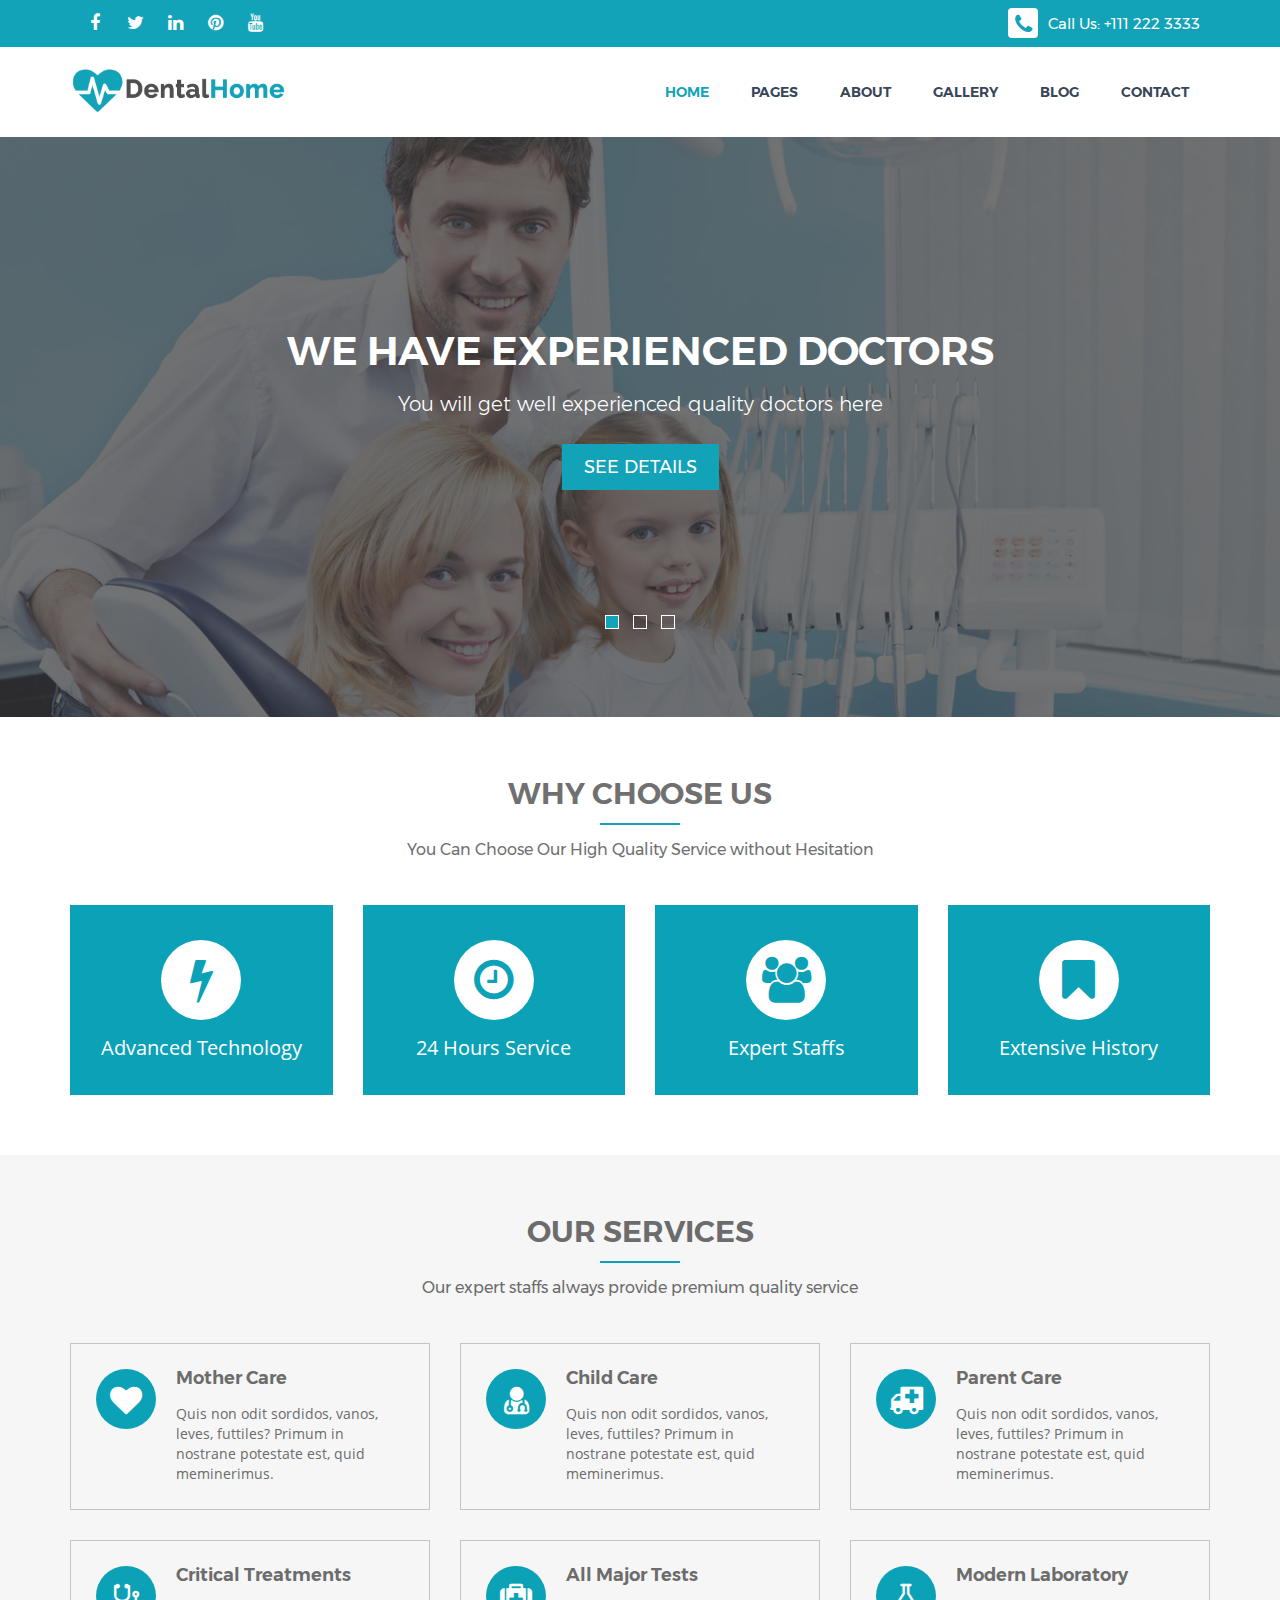
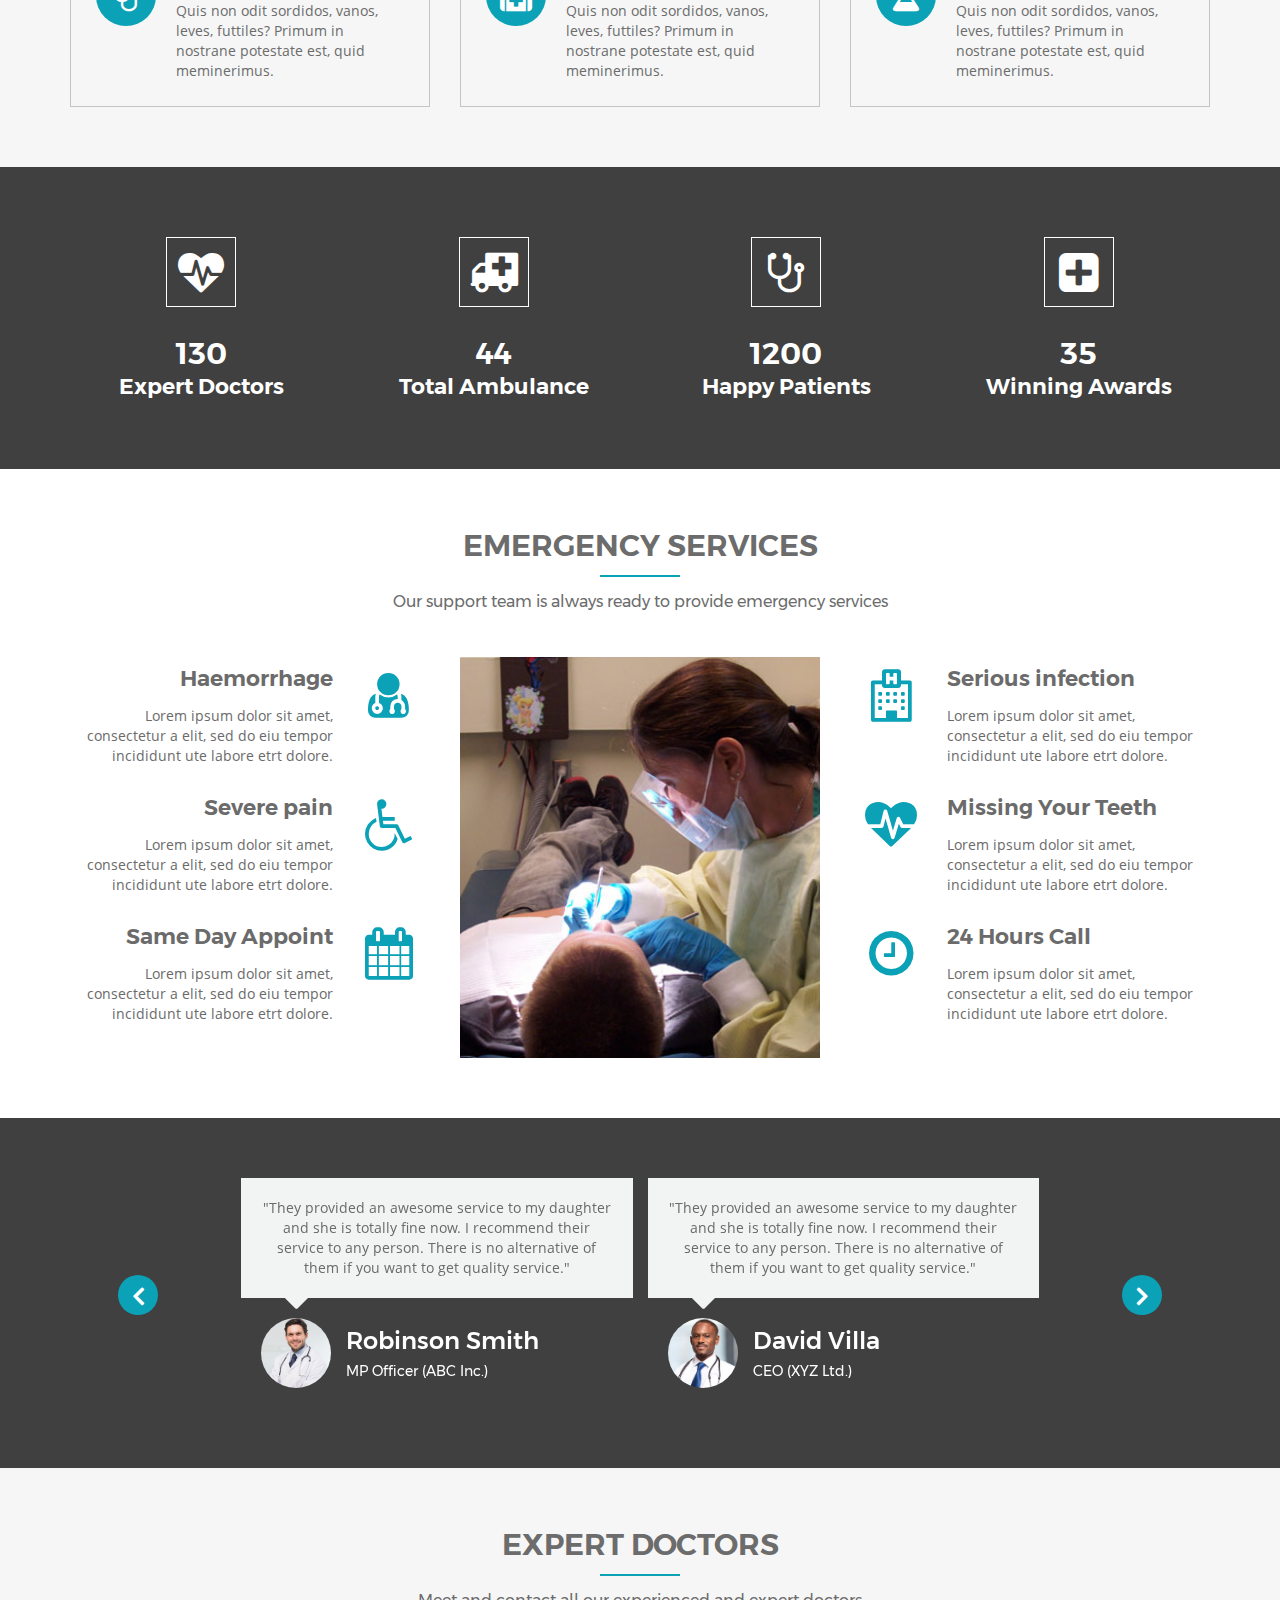
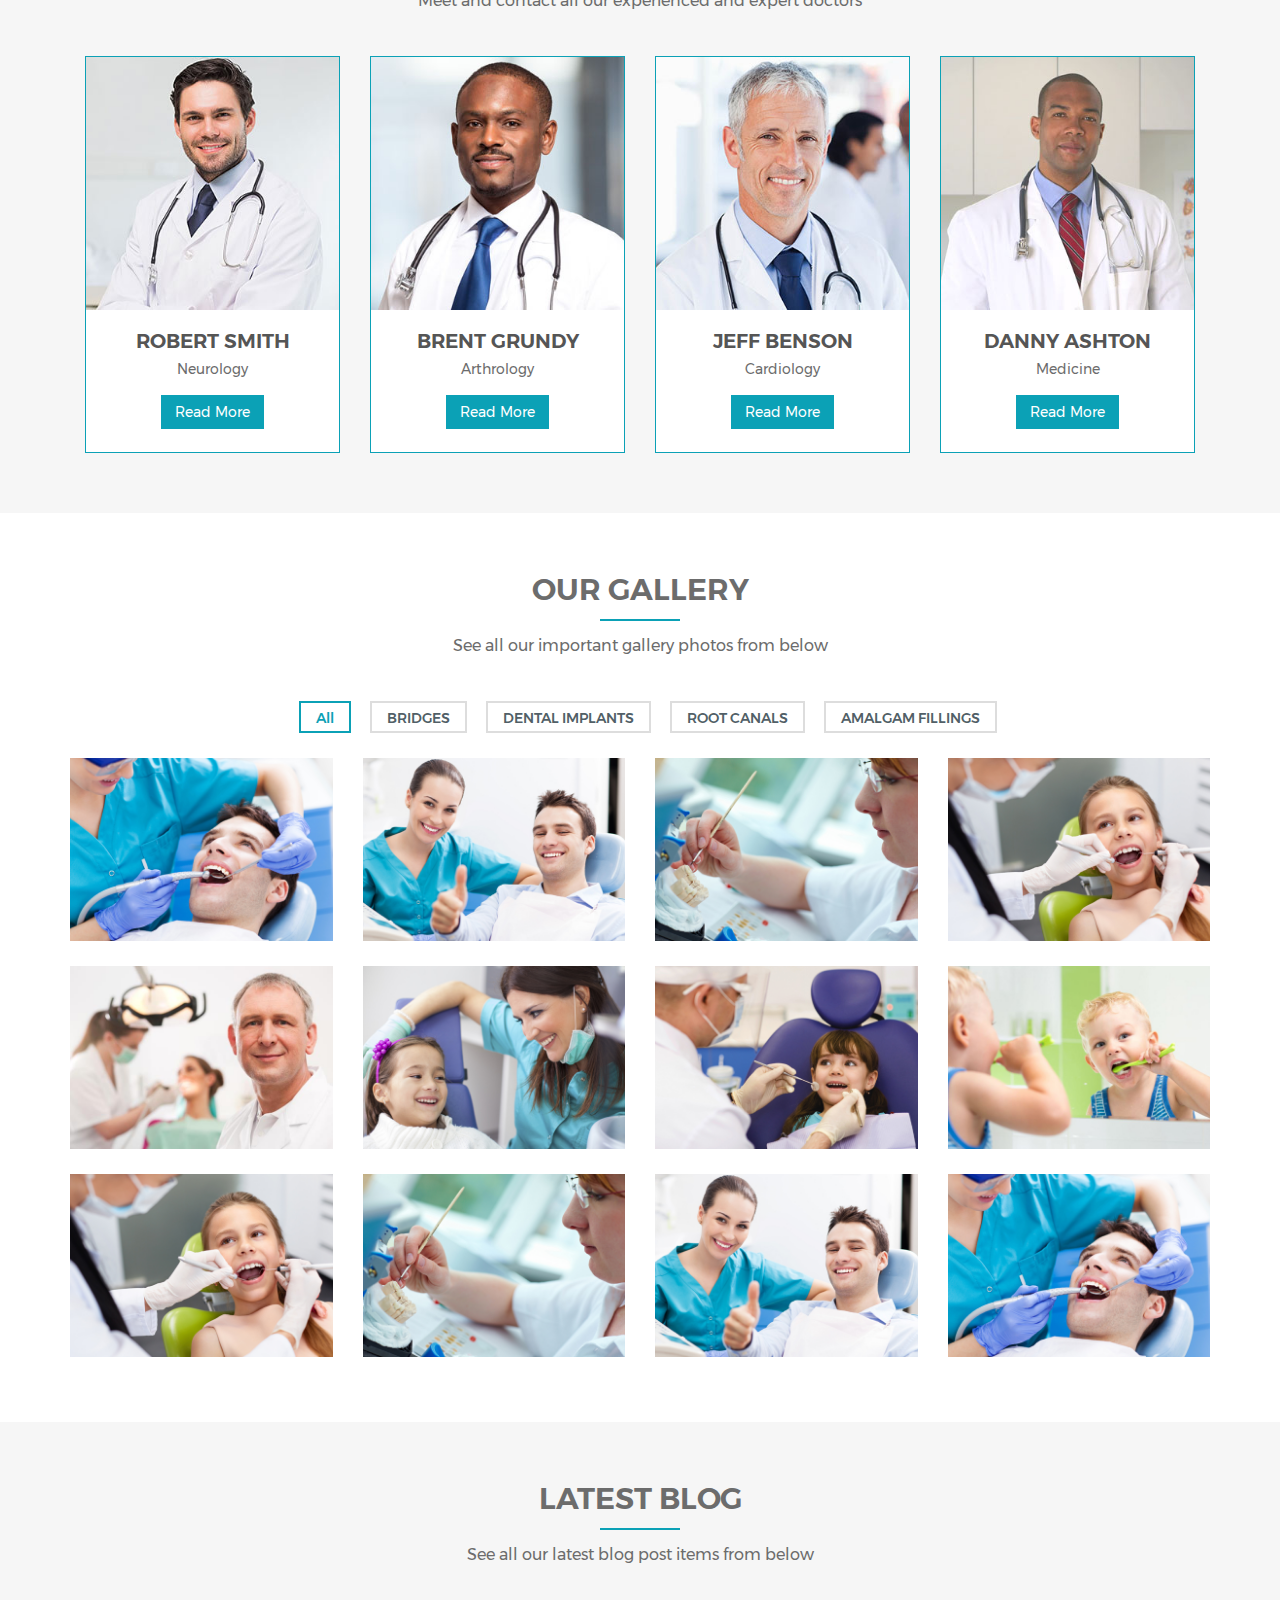
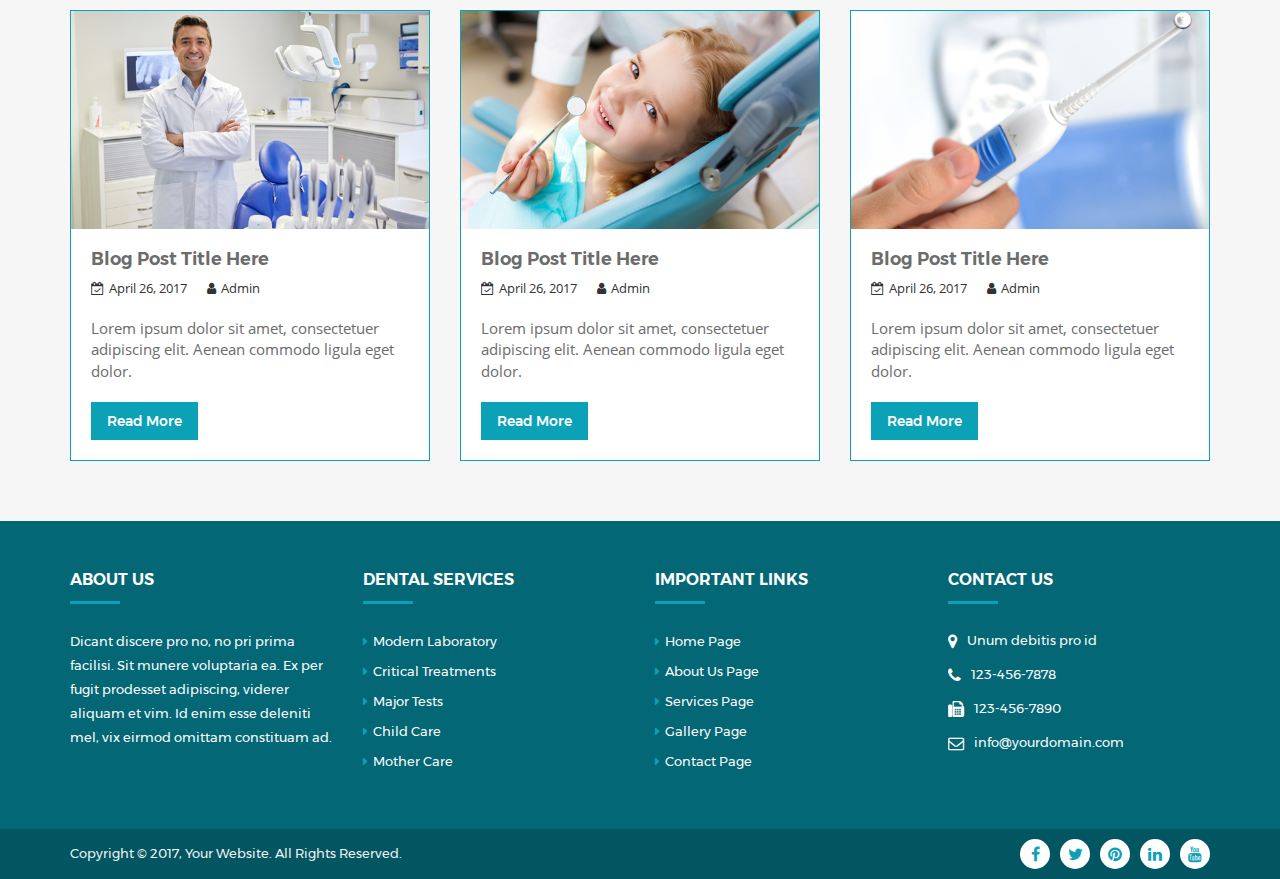
<file: index.html>
<!DOCTYPE html>
<html dir="ltr" lang="en">
<head>

	<!-- Meta Tags -->
	<meta name="viewport" content="width=device-width,initial-scale=1.0"/>
	<meta http-equiv="content-type" content="text/html; charset=UTF-8"/>
	<meta name="description" content="DentalHome - Health, Medical And Dentist HTML5 Responsive Template">
	<meta name="keywords" content="clinic, tooth, dentistry, dental help, dental practice, dental service, dentist, doctor, dental health, medical, medicine, hospital">
	<meta name="author" content="a3themes">


	<title>DentalHome - Health, Medical And Dentist HTML5 Responsive Template</title>
	
	<!--Favicon Icon-->
	<link rel="icon" type="image/png" href="img/favicon.png">

	<!--Style Sheet-->
	<link rel="stylesheet" href="css/slicknav.css">
	<link rel="stylesheet" href="css/animate.css">
	<link rel="stylesheet" href="css/font-awesome.min.css">
	<link rel="stylesheet" href="css/owl.carousel.min.css">
	<link rel="stylesheet" href="css/owl.theme.default.min.css">
	<link rel="stylesheet" href="css/magnific-popup.css">
	<link rel="stylesheet" href="css/superfish.css">
	<link rel="stylesheet" href="css/bootstrap.min.css">
	<link rel="stylesheet" href="css/bootstrap-theme.min.css">

	<!-- Main Stylesheet -->
	<link rel="stylesheet" href="style.css">
	
</head>
<body>
	<!-- Preloader Start -->
	<div id="preloader">
		<div id="status"></div>
	</div>

	<div class="header-top">
		<div class="container">
			<div class="row">
				<div class="col-md-6 ">
					<div class="social">
						<ul>
							<li><a href=""><i class="fa fa-facebook"></i></a></li>
							<li><a href=""><i  class="fa fa-twitter"></i></a></li>
							<li><a href=""><i  class="fa fa-linkedin"></i></a></li>
							<li><a href=""><i  class="fa fa-pinterest"></i></a></li>
							<li><a href=""><i  class="fa fa-youtube"></i></a></li>
						</ul>
					</div>
				</div>
				<!--Social Bar Start-->	
				<div class="col-md-6">
					<div class="phone-part">
						<div class="phone">
							<div class="icon">
								<i class="fa fa-phone"></i>
							</div>
							<div class="text">
								<h3>Call Us: +111 222 3333</h3>
							</div>
						</div>						
					</div>					
				</div>
				<!--Social Bar End-->
			</div>
		</div>		
	</div>
	<!-- Header Top Section END-->


	<!--- Main Menu Section Start-->
	<header>
			<div class="container">
				<div class="row">
					<div class="col-md-3 logo">
						<a href="index.html"><img src="img/logo.png" alt=""></a>
					</div>
					<div class="col-md-9 nav-wrapper">

						<!-- Nav Start -->
						<div class="nav">
							<ul class="sf-menu" id="menu">
								<li class="current-menu-item"><a href="index.html">Home</a></li>
								<li><a href="#">Pages</a>
									<ul>
										<li><a href="service.html">Our Services</a></li>
										<li><a href="doctors.html">Our Doctors</a>
											<ul>
												<li><a href="doctors.html">Our Doctors</a></li>
												<li><a href="doctors-detail.html">Doctor Details</a></li>
											</ul>
										</li>
										<li><a href="faq.html">FAQ</a></li>
										<li><a href="404.html">404 Page</a></li>
										<li><a href="under-construction.html">Under Construction</a></li>
									</ul>									
								</li>
								<li><a href="about.html">About</a>
								</li>
								<li><a href="#">Gallery</a>
									<ul>
										<li><a href="gallery-col-2.html">Gallery 2 Columns</a></li>
										<li><a href="gallery-col-3.html">Gallery 3 Columns</a></li>
										<li><a href="gallery-col-4.html">Gallery 4 Columns</a></li>
									</ul>									
								</li>
								<li><a href="blog.html">Blog</a>
									<ul>
										<li><a href="blog.html">Blog Main</a></li>
										<li><a href="blog-rightside.html">Blog Right Side</a></li>
										<li><a href="blog-details.html">Blog Details</a></li>
									</ul>
								</li>
								<li><a href="contact.html">Contact</a></li>
							</ul>
						</div>
						<!-- Nav End -->

					</div>
				</div>
			</div>
		</header>



<!-- Slider Start -->
		<section class="main-slider">

			<div class="slide-carousel owl-item">					
				<div class="item" style="background-image:url(img/slide1.jpg);">
					<div class="overlay"></div>
					<div class="text">
						<div class="this-item">
							<h2>We Have Experienced Doctors</h2>
						</div>
						<div class="this-item">
							<h3>You will get well experienced quality doctors here</h3>
						</div>
						<div class="this-item">
							<p><a href="#">See Details</a></p>
						</div>
					</div>
				</div>					
				<div class="item" style="background-image:url(img/slide2.jpg);">
					<div class="overlay"></div>
					<div class="text">
						<div class="this-item">
							<h2>We Provide Best & Quality Service</h2>
						</div>
						<div class="this-item">
							<h3>We do not compromise anything to keep quality service</h3>
						</div>
						<div class="this-item">
							<p><a href="#">See Details</a></p>
						</div>
					</div>
				</div>
				<div class="item" style="background-image:url(img/slide3.jpg);">
					<div class="overlay"></div>
					<div class="text">
						<div class="this-item">
							<h2>We Are 24 Hours Available</h2>
						</div>
						<div class="this-item">
							<h3>When you will get into a problem, we are always here</h3>
						</div>
						<div class="this-item">
							<p><a href="#">See Details</a></p>
						</div>
					</div>
				</div>
			</div>

</section>
		<!-- Slider End -->

		<!-- Our Choice Section Ends-->

		<div class="choose">
			<div class="container">
				<div class="row">
					<div class="col-md-12">
						<div class="heading-col">
							<h2>Why Choose Us</h2>
							<div class="border"></div>
							<p class="down">You Can Choose Our High Quality Service without Hesitation</p>

						</div>
					</div>
				</div>
				<div class="row">
					<div class="col-md-3 col-sm-6">
						<div class="box-col">
							<div class="overlay"></div>
							<div class="icon">
								<p><i class="fa fa-bolt"></i></p>
							</div>
							<div class="text">
								<p>Advanced Technology</p>
							</div>
						</div>
					</div>
					<div class="col-md-3 col-sm-6">
						<div class="box-col">
							<div class="overlay"></div>
							<div class="icon">
								<p><i class="fa fa-clock-o"></i></p>
							</div>
							<div class="text">
								<p>24 Hours Service</p>
							</div>
						</div>
					</div>
					<div class="col-md-3 col-sm-6">
						<div class="box-col">
							<div class="overlay"></div>
							<div class="icon">
								<p><i class="fa fa-users"></i></p>
							</div>
							<div class="text">
								<p>Expert Staffs</p>
							</div>
						</div>
					</div>
					<div class="col-md-3 col-sm-6">
						<div class="box-col">
							<div class="overlay"></div>
							<div class="icon">
								<p><i class="fa fa-bookmark"></i></p>
							</div>
							<div class="text">
								<p>Extensive History</p>
							</div>
						</div>
					</div>
				</div>
			</div>
		</div>	


	<!---Service Section Start-->
	<div class="service bg-gray">
		<div class="container">
			<div class="row">
				<div class="col-md-12">
					<div class="heading-col">
						<h2>OUR SERVICES</h2>
						<div class="border"></div>
						<p class="down">Our expert staffs always provide premium quality service</p>
						<div class="gap-30"></div>
					</div>
				</div>
			</div>

			<div class="row">
				<div class="col-md-4 col-sm-6">
					<div class="media">
						<div class="media-left media-middle">
						  <p><i class="fa fa-heart"></i></p>
						</div>
						<div class="media-body">
							<h4 class="media-heading">Mother Care</h4>
							<p>Quis non odit sordidos, vanos, leves, futtiles? Primum in nostrane potestate est, quid meminerimus.</p>
						</div>
					</div>
				</div>
				<div class="col-md-4 col-sm-6">
					<div class="media">
						<div class="media-left media-middle">
						  <p><i class="fa fa-user-md"></i></p>
						</div>
						<div class="media-body">
							<h4 class="media-heading">Child Care</h4>
							<p>Quis non odit sordidos, vanos, leves, futtiles? Primum in nostrane potestate est, quid meminerimus.</p>
						</div>
					</div>
				</div>
				<div class="col-md-4 col-sm-6">
					<div class="media">
						<div class="media-left media-middle">
						  <p><i class="fa fa-ambulance"></i></p>
						</div>
						<div class="media-body">
							<h4 class="media-heading">Parent Care</h4>
							<p>Quis non odit sordidos, vanos, leves, futtiles? Primum in nostrane potestate est, quid meminerimus.</p>
						</div>
					</div>
				</div>
				<div class="col-md-4 col-sm-6">
					<div class="media">
					  	<div class="media-left media-middle">
					      	<p><i class="fa fa-stethoscope"></i></p>
					  	</div>
					  	<div class="media-body">
					    	<h4 class="media-heading">Critical Treatments</h4>
							<p>Quis non odit sordidos, vanos, leves, futtiles? Primum in nostrane potestate est, quid meminerimus.</p>
					  	</div>
					</div>
				</div>
				<div class="col-md-4 col-sm-6">				
					<div class="media">
						<div class="media-left media-middle">
						  <p><i class="fa fa-medkit"></i></p>
						</div>
						<div class="media-body">
							<h4 class="media-heading">All Major Tests</h4>
							<p>Quis non odit sordidos, vanos, leves, futtiles? Primum in nostrane potestate est, quid meminerimus.</p>
						</div>
					</div>
				</div>
				<div class="col-md-4 col-sm-6">
					<div class="media">
						<div class="media-left media-middle">
						  <p><i class="fa fa-flask"></i></p>
						</div>
						<div class="media-body">
							<h4 class="media-heading">Modern Laboratory</h4>
							<p>Quis non odit sordidos, vanos, leves, futtiles? Primum in nostrane potestate est, quid meminerimus.</p>
						</div>
					</div>
				</div>		
			</div>
		</div>
	</div>
	<!---Service Section Ends-->

	
	<!---Auto Script Section Starts-->
	<div class="container-fluid auto-script">
		<div class="row">
		<div class="overley"></div>
			<div class="col-md-12">
				<div class="container">
					<div class="row">
						<div class="col-md-3 col-sm-6 col-xs-12">
							<div class="media">
		  						<div class="media-left">
								   <i class="fa fa-heartbeat"></i>
								 </div>
								 <div class="media-body">
								   <h4 class="media-heading"><span class="counter">130</span></h4>
								   <h5>Expert Doctors</h5>
								 </div>
							</div>
						</div>
						<div class="col-md-3 col-sm-6 col-xs-12">
							<div class="media">
		  						<div class="media-left">
								   <i class="fa fa-ambulance"></i>
								 </div>
								 <div class="media-body">
								   <h4 class="media-heading"><span class="counter">44</span></h4>
								   <h5>Total Ambulance</h5>
								 </div>
							</div>
						</div>
						<div class="col-md-3 col-sm-6 col-xs-12">
							<div class="media">
		  						<div class="media-left">
								   <i class="fa fa-stethoscope"></i>
								 </div>
								 <div class="media-body">
								   <h4 class="media-heading"><span class="counter">1200</span></h4>
								   <h5>Happy Patients</h5>
								 </div>
							</div>
						</div>
						<div class="col-md-3 col-sm-6 col-xs-12">
							<div class="media">
		  						<div class="media-left">
								   <i class="fa fa-plus-square"></i>
								 </div>
								 <div class="media-body">
								   <h4 class="media-heading"><span class="counter">35</span></h4>
								   <h5>Winning Awards</h5>
								 </div>
							</div>
						</div>
					</div>
				</div>
			</div>
		</div>
	</div>
	<!---Auto Script Section Ends-->

	<!---Emergency Section Start-->
	<div class="emergency">	
		<div class="container ">
			<div class="row">
					<div class="col-md-12">
						<div class="heading-col">
							<h2>EMERGENCY SERVICES</h2>
							<div class="border"></div>
							<p class="down">Our support team is always ready to provide emergency services</p>

						</div>
					</div>
				</div>
			<div class="row inner">
				<div class="col-md-4">
					<div class="left-part">
						<div class="part">							
							<div class="icon">
								<p><i class="fa fa-user-md"></i></p>
							</div>
							<div class="text">
								<h2>Haemorrhage</h2>
								<p>Lorem ipsum dolor sit amet, consectetur a elit, sed do eiu tempor incididunt ute labore etrt dolore.</p>
							</div>
						</div>
						<div class="part">							
							<div class="icon">
								<p><i class="fa fa-wheelchair"></i></p>
							</div>
							<div class="text">
								<h2>Severe pain</h2>
								<p>Lorem ipsum dolor sit amet, consectetur a elit, sed do eiu tempor incididunt ute labore etrt dolore.</p>
							</div>
						</div>
						<div class="part">
							<div class="icon">
								<p><i class="fa fa-calendar"></i></p>
							</div>
							<div class="text">
								<h2>Same Day Appoint</h2>
								<p>Lorem ipsum dolor sit amet, consectetur a elit, sed do eiu tempor incididunt ute labore etrt dolore.</p>
							</div>
						</div>
					</div>
				</div>
				<div class="col-md-4">
					<div class="img">
						<img src="img/emergency.jpg" alt="">
					</div>
				</div>
				<div class="col-md-4">
					<div class="right-part">
						<div class="part">
							<div class="icon">
								<p><i class="fa fa-hospital-o"></i></p>
							</div>
							<div class="text">
								<h2>Serious infection</h2>
								<p>Lorem ipsum dolor sit amet, consectetur a elit, sed do eiu tempor incididunt ute labore etrt dolore.</p>
							</div>							
						</div>
						<div class="part">	
							<div class="icon">
								<p><i class="fa fa-heartbeat"></i></p>
							</div>							
							<div class="text">
								<h2>Missing Your Teeth</h2>
								<p>Lorem ipsum dolor sit amet, consectetur a elit, sed do eiu tempor incididunt ute labore etrt dolore.</p>
							</div>							
						</div>
						<div class="part">								
							<div class="icon">
								<p><i class="fa fa-clock-o"></i></p>
							</div>
							<div class="text">
								<h2>24 Hours Call</h2>
								<p>Lorem ipsum dolor sit amet, consectetur a elit, sed do eiu tempor incididunt ute labore etrt dolore.</p>
							</div>
						</div>
					</div>
				</div>
			</div>
		</div>
	</div>	
	<!---Emergency Section Ends-->
	

		
	<!-- Testimonial Start -->
		<section class="testimonial-v1">
			<div class="overlay"></div>
			<div class="container">
				<div class="row">
					<div class="col-md-12">
						
						<!-- Testimonial Carousel Start -->
						<div class="testimonial-carousel">
							<div class="item">
								<div class="testimonial-wrapper">								
									<div class="content">
										<div class="comment">
											<p>
												"They provided an awesome service to my daughter and she is totally fine now. I recommend their service to any person. There is no alternative of them if you want to get quality service."
											</p>
											<div class="icon"></div>
										</div>
										<div class="author">
											<div class="photo">
												<img src="img/dc1.jpg" alt="">
											</div>
											<div class="text">
												<h3>Robinson Smith</h3>
												<h4>MP Officer <span>(ABC Inc.)</span></h4>
											</div>
										</div>										
									</div>
								</div>
							</div>
							<div class="item">
								<div class="testimonial-wrapper">								
									<div class="content">
										<div class="comment">
											<p>
												"They provided an awesome service to my daughter and she is totally fine now. I recommend their service to any person. There is no alternative of them if you want to get quality service."
											</p>
											<div class="icon"></div>
										</div>
										<div class="author">
											<div class="photo">
												<img src="img/dc2.jpg" alt="">
											</div>
											<div class="text">
												<h3>David Villa</h3>
												<h4>CEO <span>(XYZ Ltd.)</span></h4>
											</div>
										</div>										
									</div>
								</div>
							</div>
						</div>
						<!-- Testimonial Carousel End -->

					</div>
				</div>
			</div>
		</section>
		<!-- Testimonial End -->
		
	
	<!---Meet Our Doctor Section start-->
	<section class="doctor bg-gray">
			<div class="container ">
				<div class="row">
					<div class="col-md-12">
						<div class="heading-col">
							<h2>EXPERT DOCTORS</h2>
							<div class="border"></div>
							<p class="down">Meet and contact all our experienced and expert doctors</p>

						</div>
					</div>
				</div>
				<div class="row">
					<div class="col-md-12">
						
						<!-- doctors Container Start -->
						<div class="doctor-inner">

							<div class="col-sm-6 col-md-3 item">
								<div class="inner">
									<div class="thumb">
										<img src="img/dc1.jpg" alt="">
										<div class="overlay"></div>
										<div class="social-icons">
											<ul>
												<li><a href="#"><i class="fa fa-facebook"></i></a></li>
												<li><a href="#"><i class="fa fa-twitter"></i></a></li>
												<li><a href="#"><i class="fa fa-linkedin"></i></a></li>
												<li><a href="#"><i class="fa fa-youtube"></i></a></li>
											</ul>
										</div>
									</div>
									<div class="text">
										<h3><a href="doctors-detail.html">Robert Smith</a></h3>
										<h4>Neurology</h4>
										<p class="button">
											<a href="doctors-detail.html">Read More</a>
										</p>
									</div>
								</div>
							</div>


							<div class="col-sm-6 col-md-3 item">
								<div class="inner">
									<div class="thumb">
										<img src="img/dc2.jpg" alt="">
										<div class="overlay"></div>
										<div class="social-icons">
											<ul>
												<li><a href="#"><i class="fa fa-facebook"></i></a></li>
												<li><a href="#"><i class="fa fa-twitter"></i></a></li>
												<li><a href="#"><i class="fa fa-linkedin"></i></a></li>
												<li><a href="#"><i class="fa fa-youtube"></i></a></li>
											</ul>
										</div>
									</div>
									<div class="text">
										<h3><a href="doctors-detail.html">Brent Grundy</a></h3>
										<h4>Arthrology</h4>
										<p class="button">
											<a href="doctors-detail.html">Read More</a>
										</p>
									</div>
								</div>
							</div>

							<div class="col-sm-6 col-md-3 item">
								<div class="inner">
									<div class="thumb">
										<img src="img/dc3.jpg" alt="">
										<div class="overlay"></div>
										<div class="social-icons">
											<ul>
												<li><a href="#"><i class="fa fa-facebook"></i></a></li>
												<li><a href="#"><i class="fa fa-twitter"></i></a></li>
												<li><a href="#"><i class="fa fa-linkedin"></i></a></li>
												<li><a href="#"><i class="fa fa-youtube"></i></a></li>
											</ul>
										</div>
									</div>
									<div class="text">
										<h3><a href="doctors-detail.html">Jeff Benson</a></h3>
										<h4>Cardiology</h4>
										<p class="button">
											<a href="doctors-detail.html">Read More</a>
										</p>
									</div>
								</div>
							</div>


							<div class="col-sm-6 col-md-3 item">
								<div class="inner">
									<div class="thumb">
										<img src="img/dc4.jpg" alt="">
										<div class="overlay"></div>
										<div class="social-icons">
											<ul>
												<li><a href="#"><i class="fa fa-facebook"></i></a></li>
												<li><a href="#"><i class="fa fa-twitter"></i></a></li>
												<li><a href="#"><i class="fa fa-linkedin"></i></a></li>
												<li><a href="#"><i class="fa fa-youtube"></i></a></li>
											</ul>
										</div>
									</div>
									<div class="text">
										<h3><a href="doctors-detail.html">Danny Ashton</a></h3>
										<h4>Medicine</h4>
										<p class="button">
											<a href="doctors-detail.html">Read More</a>
										</p>
									</div>
								</div>
							</div>

							
						</div>

					</div>
				</div>
			</div>
		</section>
		<!---Meet Our Doctor Section Ends-->


	<!---Gallery Section Start-->
	<div class="gallery-col">
		<div class="container no-padding">
				<div class="row">
					<div class="col-md-12">
						<div class="heading-col">
							<h2>OUR GALLERY</h2>
							<div class="border"></div>
							<p class="down">See all our important gallery photos from below</p>
						</div>
					</div>
				</div>
				
			<div class="col-md-12 bottom">
				<ul>
					<li class="filter" data-filter="all">All</li>
					<li class="filter" data-filter=".w1">BRIDGES</li>
					<li class="filter" data-filter=".w2">DENTAL IMPLANTS</li>
					<li class="filter" data-filter=".w3">ROOT CANALS</li>
					<li class="filter" data-filter=".w4">AMALGAM FILLINGS</li>
				</ul>

				<div id="miu_container">
						<div class="row">
							<div class="mix w2 col-md-3 col-sm-6 col-xs-12">
								<div class="inner">
									<a class="test-popup-link" href="img/gal1.jpg">
										<img src="img/gal1.jpg" alt="">
										<div class="overlay"></div>
										<div class="plus"><i class="fa fa-search-plus"></i></div>
									</a>									
								</div>
							</div>
							<div class="mix w2 col-md-3 col-sm-6 col-xs-12">
								<div class="inner">
									<a class="test-popup-link" href="img/gal2.jpg">
										<img src="img/gal2.jpg" alt="">
										<div class="overlay"></div>
										<div class="plus"><i class="fa fa-search-plus"></i></div>
									</a>
								</div>
							</div>
							<div class="mix w1 col-md-3 col-sm-6 col-xs-12">
								<div class="inner">
									<a class="test-popup-link" href="img/gal3.jpg">
										<img src="img/gal3.jpg" alt="">
										<div class="overlay"></div>
										<div class="plus"><i class="fa fa-search-plus"></i></div>
									</a>
								</div>
							</div>
							<div class="mix w3 col-md-3 col-sm-6 col-xs-12">
								<div class="inner">
									<a class="test-popup-link" href="img/gal4.jpg">
										<img src="img/gal4.jpg" alt="">
										<div class="overlay"></div>
										<div class="plus"><i class="fa fa-search-plus"></i></div>
									</a>
								</div>
							</div>
							<div class="mix w3 col-md-3 col-sm-6 col-xs-12">
								<div class="inner">
									<a class="test-popup-link" href="img/gal5.jpg">
										<img src="img/gal5.jpg" alt="">
										<div class="overlay"></div>
										<div class="plus"><i class="fa fa-search-plus"></i></div>
									</a>
								</div>
							</div>
							<div class="mix w2 col-md-3 col-sm-6 col-xs-12">
								<div class="inner">
									<a class="test-popup-link" href="img/gal6.jpg">
										<img src="img/gal6.jpg" alt="">
										<div class="overlay"></div>
										<div class="plus"><i class="fa fa-search-plus"></i></div>
									</a>
								</div>
							</div>
							<div class="mix w4 col-md-3 col-sm-6 col-xs-12">
								<div class="inner">
									<a class="test-popup-link" href="img/gal7.jpg">
										<img src="img/gal7.jpg" alt="">
										<div class="overlay"></div>
										<div class="plus"><i class="fa fa-search-plus"></i></div>
									</a>
								</div>
							</div>
							<div class="mix w1 col-md-3 col-sm-6 col-xs-12">
								<div class="inner">
									<a class="test-popup-link" href="img/gal8.jpg">
										<img src="img/gal8.jpg" alt="">
										<div class="overlay"></div>
										<div class="plus"><i class="fa fa-search-plus"></i></div>
									</a>
								</div>
							</div>
							
							<div class="mix w4 col-md-3 col-sm-6 col-xs-12">
								<div class="inner">
									<a class="test-popup-link" href="img/gal4.jpg">
										<img src="img/gal4.jpg" alt="">
										<div class="overlay"></div>
										<div class="plus"><i class="fa fa-search-plus"></i></div>
									</a>
								</div>
							</div>
							<div class="mix w2 col-md-3 col-sm-6 col-xs-12">
								<div class="inner">
									<a class="test-popup-link" href="img/gal3.jpg">
										<img src="img/gal3.jpg" alt="">
										<div class="overlay"></div>
										<div class="plus"><i class="fa fa-search-plus"></i></div>
									</a>
								</div>
							</div>
							<div class="mix w1 w4 col-md-3 col-sm-6 col-xs-12">
								<div class="inner">
									<a class="test-popup-link" href="img/gal2.jpg">
										<img src="img/gal2.jpg" alt="">
										<div class="overlay"></div>
										<div class="plus"><i class="fa fa-search-plus"></i></div>
									</a>
								</div>
							</div>
							<div class="mix w3 col-md-3 col-sm-6 col-xs-12">
								<div class="inner">
									<a class="test-popup-link" href="img/gal1.jpg">
										<img src="img/gal1.jpg" alt="">
										<div class="overlay"></div>
										<div class="plus"><i class="fa fa-search-plus"></i></div>
									</a>
								</div>
							</div>
						</div>
					</div>
			</div>
		</div>
	</div>


	<!---Gallery Section End-->



	<!---Blog Section Start-->
	<div class="blog bg-gray">
		<div class="container">
			<div class="row">
				<div class="col-md-12">
					<div class="heading-col">
						<h2>LATEST BLOG</h2>
						<div class="border"></div>
						<p class="down">See all our latest blog post items from below</p>
					</div>
				</div>
			</div>
			<div class="row">
				<div class="col-sm-6 col-md-4">
				    <div class="thumbnail">
				      	<img src="img/blog1.jpg" alt="">
				      	<div class="caption">
					        <a href="blog-details.html"><h4>Blog Post Title Here</h4></a>
					        <div class="comment">
					        	<ul>
					        		<li>
					        			<i class="fa fa-calendar-check-o"></i ><span>April 26, 2017</span>
					        		</li>
					        		<li>
					        			<i class="fa fa-user"></i ><span>Admin</span>
					        		</li>
					        	</ul>
					        </div>
						     <p class="all">Lorem ipsum dolor sit amet, consectetuer adipiscing elit. Aenean commodo ligula eget dolor.</p>
						     <p class="submit"><a href="blog-details.html" class="btn btn-primary">Read More</a></p>
				      	</div>
				    </div>
				</div>
				<div class="col-sm-6 col-md-4">
				    <div class="thumbnail">
				      	<img src="img/blog2.jpg" alt="">
				      	<div class="caption">
					        <a href="blog-details.html"><h4>Blog Post Title Here</h4></a>
					        <div class="comment">
					        	<ul>
					        		<li>
					        			<i class="fa fa-calendar-check-o"></i ><span>April 26, 2017</span>
					        		</li>
					        		<li>
					        			<i class="fa fa-user"></i ><span>Admin</span>
					        		</li>
					        	</ul>
					        </div>
						     <p class="all">Lorem ipsum dolor sit amet, consectetuer adipiscing elit. Aenean commodo ligula eget dolor.</p>
						     <p class="submit"><a href="blog-details.html" class="btn btn-primary">Read More</a></p>
				      	</div>
				    </div>				    
				</div>
				<div class="col-sm-6 col-md-4">
				    <div class="thumbnail">
				      	<img src="img/blog3.jpg" alt="">
				      	<div class="caption">
					        <a href="blog-details.html"><h4>Blog Post Title Here</h4></a>
					        <div class="comment">
					        	<ul>
					        		<li>
					        			<i class="fa fa-calendar-check-o"></i ><span>April 26, 2017</span>
					        		</li>
					        		<li>
					        			<i class="fa fa-user"></i ><span>Admin</span>
					        		</li>
					        	</ul>
					        </div>
						     <p>Lorem ipsum dolor sit amet, consectetuer adipiscing elit. Aenean commodo ligula eget dolor.</p>
						     <p class="submit"><a href="blog-details.html" class="btn btn-primary">Read More</a></p>
				      	</div>
				    </div>
				    
				</div>
			</div>
		</div>
	</div>
	<!---Blog Section End-->


	<!--Footer Section Start -->
	<section class="footer-main">
		<div class="container">
			<div class="row">
				<div class="col-sm-6 col-md-3 col-lg-3 footer-col">
					<h3>About Us</h3>
					<p>
						Dicant discere pro no, no pri prima facilisi. Sit munere voluptaria ea. Ex per fugit prodesset adipiscing, viderer aliquam et vim. Id enim esse deleniti mel, vix eirmod omittam constituam ad. 
					</p>
				</div>
				<div class="col-sm-6 col-md-3 col-lg-3 footer-col">
					<h3>Dental Services</h3>
					<div class="row">
						<div class="col-md-12">
							<ul>
								<li><a href="#">Modern Laboratory</a></li>
								<li><a href="#">Critical Treatments</a></li>
								<li><a href="#">Major Tests</a></li>
								<li><a href="#">Child Care</a></li>
								<li><a href="#">Mother Care</a></li>
							</ul>
						</div>
					</div>
				</div>
				<div class="col-sm-6 col-md-3 col-lg-3 footer-col">
					<h3>Important Links</h3>
					<div class="row">
						<div class="col-md-12">
							<ul>
								<li><a href="#">Home Page</a></li>
								<li><a href="#">About Us Page</a></li>
								<li><a href="#">Services Page</a></li>
								<li><a href="#">Gallery Page</a></li>
								<li><a href="#">Contact Page</a></li>
							</ul>
						</div>
					</div>
				</div>
				<div class="col-sm-6 col-md-3 col-lg-3 footer-col">
					<h3>Contact Us</h3>
					<div class="contact-item">
						<div class="icon"><i class="fa fa-map-marker"></i></div>
						<div class="text">Unum debitis pro id</div>
					</div>
					<div class="contact-item">
						<div class="icon"><i class="fa fa-phone"></i></div>
						<div class="text">123-456-7878</div>
					</div>
					<div class="contact-item">
						<div class="icon"><i class="fa fa-fax"></i></div>
						<div class="text">123-456-7890</div>
					</div>
					<div class="contact-item">
						<div class="icon"><i class="fa fa-envelope-o"></i></div>
						<div class="text">info@yourdomain.com</div>
					</div>
				</div>
			</div>
		</div>
	</section>
	<!-- Footer Main End -->

	<!-- Footer Bottom Start -->
	<div class="footer-bottom">
		<div class="container">
			<div class="row">
				<div class="col-md-6 copyright">
					Copyright &copy; 2017, Your Website. All Rights Reserved.
				</div>
				<div class="col-md-6 footer-menu">
					<ul>
						<li><a href=""><i class="fa fa-facebook"></i></a></li>
						<li><a href=""><i class="fa fa-twitter"></i></a></li>
						<li><a href=""><i class="fa fa-pinterest"></i></a></li>
						<li><a href=""><i class="fa fa-linkedin"></i></a></li>
						<li><a href=""><i class="fa fa-youtube"></i></a></li>
					</ul>
				</div>
			</div>
		</div>
	</div>
	<!-- Footer Bottom End -->
	<a href="#" class="scrollup">
		<i class="fa fa-angle-up"></i>
	</a>

	<script src="js/jquery-2.2.4.min.js"></script>
	<script src="js/bootstrap.min.js"></script>
	<script src="js/superfish.js"></script>
	<script src="js/jquery.mixitup.min.js"></script>
	<script src="js/jquery.magnific-popup.min.js"></script>
	<script src="js/owl.carousel.min.js"></script>
	<script src="js/owl.animate.js"></script>
	<script src="js/jquery.slicknav.js"></script>
	<script src="js/jquery.counterup.js"></script>
	<script src="js/waypoints.min.js"></script>
	<script src="js/custom.js"></script>
</body>
</html>
</file>
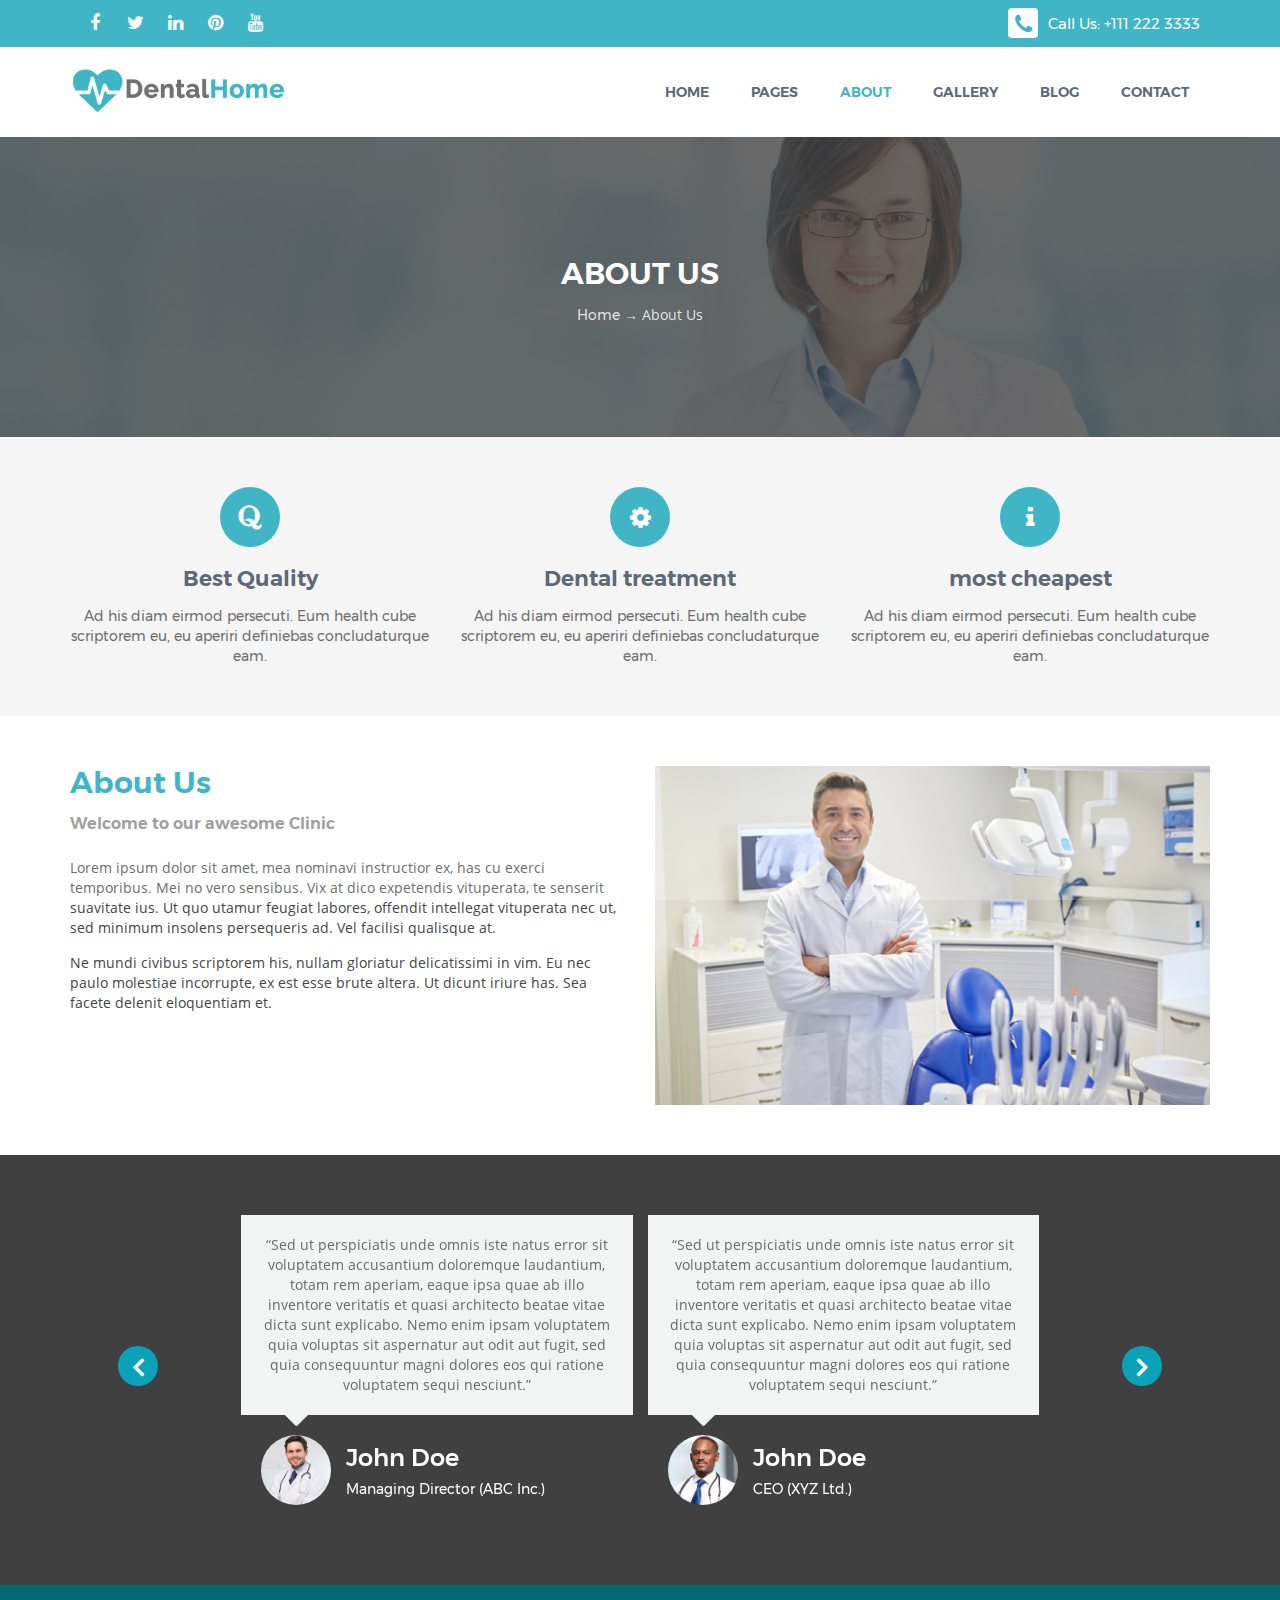
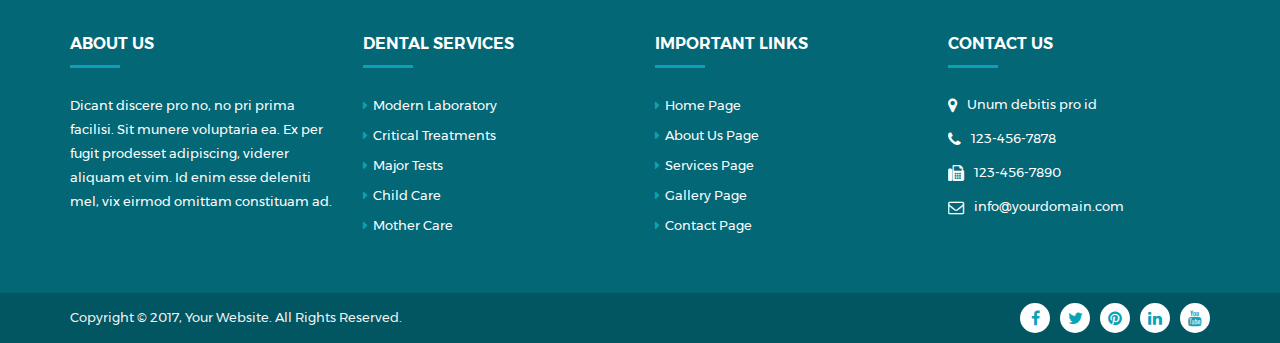
<file: about.html>
<!DOCTYPE html>
<html dir="ltr" lang="en">
<head>

	<!-- Meta Tags -->
	<meta name="viewport" content="width=device-width,initial-scale=1.0"/>
	<meta http-equiv="content-type" content="text/html; charset=UTF-8"/>
	<meta name="description" content="DentalHome - Health, Medical And Dentist HTML5 Responsive Template">
	<meta name="keywords" content="clinic, tooth, dentistry, dental help, dental practice, dental service, dentist, doctor, dental health, medical, medicine, hospital">
	<meta name="author" content="a3themes">


	<title>DentalHome - Health, Medical And Dentist HTML5 Responsive Template</title>
	
	<!--Favicon Icon-->
	<link rel="icon" type="image/png" href="img/favicon.png">

	<!--Style Sheet-->
	<link rel="stylesheet" href="css/slicknav.css">
	<link rel="stylesheet" href="css/animate.css">
	<link rel="stylesheet" href="css/font-awesome.min.css">
	<link rel="stylesheet" href="css/owl.carousel.min.css">
	<link rel="stylesheet" href="css/owl.theme.default.min.css">
	<link rel="stylesheet" href="css/magnific-popup.css">
	<link rel="stylesheet" href="css/superfish.css">
	<link rel="stylesheet" href="css/bootstrap.min.css">
	<link rel="stylesheet" href="css/bootstrap-theme.min.css">

	<!-- Main Stylesheet -->
	<link rel="stylesheet" href="style.css">
	
</head>
<body>
		<!--Preloader Start-->
	<div id="preloader">
		<div id="status"></div>
	</div>
	<!--Preloader Start End-->
	
		<!-- Header Top Section Start-->
	<div class="header-top">
		<div class="container">
			<div class="row">
				<div class="col-md-8">
					<div class="social">
						<ul>
							<li><a href=""><i class="fa fa-facebook"></i></a></li>
							<li><a href=""><i  class="fa fa-twitter"></i></a></li>
							<li><a href=""><i  class="fa fa-linkedin"></i></a></li>
							<li><a href=""><i  class="fa fa-pinterest"></i></a></li>
							<li><a href=""><i  class="fa fa-youtube"></i></a></li>
						</ul>
					</div>
				</div>
				<!--Social Bar Start-->		
				<div class="col-md-4">
					<div class="phone-part">
						<div class="phone">
							<div class="icon">
								<i class="fa fa-phone"></i>
							</div>
							<div class="text">
								<h3>Call Us: +111 222 3333</h3>
							</div>
						</div>						
					</div>					
				</div>
				<!--Social Bar End-->	
			</div>
		</div>		
	</div>
	<!-- Header Top Section END-->


	<!--- Main Menu Section Start-->
	<header>
			<div class="container">
				<div class="row">
					<div class="col-md-3 logo">
						<a href="index.html"><img src="img/logo.png" alt=""></a>
					</div>
					<div class="col-md-9 nav-wrapper">

						<!-- Nav Start -->
						<div class="nav">
							<ul class="sf-menu" id="menu">
								<li><a href="index.html">Home</a></li>
								<li><a href="#">Pages</a>
									<ul>
										<li><a href="service.html">Our Services</a></li>
										<li><a href="doctors.html">Our Doctors</a>
											<ul>
												<li><a href="doctors.html">Our Doctors</a></li>
												<li><a href="doctors-detail.html">Doctor Details</a></li>
											</ul>
										</li>
										<li><a href="faq.html">FAQ</a></li>
										<li><a href="404.html">404 Page</a></li>
										<li><a href="under-construction.html">Under Construction</a></li>
									</ul>									
								</li>
								<li class="current-menu-item"><a href="about.html">About</a>
								</li>
								<li><a href="#">Gallery</a>
									<ul>
										<li><a href="gallery-col-2.html">Gallery 2 Columns</a></li>
										<li><a href="gallery-col-3.html">Gallery 3 Columns</a></li>
										<li><a href="gallery-col-4.html">Gallery 4 Columns</a></li>
									</ul>									
								</li>
								<li><a href="blog.html">Blog</a>
									<ul>
										<li><a href="blog.html">Blog Main</a></li>
										<li><a href="blog-rightside.html">Blog Right Side</a></li>
										<li><a href="blog-details.html">Blog Details</a></li>
									</ul>
								</li>
								<li><a href="contact.html">Contact</a></li>
							</ul>
						</div>
						<!-- Nav End -->

					</div>
				</div>
			</div>
		</header>

		<!--- Main Menu Section End-->

		<!--- Banner Section start-->
			<div class="container-fulied service-bg" id="uni">
			<div class="row">
				<div id="universal"></div>
					<div class="col-md-12 pt">
						<h2>About Us</h2>
						<p><a href="index.html">home</a> &rarr; About Us</p>
					</div>
					
			</div>
		</div>
		<!--- Banner Section End-->

		<!-- Featured Box Start -->
		<div class="featured-box">
			<div class="container">
				<div class="row">
					<div class="col-md-4">
						<div class="icon">
							<i class="fa fa-quora" aria-hidden="true"></i>
						</div>
						<div class="text">
							<h2>Best Quality</h2>
							<p>Ad his diam eirmod persecuti. Eum health cube scriptorem eu, eu aperiri definiebas concludaturque eam.</p>
						</div>
					</div>
					<div class="col-md-4">
						<div class="icon">
							<i class="fa fa-cog" aria-hidden="true"></i>
						</div>
						<div class="text">
							<h2>Dental treatment</h2>
							<p>Ad his diam eirmod persecuti. Eum health cube scriptorem eu, eu aperiri definiebas concludaturque eam.</p>
						</div>
					</div>
					<div class="col-md-4">
						<div class="icon">
							<i class="fa fa-info" aria-hidden="true"></i>
						</div>
						<div class="text">
							<h2>most cheapest</h2>
							<p>Ad his diam eirmod persecuti. Eum health cube scriptorem eu, eu aperiri definiebas concludaturque eam.</p>
						</div>
					</div>
				</div>
			</div>
		</div>
		<!-- Featured Box End -->
		<!-- About Start -->
		<section class="about">
			<div class="container">
				<div class="row">
					<div class="col-sm-6 col-md-6 col-lg-6">
						<div class="item">
							<h2>About Us</h2>
							<h3>Welcome to our awesome Clinic</h3>
							<p>
								Lorem ipsum dolor sit amet, mea nominavi instructior ex, has cu exerci temporibus. Mei no vero sensibus. Vix at dico expetendis vituperata, te senserit suavitate ius. Ut quo utamur feugiat labores, offendit intellegat vituperata nec ut, sed minimum insolens persequeris ad. Vel facilisi qualisque at.
							</p>
							<p>
								Ne mundi civibus scriptorem his, nullam gloriatur delicatissimi in vim. Eu nec paulo molestiae incorrupte, ex est esse brute altera. Ut dicunt iriure has. Sea facete delenit eloquentiam et. 
							</p>	
						</div>
					</div>
					<div class="col-sm-6 col-md-6 col-lg-6">
						<div class="item">
							<img src="img/blog1.jpg" alt="about image">
						</div>
					</div>
				</div>
			</div>
		</section>
		<!-- About End -->
		<!-- Testimonial Start -->
		<section class="testimonial-v1">
			<div class="overlay"></div>
			<div class="container">
				<div class="row">
					<div class="col-md-12">
						
						<!-- Testimonial Carousel Start -->
						<div class="testimonial-carousel">
							<div class="item">
								<div class="testimonial-wrapper">								
									<div class="content">
										<div class="comment">
											<p>
												“Sed ut perspiciatis unde omnis iste natus error sit voluptatem accusantium doloremque laudantium, totam rem aperiam, eaque ipsa quae ab illo inventore veritatis et quasi architecto beatae vitae dicta sunt explicabo. Nemo enim ipsam voluptatem quia voluptas sit aspernatur aut odit aut fugit, sed quia consequuntur magni dolores eos qui ratione voluptatem sequi nesciunt.”
											</p>
											<div class="icon"></div>
										</div>
										<div class="author">
											<div class="photo">
												<img src="img/dc1.jpg" alt="">
											</div>
											<div class="text">
												<h3>John Doe</h3>
												<h4>Managing Director <span>(ABC Inc.)</span></h4>
											</div>
										</div>										
									</div>
								</div>
							</div>
							<div class="item">
								<div class="testimonial-wrapper">								
									<div class="content">
										<div class="comment">
											<p>
												“Sed ut perspiciatis unde omnis iste natus error sit voluptatem accusantium doloremque laudantium, totam rem aperiam, eaque ipsa quae ab illo inventore veritatis et quasi architecto beatae vitae dicta sunt explicabo. Nemo enim ipsam voluptatem quia voluptas sit aspernatur aut odit aut fugit, sed quia consequuntur magni dolores eos qui ratione voluptatem sequi nesciunt.”
											</p>
											<div class="icon"></div>
										</div>
										<div class="author">
											<div class="photo">
												<img src="img/dc2.jpg" alt="">
											</div>
											<div class="text">
												<h3>John Doe</h3>
												<h4>CEO <span>(XYZ Ltd.)</span></h4>
											</div>
										</div>										
									</div>
								</div>
							</div>
						</div>
						<!-- Testimonial Carousel End -->

					</div>
				</div>
			</div>
		</section>
		<!-- Testimonial End -->


	

	<!--Footer Section Start -->
	<section class="footer-main">
		<div class="container">
			<div class="row">
				<div class="col-sm-6 col-md-3 col-lg-3 footer-col">
					<h3>About Us</h3>
					<p>
						Dicant discere pro no, no pri prima facilisi. Sit munere voluptaria ea. Ex per fugit prodesset adipiscing, viderer aliquam et vim. Id enim esse deleniti mel, vix eirmod omittam constituam ad. 
					</p>
				</div>
				<div class="col-sm-6 col-md-3 col-lg-3 footer-col">
					<h3>Dental Services</h3>
					<div class="row">
						<div class="col-md-12">
							<ul>
								<li><a href="#">Modern Laboratory</a></li>
								<li><a href="#">Critical Treatments</a></li>
								<li><a href="#">Major Tests</a></li>
								<li><a href="#">Child Care</a></li>
								<li><a href="#">Mother Care</a></li>
							</ul>
						</div>
					</div>
				</div>
				<div class="col-sm-6 col-md-3 col-lg-3 footer-col">
					<h3>Important Links</h3>
					<div class="row">
						<div class="col-md-12">
							<ul>
								<li><a href="#">Home Page</a></li>
								<li><a href="#">About Us Page</a></li>
								<li><a href="#">Services Page</a></li>
								<li><a href="#">Gallery Page</a></li>
								<li><a href="#">Contact Page</a></li>
							</ul>
						</div>
					</div>
				</div>
				<div class="col-sm-6 col-md-3 col-lg-3 footer-col">
					<h3>Contact Us</h3>
					<div class="contact-item">
						<div class="icon"><i class="fa fa-map-marker"></i></div>
						<div class="text">Unum debitis pro id</div>
					</div>
					<div class="contact-item">
						<div class="icon"><i class="fa fa-phone"></i></div>
						<div class="text">123-456-7878</div>
					</div>
					<div class="contact-item">
						<div class="icon"><i class="fa fa-fax"></i></div>
						<div class="text">123-456-7890</div>
					</div>
					<div class="contact-item">
						<div class="icon"><i class="fa fa-envelope-o"></i></div>
						<div class="text">info@yourdomain.com</div>
					</div>
				</div>
			</div>
		</div>
	</section>
	<!-- Footer Main End -->

	<!-- Footer Bottom Start -->
	<div class="footer-bottom">
		<div class="container">
			<div class="row">
				<div class="col-md-6 copyright">
					Copyright &copy; 2017, Your Website. All Rights Reserved.
				</div>
				<div class="col-md-6 footer-menu">
					<ul>
						<li><a href=""><i class="fa fa-facebook"></i></a></li>
						<li><a href=""><i class="fa fa-twitter"></i></a></li>
						<li><a href=""><i class="fa fa-pinterest"></i></a></li>
						<li><a href=""><i class="fa fa-linkedin"></i></a></li>
						<li><a href=""><i class="fa fa-youtube"></i></a></li>
					</ul>
				</div>
			</div>
		</div>
	</div>
	<!-- Footer Bottom End -->
	<a href="#" class="scrollup">
		<i class="fa fa-angle-up"></i>
	</a>

	<script src="js/jquery-2.2.4.min.js"></script>
	<script src="js/bootstrap.min.js"></script>
	<script src="js/superfish.js"></script>
	<script src="js/jquery.mixitup.min.js"></script>
	<script src="js/jquery.magnific-popup.min.js"></script>
	<script src="js/owl.carousel.min.js"></script>
	<script src="js/owl.animate.js"></script>
	<script src="js/jquery.slicknav.js"></script>
	<script src="js/jquery.counterup.js"></script>
	<script src="js/waypoints.min.js"></script>
	<script src="js/custom.js"></script>
</body>
</html>
</file>
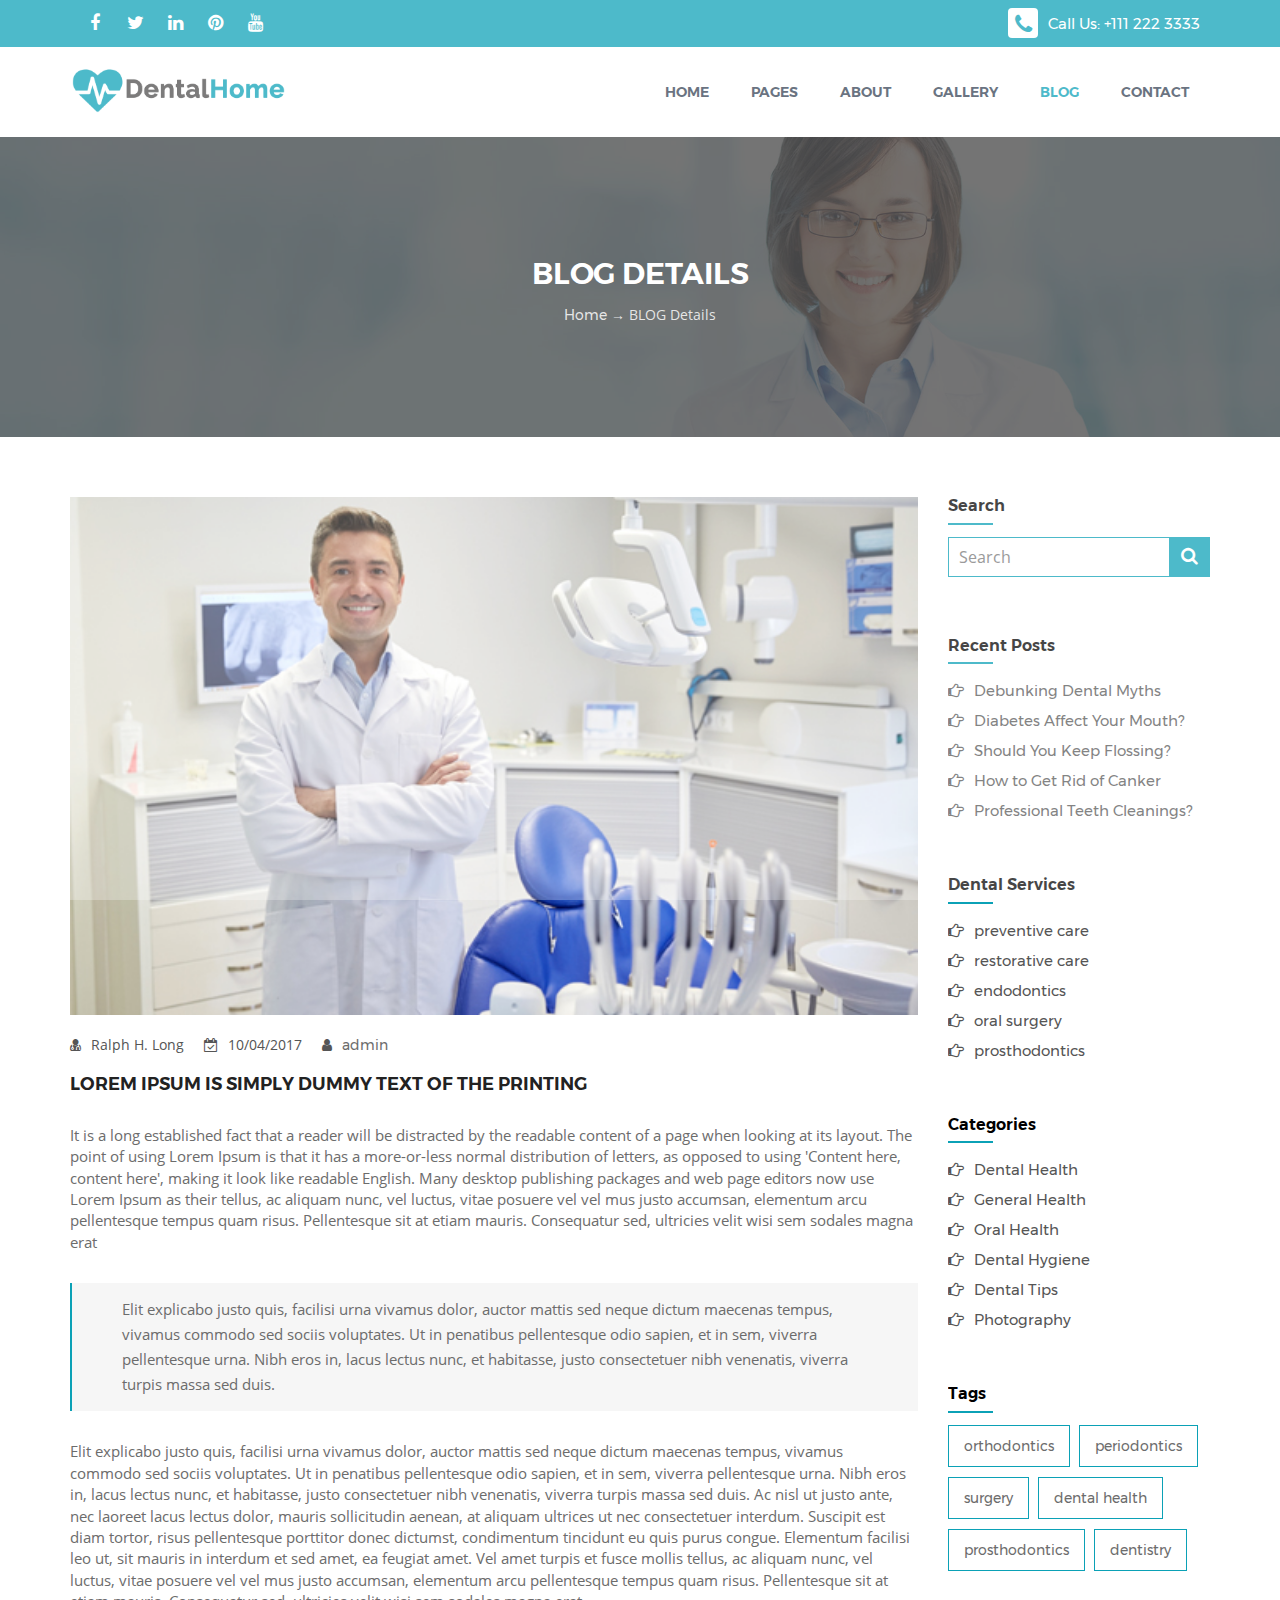
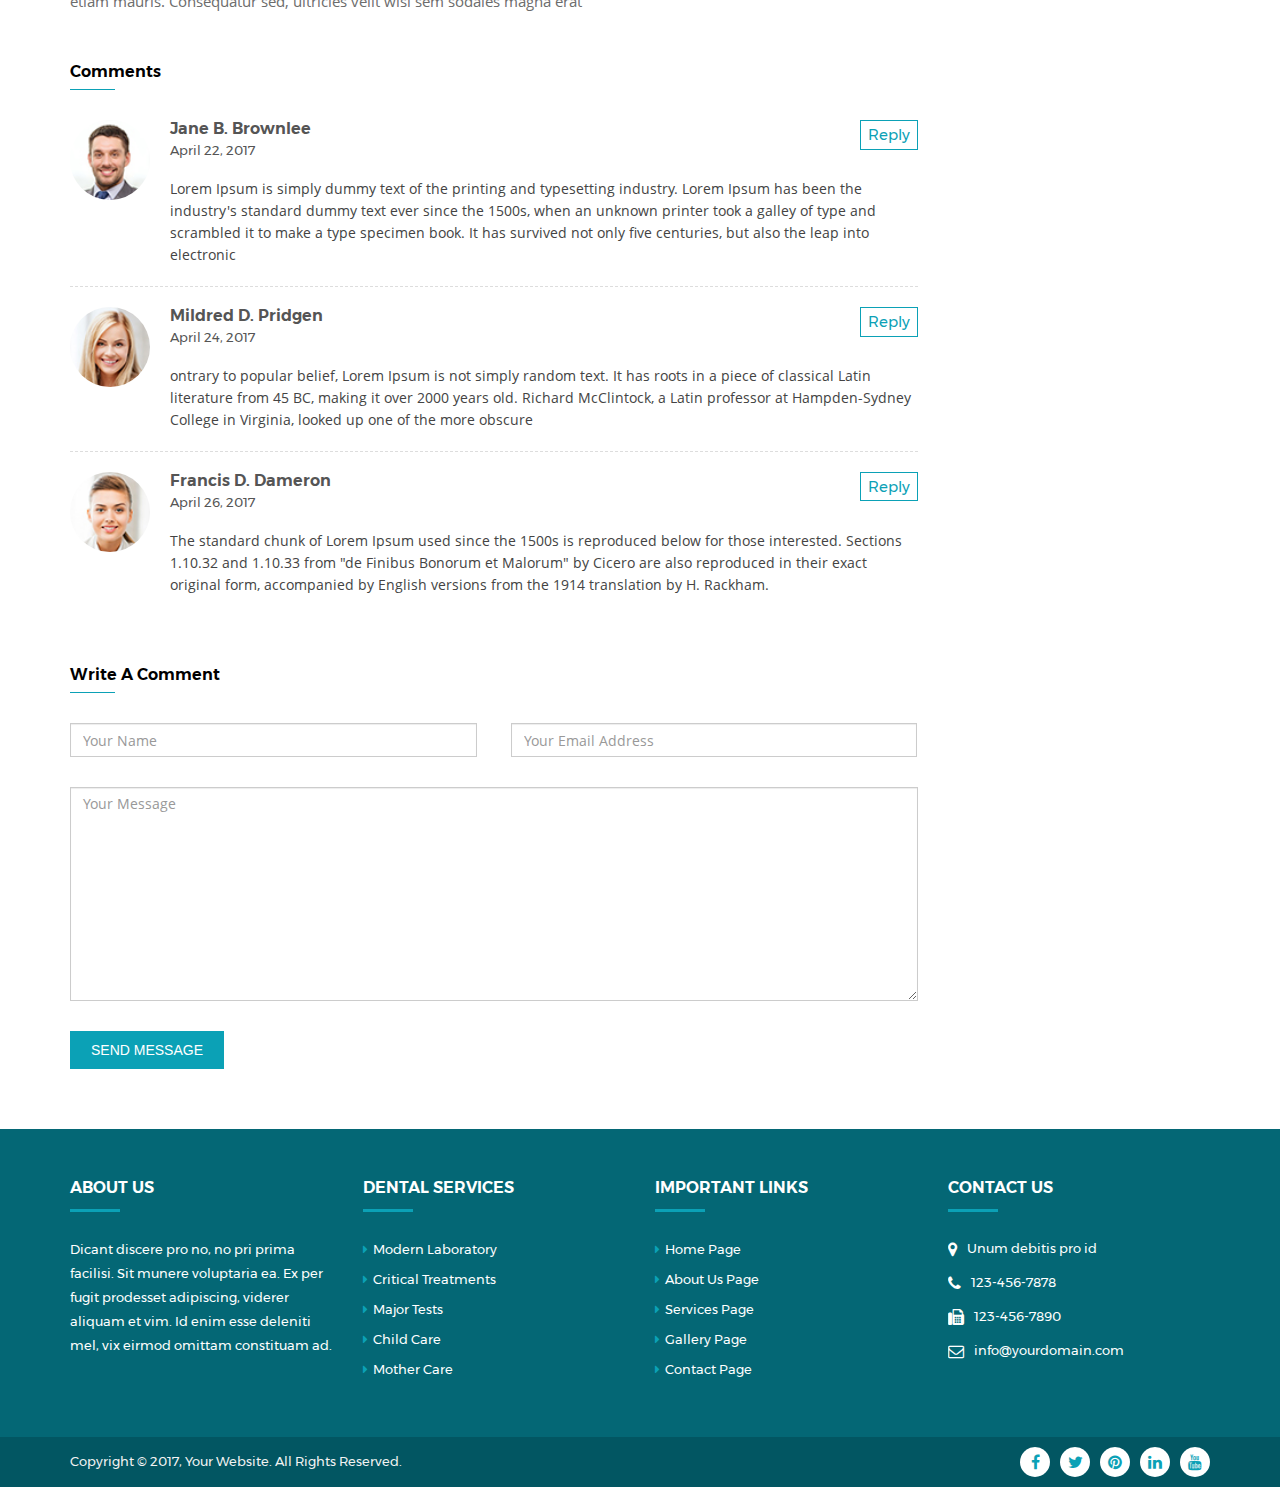
<file: blog-details.html>
<!DOCTYPE html>
<html dir="ltr" lang="en">
<head>

	<!-- Meta Tags -->
	<meta name="viewport" content="width=device-width,initial-scale=1.0"/>
	<meta http-equiv="content-type" content="text/html; charset=UTF-8"/>
	<meta name="description" content="DentalHome - Health, Medical And Dentist HTML5 Responsive Template">
	<meta name="keywords" content="clinic, tooth, dentistry, dental help, dental practice, dental service, dentist, doctor, dental health, medical, medicine, hospital">
	<meta name="author" content="a3themes">


	<title>DentalHome - Health, Medical And Dentist HTML5 Responsive Template</title>
	
	<!--Favicon Icon-->
	<link rel="icon" type="image/png" href="img/favicon.png">

	<!--Style Sheet-->
	<link rel="stylesheet" href="css/slicknav.css">
	<link rel="stylesheet" href="css/animate.css">
	<link rel="stylesheet" href="css/font-awesome.min.css">
	<link rel="stylesheet" href="css/owl.carousel.min.css">
	<link rel="stylesheet" href="css/owl.theme.default.min.css">
	<link rel="stylesheet" href="css/magnific-popup.css">
	<link rel="stylesheet" href="css/superfish.css">
	<link rel="stylesheet" href="css/bootstrap.min.css">
	<link rel="stylesheet" href="css/bootstrap-theme.min.css">

	<!-- Main Stylesheet -->
	<link rel="stylesheet" href="style.css">
	
</head>
<body>
	<!--Preloader Start-->
	<div id="preloader">
		<div id="status"></div>
	</div>
	<!--Preloader Start End-->
	
		<!-- Header Top Section Start-->
	<div class="header-top">
		<div class="container">
			<div class="row">
				<div class="col-md-8">
					<div class="social">
						<ul>
							<li><a href=""><i class="fa fa-facebook"></i></a></li>
							<li><a href=""><i  class="fa fa-twitter"></i></a></li>
							<li><a href=""><i  class="fa fa-linkedin"></i></a></li>
							<li><a href=""><i  class="fa fa-pinterest"></i></a></li>
							<li><a href=""><i  class="fa fa-youtube"></i></a></li>
						</ul>
					</div>
				</div>
				<!--Social Bar Start-->		
				<div class="col-md-4">
					<div class="phone-part">
						<div class="phone">
							<div class="icon">
								<i class="fa fa-phone"></i>
							</div>
							<div class="text">
								<h3>Call Us: +111 222 3333</h3>
							</div>
						</div>						
					</div>					
				</div>
				<!--Social Bar End-->	
			</div>
		</div>		
	</div>
			<!-- Header Top Section END-->


			<!--- Main Menu Section Start-->

	<header>
			<div class="container">
				<div class="row">
					<div class="col-md-3 logo">
						<a href="index.html"><img src="img/logo.png" alt=""></a>
					</div>
					<div class="col-md-9 nav-wrapper">

						<!-- Nav Start -->
						<div class="nav">
							<ul class="sf-menu" id="menu">
								<li><a href="index.html">Home</a></li>
								<li><a href="#">Pages</a>
									<ul>
										<li><a href="service.html">Our Services</a></li>
										<li><a href="doctors.html">Our Doctors</a>
											<ul>
												<li><a href="doctors.html">Our Doctors</a></li>
												<li><a href="doctors-detail.html">Doctor Details</a></li>
											</ul>
										</li>
										<li><a href="faq.html">FAQ</a></li>
										<li><a href="404.html">404 Page</a></li>
										<li><a href="under-construction.html">Under Construction</a></li>
									</ul>									
								</li>
								<li><a href="about.html">About</a>
								</li>
								<li><a href="#">Gallery</a>
									<ul>
										<li><a href="gallery-col-2.html">Gallery 2 Columns</a></li>
										<li><a href="gallery-col-3.html">Gallery 3 Columns</a></li>
										<li><a href="gallery-col-4.html">Gallery 4 Columns</a></li>
									</ul>									
								</li>
								<li class="current-menu-item"><a href="blog.html">Blog</a>
									<ul>
										<li><a href="blog.html">Blog Main</a></li>
										<li><a href="blog-rightside.html">Blog Right Side</a></li>
										<li><a href="blog-details.html">Blog Details</a></li>
									</ul>
								</li>
								<li><a href="contact.html">Contact</a></li>
							</ul>
						</div>
						<!-- Nav End -->

					</div>
				</div>
			</div>
		</header>
	
		<div class="container-fulied service-bg" id="uni">
			<div class="row">
				<div id="universal"></div>
					<div class="col-md-12 pt">
						<h2>BLOG Details</h2>
						<p><a href="index.html">home</a> &rarr; BLOG Details</p>
					</div>
					
			</div>
		</div>
	
	
	<div class="container blog-side">
		<div class="row inner">
			<div class="col-md-9 top">
					<div class="bg">			
						<div class="img">
							<img src="img/blog1.jpg" alt="">
						</div>				
						<div class="icon">
							<ul>
								<li><i class="fa fa-user-md"></i>Ralph H. Long</li>
								<li><i class="fa fa-calendar-check-o"></i >10/04/2017</li>
								<li><a href="#"><i class="fa fa-user"></i>admin</a></li>

							</ul>
						</div>
					</div>
				<div class="text">
					<h2>LOREM IPSUM IS SIMPLY DUMMY TEXT OF THE PRINTING</h2>
					<p>It is a long established fact that a reader will be distracted by the readable content of a page when looking at its layout. The point of using Lorem Ipsum is that it has a more-or-less normal distribution of letters, as opposed to using 'Content here, content here', making it look like readable English. Many desktop publishing packages and web page editors now use Lorem Ipsum as their tellus, ac aliquam nunc, vel luctus, vitae posuere vel vel mus justo accumsan, elementum arcu pellentesque tempus quam risus. Pellentesque sit at etiam mauris. Consequatur sed, ultricies velit wisi sem sodales magna erat</p>

					<div class="border-left">
						<p>Elit explicabo justo quis, facilisi urna vivamus dolor, auctor mattis sed neque dictum maecenas tempus, vivamus commodo sed sociis voluptates. Ut in penatibus pellentesque odio sapien, et in sem, viverra pellentesque urna. Nibh eros in, lacus lectus nunc, et habitasse, justo consectetuer nibh venenatis, viverra turpis massa sed duis. </p>
					</div>
					
					<p>Elit explicabo justo quis, facilisi urna vivamus dolor, auctor mattis sed neque dictum maecenas tempus, vivamus commodo sed sociis voluptates. Ut in penatibus pellentesque odio sapien, et in sem, viverra pellentesque urna. Nibh eros in, lacus lectus nunc, et habitasse, justo consectetuer nibh venenatis, viverra turpis massa sed duis. Ac nisl ut justo ante, nec laoreet lacus lectus dolor, mauris sollicitudin aenean, at aliquam ultrices ut nec consectetuer interdum. Suscipit est diam tortor, risus pellentesque porttitor donec dictumst, condimentum tincidunt eu quis purus congue. Elementum facilisi leo ut, sit mauris in interdum et sed amet, ea feugiat amet. Vel amet turpis et fusce mollis tellus, ac aliquam nunc, vel luctus, vitae posuere vel vel mus justo accumsan, elementum arcu pellentesque tempus quam risus. Pellentesque sit at etiam mauris. Consequatur sed, ultricies velit wisi sem sodales magna erat</p>
				</div>	
				
				<div class="reply-comment">
					<h3 class="after">Comments</h3>
					<div class="post-comment">
						<div class="left">
							<div class="img">
								<a href="">
									<img src="img/commenter1.jpg" alt="">
								</a>
							</div>
							<div class="text">
								<p><a href="">Reply</a></p>
							</div>
						</div>
						<div class="right">
							<h3>Jane B. Brownlee  <span>April 22, 2017</span></h3>
							<p>Lorem Ipsum is simply dummy text of the printing and typesetting industry. Lorem Ipsum has been the industry's standard dummy text ever since the 1500s, when an unknown printer took a galley of type and scrambled it to make a type specimen book. It has survived not only five centuries, but also the leap into electronic </p>
						</div>
					</div>
					<div class="post-comment">
						<div class="left">
							<div class="img">
								<a href="">
									<img src="img/commenter2.jpg" alt="">
								</a>
							</div>
							<div class="text">
								<p><a href="">Reply</a></p>
							</div>
						</div>
						<div class="right">

							<h3>Mildred D. Pridgen <span>April 24, 2017</span></h3>
							<p>ontrary to popular belief, Lorem Ipsum is not simply random text. It has roots in a piece of classical Latin literature from 45 BC, making it over 2000 years old. Richard McClintock, a Latin professor at Hampden-Sydney College in Virginia, looked up one of the more obscure </p>
						</div>
					</div>
					<div class="post-comment">
						<div class="left">
							<div class="img">
								<a href="">
									<img src="img/commenter3.jpg" alt="">
								</a>
							</div>
							<div class="text">
								<p><a href="">Reply</a></p>
							</div>
						</div>
						<div class="right">
							<h3>Francis D. Dameron  <span>April 26, 2017</span></h3>
							<p>The standard chunk of Lorem Ipsum used since the 1500s is reproduced below for those interested. Sections 1.10.32 and 1.10.33 from "de Finibus Bonorum et Malorum" by Cicero are also reproduced in their exact original form, accompanied by English versions from the 1914 translation by H. Rackham.</p>
						</div>
					</div>
				</div>


				<div class="write-comment">
					<div class="row">
						<div class="col-md-12">
							<h3>Write A Comment</h3>
							<div class="form">
								<form action="search.html" method="post">
									<div class="top">
										<input type="text" class="form-control" placeholder="Your Name"  required="required">
										 <input type="email" class="form-control" id="exampleInputEmail1" placeholder="Your Email Address" required="required">
									</div>
									<div class="textarea">
										<textarea class="form-control" name="name1" id="id1" cols="30" rows="10" placeholder="Your Message" required="required"></textarea>
									</div>
									<input type="submit" value="SEND MESSAGE" class="btn btn-success">

								</form>
							</div>
						</div>
					</div>
				</div>


			</div>
			<div class="col-md-3">
				<div class="right-col">
					<div class="widget">
						<h3>Search</h3>
						<form action="search.html" method="POST">
							<input type="text" placeholder="Search">
							<button class="submit btn btn-success" type="submit">
								<i class="fa fa-search"></i>
							</button>
						</form>
					</div>
					<div class="widget">
						<h3>Recent Posts</h3>
						<ul>
							<li><a href=""><i class="fa fa-hand-o-right"></i>Debunking Dental Myths</a></li>
							<li><a href=""><i class="fa fa-hand-o-right"></i>Diabetes Affect Your Mouth?</a></li>
							<li><a href=""><i class="fa fa-hand-o-right"></i>Should You Keep Flossing?</a></li>
							<li><a href=""><i class="fa fa-hand-o-right"></i>How to Get Rid of Canker</a></li>
							<li><a href=""><i class="fa fa-hand-o-right"></i>Professional Teeth Cleanings?</a></li>
						</ul>
					</div>
					<div class="widget">
						<h3>Dental Services</h3>
						<ul>
							<li><a href=""><i class="fa fa-hand-o-right"></i>preventive care</a></li>
							<li><a href=""><i class="fa fa-hand-o-right"></i>restorative care</a></li>
							<li><a href=""><i class="fa fa-hand-o-right"></i>endodontics</a></li>
							<li><a href=""><i class="fa fa-hand-o-right"></i>oral surgery</a></li>		
							<li><a href=""><i class="fa fa-hand-o-right"></i>prosthodontics</a></li>
						</ul>
					</div>
					<div class="widget">
						<h3>Categories</h3>
						<ul>
							<li><a href=""><i class="fa fa-hand-o-right"></i>Dental Health</a></li>
							<li><a href=""><i class="fa fa-hand-o-right"></i>General Health</a></li>
							<li><a href=""><i class="fa fa-hand-o-right"></i>Oral Health</a></li>
							<li><a href=""><i class="fa fa-hand-o-right"></i>Dental Hygiene</a></li>	<li><a href=""><i class="fa fa-hand-o-right"></i>Dental Tips</a></li>
							<li><a href=""><i class="fa fa-hand-o-right"></i>Photography</a></li>
						</ul>
					</div>
					<div class="widget">
						<h3>Tags</h3>
						<span><a href="">orthodontics</a></span>
						<span><a href="">periodontics</a></span>
						<span><a href="">surgery</a></span>
						<span><a href="">dental health</a></span>
						<span><a href="">prosthodontics</a></span>
						<span><a href="">dentistry</a></span>
					</div>
				</div>
			</div>
		</div>
	</div>

	



	<!--Footer Section Start -->
	<section class="footer-main">
		<div class="container">
			<div class="row">
				<div class="col-sm-6 col-md-3 col-lg-3 footer-col">
					<h3>About Us</h3>
					<p>
						Dicant discere pro no, no pri prima facilisi. Sit munere voluptaria ea. Ex per fugit prodesset adipiscing, viderer aliquam et vim. Id enim esse deleniti mel, vix eirmod omittam constituam ad. 
					</p>
				</div>
				<div class="col-sm-6 col-md-3 col-lg-3 footer-col">
					<h3>Dental Services</h3>
					<div class="row">
						<div class="col-md-12">
							<ul>
								<li><a href="#">Modern Laboratory</a></li>
								<li><a href="#">Critical Treatments</a></li>
								<li><a href="#">Major Tests</a></li>
								<li><a href="#">Child Care</a></li>
								<li><a href="#">Mother Care</a></li>
							</ul>
						</div>
					</div>
				</div>
				<div class="col-sm-6 col-md-3 col-lg-3 footer-col">
					<h3>Important Links</h3>
					<div class="row">
						<div class="col-md-12">
							<ul>
								<li><a href="#">Home Page</a></li>
								<li><a href="#">About Us Page</a></li>
								<li><a href="#">Services Page</a></li>
								<li><a href="#">Gallery Page</a></li>
								<li><a href="#">Contact Page</a></li>
							</ul>
						</div>
					</div>
				</div>
				<div class="col-sm-6 col-md-3 col-lg-3 footer-col">
					<h3>Contact Us</h3>
					<div class="contact-item">
						<div class="icon"><i class="fa fa-map-marker"></i></div>
						<div class="text">Unum debitis pro id</div>
					</div>
					<div class="contact-item">
						<div class="icon"><i class="fa fa-phone"></i></div>
						<div class="text">123-456-7878</div>
					</div>
					<div class="contact-item">
						<div class="icon"><i class="fa fa-fax"></i></div>
						<div class="text">123-456-7890</div>
					</div>
					<div class="contact-item">
						<div class="icon"><i class="fa fa-envelope-o"></i></div>
						<div class="text">info@yourdomain.com</div>
					</div>
				</div>
			</div>
		</div>
	</section>
	<!-- Footer Main End -->

	<!-- Footer Bottom Start -->
	<div class="footer-bottom">
		<div class="container">
			<div class="row">
				<div class="col-md-6 copyright">
					Copyright &copy; 2017, Your Website. All Rights Reserved.
				</div>
				<div class="col-md-6 footer-menu">
					<ul>
						<li><a href=""><i class="fa fa-facebook"></i></a></li>
						<li><a href=""><i class="fa fa-twitter"></i></a></li>
						<li><a href=""><i class="fa fa-pinterest"></i></a></li>
						<li><a href=""><i class="fa fa-linkedin"></i></a></li>
						<li><a href=""><i class="fa fa-youtube"></i></a></li>
					</ul>
				</div>
			</div>
		</div>
	</div>
	<!-- Footer Bottom End -->
	<a href="#" class="scrollup">
		<i class="fa fa-angle-up"></i>
	</a>

	<script src="js/jquery-2.2.4.min.js"></script>
	<script src="js/bootstrap.min.js"></script>
	<script src="js/superfish.js"></script>
	<script src="js/jquery.mixitup.min.js"></script>
	<script src="js/jquery.magnific-popup.min.js"></script>
	<script src="js/owl.carousel.min.js"></script>
	<script src="js/owl.animate.js"></script>
	<script src="js/jquery.slicknav.js"></script>
	<script src="js/jquery.counterup.js"></script>
	<script src="js/waypoints.min.js"></script>
	<script src="js/custom.js"></script>
</body>
</html>
</file>
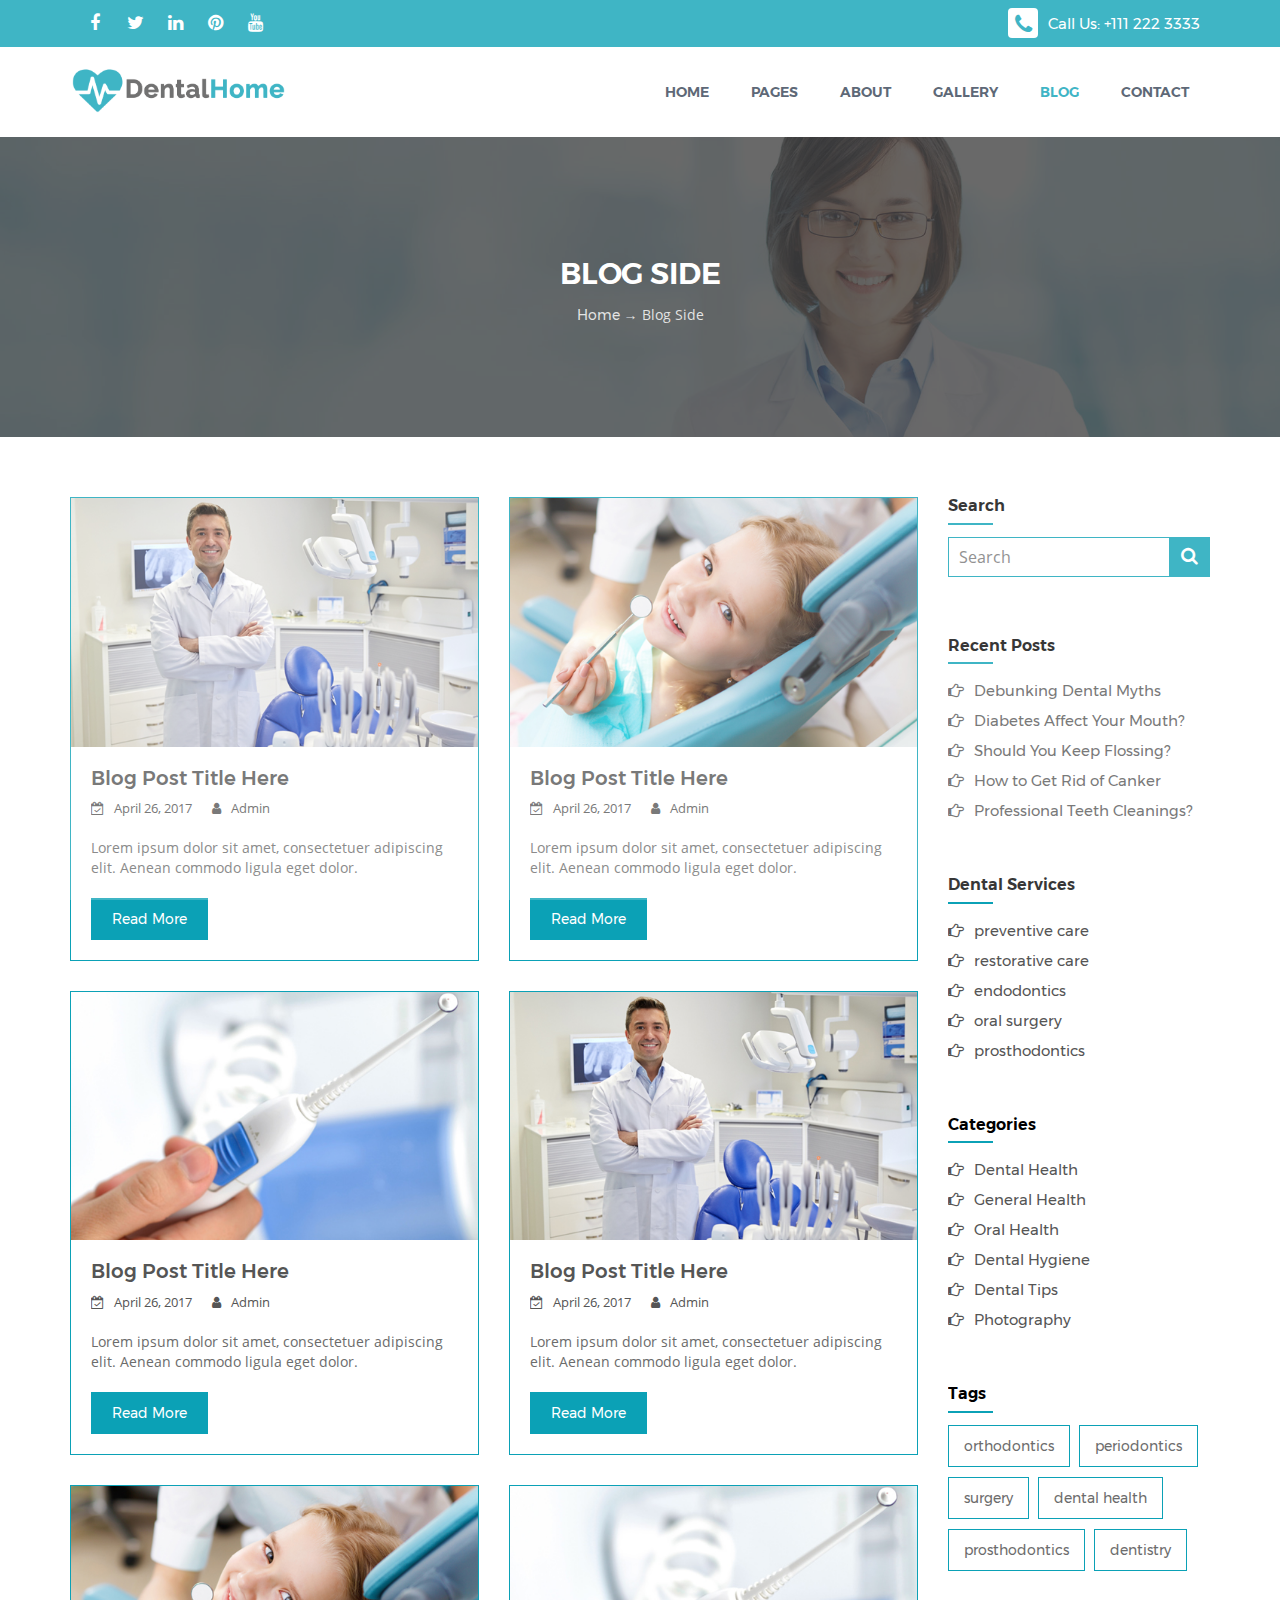
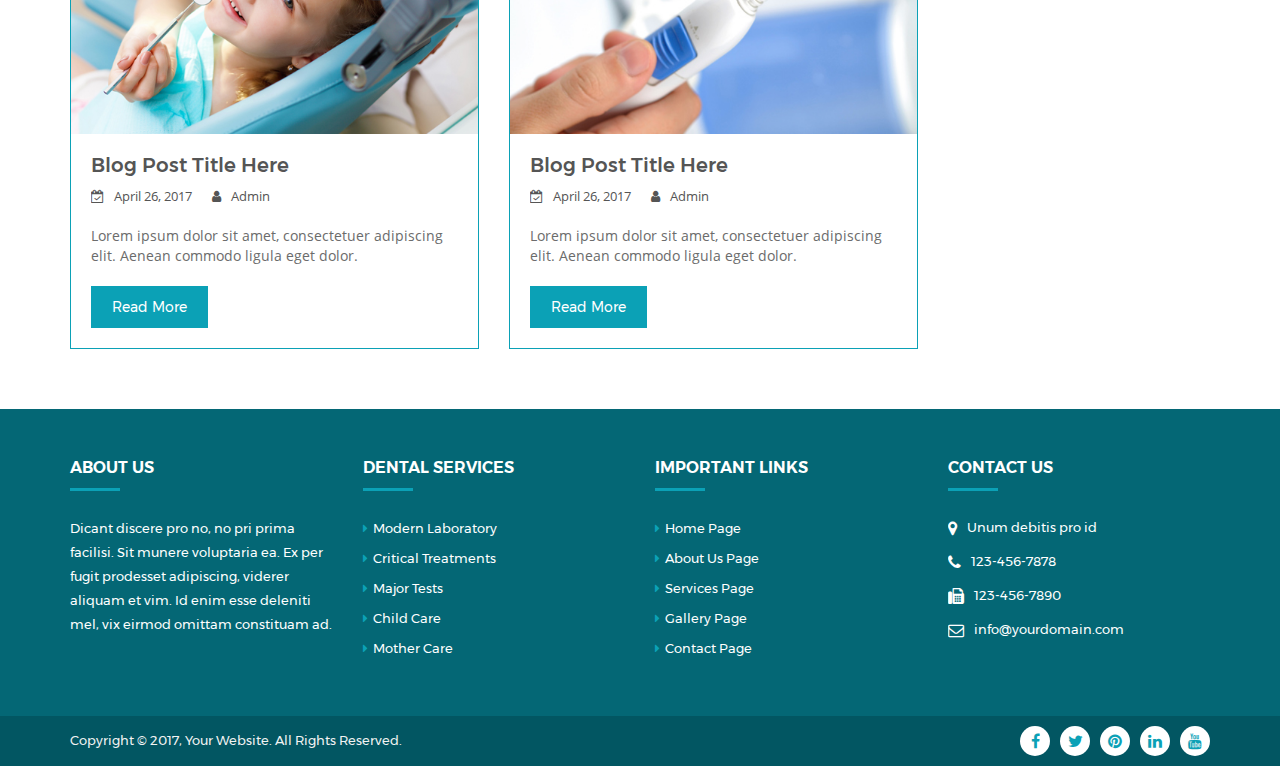
<file: blog-rightside.html>
<!DOCTYPE html>
<html dir="ltr" lang="en">
<head>

	<!-- Meta Tags -->
	<meta name="viewport" content="width=device-width,initial-scale=1.0"/>
	<meta http-equiv="content-type" content="text/html; charset=UTF-8"/>
	<meta name="description" content="DentalHome - Health, Medical And Dentist HTML5 Responsive Template">
	<meta name="keywords" content="clinic, tooth, dentistry, dental help, dental practice, dental service, dentist, doctor, dental health, medical, medicine, hospital">
	<meta name="author" content="a3themes">


	<title>DentalHome - Health, Medical And Dentist HTML5 Responsive Template</title>
	
	<!--Favicon Icon-->
	<link rel="icon" type="image/png" href="img/favicon.png">

	<!--Style Sheet-->
	<link rel="stylesheet" href="css/slicknav.css">
	<link rel="stylesheet" href="css/animate.css">
	<link rel="stylesheet" href="css/font-awesome.min.css">
	<link rel="stylesheet" href="css/owl.carousel.min.css">
	<link rel="stylesheet" href="css/owl.theme.default.min.css">
	<link rel="stylesheet" href="css/magnific-popup.css">
	<link rel="stylesheet" href="css/superfish.css">
	<link rel="stylesheet" href="css/bootstrap.min.css">
	<link rel="stylesheet" href="css/bootstrap-theme.min.css">

	<!-- Main Stylesheet -->
	<link rel="stylesheet" href="style.css">
	
</head>
<body>
	<!--Preloader Start-->
	<div id="preloader">
		<div id="status"></div>
	</div>
	<!--Preloader Start End-->
	
		<!-- Header Top Section Start-->
	<div class="header-top">
		<div class="container">
			<div class="row">
				<div class="col-md-8">
					<div class="social">
						<ul>
							<li><a href=""><i class="fa fa-facebook"></i></a></li>
							<li><a href=""><i  class="fa fa-twitter"></i></a></li>
							<li><a href=""><i  class="fa fa-linkedin"></i></a></li>
							<li><a href=""><i  class="fa fa-pinterest"></i></a></li>
							<li><a href=""><i  class="fa fa-youtube"></i></a></li>
						</ul>
					</div>
				</div>
				<!--Social Bar Start-->		
				<div class="col-md-4">
					<div class="phone-part">
						<div class="phone">
							<div class="icon">
								<i class="fa fa-phone"></i>
							</div>
							<div class="text">
								<h3>Call Us: +111 222 3333</h3>
							</div>
						</div>						
					</div>					
				</div>
				<!--Social Bar End-->	
			</div>
		</div>		
	</div>
			<!-- Header Top Section END-->


			<!--- Main Menu Section Start-->

	<header>
			<div class="container">
				<div class="row">
					<div class="col-md-3 logo">
						<a href="index.html"><img src="img/logo.png" alt=""></a>
					</div>
					<div class="col-md-9 nav-wrapper">

						<!-- Nav Start -->
						<div class="nav">
							<ul class="sf-menu" id="menu">
								<li><a href="index.html">Home</a></li>
								<li><a href="#">Pages</a>
									<ul>
										<li><a href="service.html">Our Services</a></li>
										<li><a href="doctors.html">Our Doctors</a>
											<ul>
												<li><a href="doctors.html">Our Doctors</a></li>
												<li><a href="doctors-detail.html">Doctor Details</a></li>
											</ul>
										</li>
										<li><a href="faq.html">FAQ</a></li>
										<li><a href="404.html">404 Page</a></li>
										<li><a href="under-construction.html">Under Construction</a></li>
									</ul>									
								</li>
								<li><a href="about.html">About</a>
								</li>
								<li><a href="#">Gallery</a>
									<ul>
										<li><a href="gallery-col-2.html">Gallery 2 Columns</a></li>
										<li><a href="gallery-col-3.html">Gallery 3 Columns</a></li>
										<li><a href="gallery-col-4.html">Gallery 4 Columns</a></li>
									</ul>									
								</li>
								<li class="current-menu-item"><a href="blog.html">Blog</a>
									<ul>
										<li><a href="blog.html">Blog Main</a></li>
										<li><a href="blog-rightside.html">Blog Right Side</a></li>
										<li><a href="blog-details.html">Blog Details</a></li>
									</ul>
								</li>
								<li><a href="contact.html">Contact</a></li>
							</ul>
						</div>
						<!-- Nav End -->

					</div>
				</div>
			</div>
		</header>
	

	<div class="container-fulied service-bg" id="uni">
		<div class="row">
			<div id="universal"></div>
				<div class="col-md-12">
					<h2>Blog Side</h2>
					<p><a href="index.html">home</a> &rarr; Blog Side</p>
			</div>	
		</div>
	</div>
	
	<div class="container blog-side">
		<div class="row inner">
			<div class="col-md-9 first">
				<div class="row">
					<div class="col-md-6 item">
						<div class="blog-item">
							<div class="img">
								<img src="img/blog1.jpg" alt="">
							</div>
							<div class="text">
								<h4><a href="blog-details.html">Blog Post Title Here</a></h4>
								<div class="icon">
									<ul>
										<li><i class="fa fa-calendar-check-o"></i >April 26, 2017</li>
										<li><i class="fa fa-user"></i>Admin</li>
									</ul>
								</div>
								<p>Lorem ipsum dolor sit amet, consectetuer adipiscing elit. Aenean commodo ligula eget dolor.</p>
								<p class="submit"><a href="blog-details.html">Read More</a></p>
							</div>
						</div>
					</div>
					<div class="col-md-6 item">
						<div class="blog-item">
							<div class="img">
								<img src="img/blog2.jpg" alt="">
							</div>
							<div class="text">
								<h4><a href="blog-details.html">Blog Post Title Here</a></h4>
								<div class="icon">
									<ul>
										<li><i class="fa fa-calendar-check-o"></i >April 26, 2017</li>
										<li><i class="fa fa-user"></i>Admin</li>
									</ul>
								</div>
								<p>Lorem ipsum dolor sit amet, consectetuer adipiscing elit. Aenean commodo ligula eget dolor.</p>
								<p class="submit"><a href="blog-details.html">Read More</a></p>
							</div>
						</div>
					</div>
					<div class="col-md-6 item">
						<div class="blog-item">
							<div class="img">
								<img src="img/blog3.jpg" alt="">
							</div>
							<div class="text">
								<h4><a href="blog-details.html">Blog Post Title Here</a></h4>
								<div class="icon">
									<ul>
										<li><i class="fa fa-calendar-check-o"></i >April 26, 2017</li>
										<li><i class="fa fa-user"></i>Admin</li>
									</ul>
								</div>
								<p>Lorem ipsum dolor sit amet, consectetuer adipiscing elit. Aenean commodo ligula eget dolor.</p>
								<p class="submit"><a href="blog-details.html">Read More</a></p>
							</div>
						</div>
					</div>
					<div class="col-md-6 item">
						<div class="blog-item">
							<div class="img">
								<img src="img/blog1.jpg" alt="">
							</div>
							<div class="text">
								<h4><a href="blog-details.html">Blog Post Title Here</a></h4>
								<div class="icon">
									<ul>
										<li><i class="fa fa-calendar-check-o"></i >April 26, 2017</li>
										<li><i class="fa fa-user"></i>Admin</li>
									</ul>
								</div>
								<p>Lorem ipsum dolor sit amet, consectetuer adipiscing elit. Aenean commodo ligula eget dolor.</p>
								<p class="submit"><a href="blog-details.html">Read More</a></p>
							</div>
						</div>
					</div>
					<div class="col-md-6 item">
						<div class="blog-item">
							<div class="img">
								<img src="img/blog2.jpg" alt="">
							</div>
							<div class="text">
								<h4><a href="blog-details.html">Blog Post Title Here</a></h4>
								<div class="icon">
									<ul>
										<li><i class="fa fa-calendar-check-o"></i >April 26, 2017</li>
										<li><i class="fa fa-user"></i>Admin</li>
									</ul>
								</div>
								<p>Lorem ipsum dolor sit amet, consectetuer adipiscing elit. Aenean commodo ligula eget dolor.</p>
								<p class="submit"><a href="blog-details.html">Read More</a></p>
							</div>
						</div>
					</div>
					<div class="col-md-6 item">
						<div class="blog-item">
							<div class="img">
								<img src="img/blog3.jpg" alt="">
							</div>
							<div class="text">
								<h4><a href="blog-details.html">Blog Post Title Here</a></h4>
								<div class="icon">
									<ul>
										<li><i class="fa fa-calendar-check-o"></i >April 26, 2017</li>
										<li><i class="fa fa-user"></i>Admin</li>
									</ul>
								</div>
								<p>Lorem ipsum dolor sit amet, consectetuer adipiscing elit. Aenean commodo ligula eget dolor.</p>
								<p class="submit"><a href="blog-details.html">Read More</a></p>
							</div>
						</div>
					</div>
				</div>
			</div>
			<div class="col-md-3">
				<div class="right-col">
					<div class="widget">
						<h3>Search</h3>
						<form action="search.html" method="POST">
							<input type="text" placeholder="Search">
							<button class="submit btn btn-success" type="submit">
								<i class="fa fa-search"></i>
							</button>
						</form>
					</div>
					<div class="widget">
						<h3>Recent Posts</h3>
						<ul>
							<li><a href=""><i class="fa fa-hand-o-right"></i>Debunking Dental Myths</a></li>
							<li><a href=""><i class="fa fa-hand-o-right"></i>Diabetes Affect Your Mouth?</a></li>
							<li><a href=""><i class="fa fa-hand-o-right"></i>Should You Keep Flossing?</a></li>
							<li><a href=""><i class="fa fa-hand-o-right"></i>How to Get Rid of Canker</a></li>
							<li><a href=""><i class="fa fa-hand-o-right"></i>Professional Teeth Cleanings?</a></li>
						</ul>
					</div>
					<div class="widget">
						<h3>Dental Services</h3>
						<ul>
							<li><a href=""><i class="fa fa-hand-o-right"></i>preventive care</a></li>
							<li><a href=""><i class="fa fa-hand-o-right"></i>restorative care</a></li>
							<li><a href=""><i class="fa fa-hand-o-right"></i>endodontics</a></li>
							<li><a href=""><i class="fa fa-hand-o-right"></i>oral surgery</a></li>		
							<li><a href=""><i class="fa fa-hand-o-right"></i>prosthodontics</a></li>
						</ul>
					</div>
					<div class="widget">
						<h3>Categories</h3>
						<ul>
							<li><a href=""><i class="fa fa-hand-o-right"></i>Dental Health</a></li>
							<li><a href=""><i class="fa fa-hand-o-right"></i>General Health</a></li>
							<li><a href=""><i class="fa fa-hand-o-right"></i>Oral Health</a></li>
							<li><a href=""><i class="fa fa-hand-o-right"></i>Dental Hygiene</a></li>	<li><a href=""><i class="fa fa-hand-o-right"></i>Dental Tips</a></li>
							<li><a href=""><i class="fa fa-hand-o-right"></i>Photography</a></li>
						</ul>
					</div>
					<div class="widget">
						<h3>Tags</h3>
						<span><a href="">orthodontics</a></span>
						<span><a href="">periodontics</a></span>
						<span><a href="">surgery</a></span>
						<span><a href="">dental health</a></span>
						<span><a href="">prosthodontics</a></span>
						<span><a href="">dentistry</a></span>
					</div>
				</div>
			</div>
		</div>
	</div>


	<!--Footer Section Start -->
	<section class="footer-main">
		<div class="container">
			<div class="row">
				<div class="col-sm-6 col-md-3 col-lg-3 footer-col">
					<h3>About Us</h3>
					<p>
						Dicant discere pro no, no pri prima facilisi. Sit munere voluptaria ea. Ex per fugit prodesset adipiscing, viderer aliquam et vim. Id enim esse deleniti mel, vix eirmod omittam constituam ad. 
					</p>
				</div>
				<div class="col-sm-6 col-md-3 col-lg-3 footer-col">
					<h3>Dental Services</h3>
					<div class="row">
						<div class="col-md-12">
							<ul>
								<li><a href="#">Modern Laboratory</a></li>
								<li><a href="#">Critical Treatments</a></li>
								<li><a href="#">Major Tests</a></li>
								<li><a href="#">Child Care</a></li>
								<li><a href="#">Mother Care</a></li>
							</ul>
						</div>
					</div>
				</div>
				<div class="col-sm-6 col-md-3 col-lg-3 footer-col">
					<h3>Important Links</h3>
					<div class="row">
						<div class="col-md-12">
							<ul>
								<li><a href="#">Home Page</a></li>
								<li><a href="#">About Us Page</a></li>
								<li><a href="#">Services Page</a></li>
								<li><a href="#">Gallery Page</a></li>
								<li><a href="#">Contact Page</a></li>
							</ul>
						</div>
					</div>
				</div>
				<div class="col-sm-6 col-md-3 col-lg-3 footer-col">
					<h3>Contact Us</h3>
					<div class="contact-item">
						<div class="icon"><i class="fa fa-map-marker"></i></div>
						<div class="text">Unum debitis pro id</div>
					</div>
					<div class="contact-item">
						<div class="icon"><i class="fa fa-phone"></i></div>
						<div class="text">123-456-7878</div>
					</div>
					<div class="contact-item">
						<div class="icon"><i class="fa fa-fax"></i></div>
						<div class="text">123-456-7890</div>
					</div>
					<div class="contact-item">
						<div class="icon"><i class="fa fa-envelope-o"></i></div>
						<div class="text">info@yourdomain.com</div>
					</div>
				</div>
			</div>
		</div>
	</section>
	<!-- Footer Main End -->

	<!-- Footer Bottom Start -->
	<div class="footer-bottom">
		<div class="container">
			<div class="row">
				<div class="col-md-6 copyright">
					Copyright &copy; 2017, Your Website. All Rights Reserved.
				</div>
				<div class="col-md-6 footer-menu">
					<ul>
						<li><a href=""><i class="fa fa-facebook"></i></a></li>
						<li><a href=""><i class="fa fa-twitter"></i></a></li>
						<li><a href=""><i class="fa fa-pinterest"></i></a></li>
						<li><a href=""><i class="fa fa-linkedin"></i></a></li>
						<li><a href=""><i class="fa fa-youtube"></i></a></li>
					</ul>
				</div>
			</div>
		</div>
	</div>
	<!-- Footer Bottom End -->
	<a href="#" class="scrollup">
		<i class="fa fa-angle-up"></i>
	</a>

	<script src="js/jquery-2.2.4.min.js"></script>
	<script src="js/bootstrap.min.js"></script>
	<script src="js/superfish.js"></script>
	<script src="js/jquery.mixitup.min.js"></script>
	<script src="js/jquery.magnific-popup.min.js"></script>
	<script src="js/owl.carousel.min.js"></script>
	<script src="js/owl.animate.js"></script>
	<script src="js/jquery.slicknav.js"></script>
	<script src="js/jquery.counterup.js"></script>
	<script src="js/waypoints.min.js"></script>
	<script src="js/custom.js"></script>
</body>
</html>
</file>
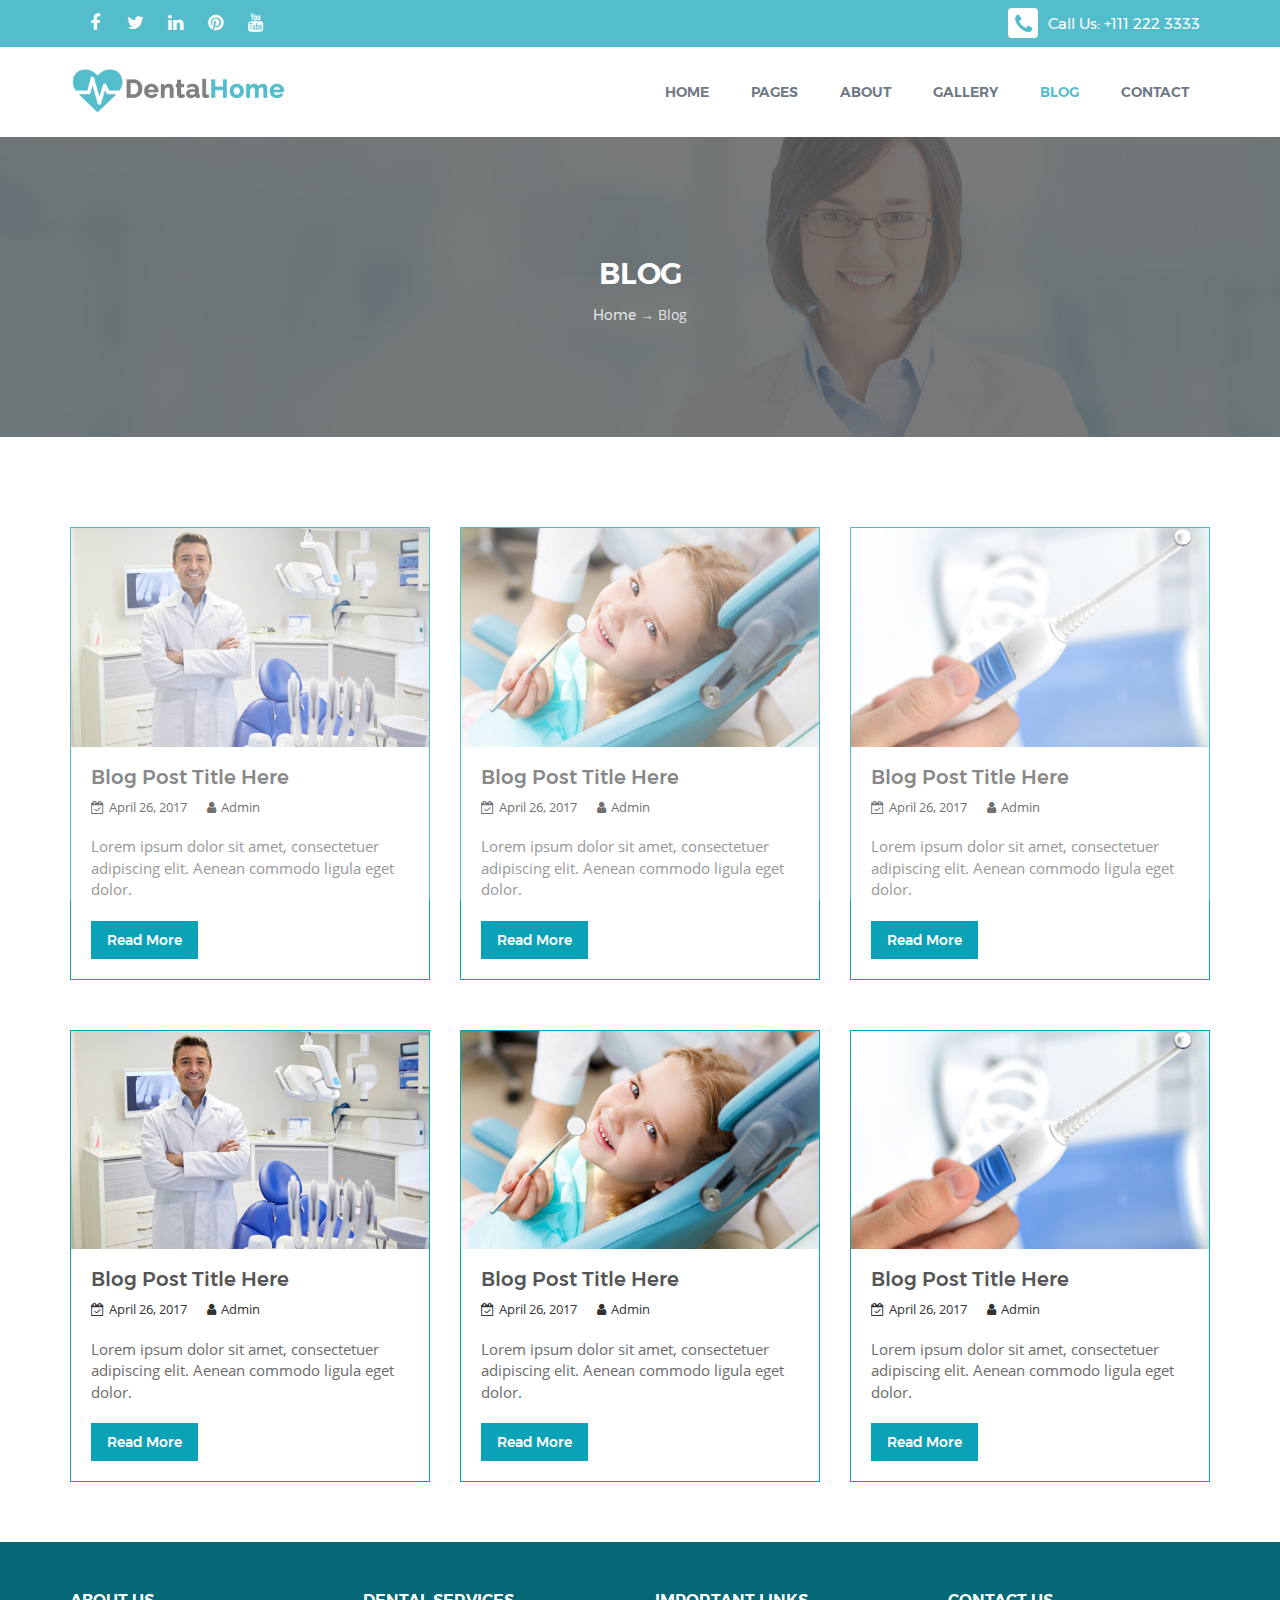
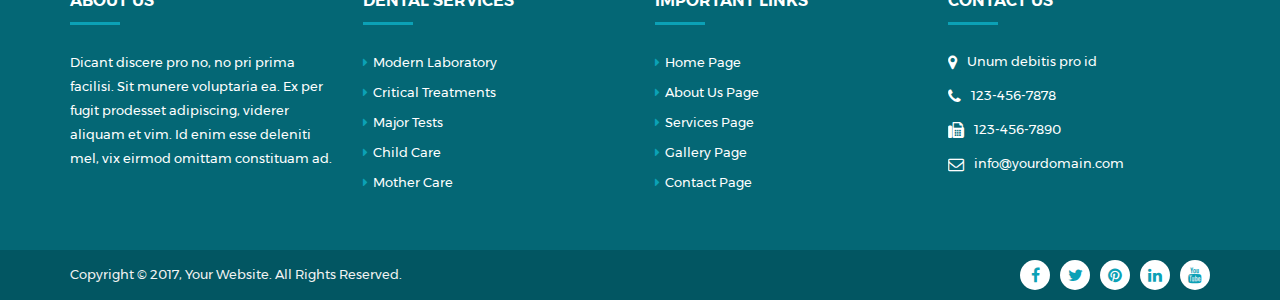
<file: blog.html>
<!DOCTYPE html>
<html dir="ltr" lang="en">
<head>

	<!-- Meta Tags -->
	<meta name="viewport" content="width=device-width,initial-scale=1.0"/>
	<meta http-equiv="content-type" content="text/html; charset=UTF-8"/>
	<meta name="description" content="DentalHome - Health, Medical And Dentist HTML5 Responsive Template">
	<meta name="keywords" content="clinic, tooth, dentistry, dental help, dental practice, dental service, dentist, doctor, dental health, medical, medicine, hospital">
	<meta name="author" content="a3themes">


	<title>DentalHome - Health, Medical And Dentist HTML5 Responsive Template</title>
	
	<!--Favicon Icon-->
	<link rel="icon" type="image/png" href="img/favicon.png">

	<!--Style Sheet-->
	<link rel="stylesheet" href="css/slicknav.css">
	<link rel="stylesheet" href="css/animate.css">
	<link rel="stylesheet" href="css/font-awesome.min.css">
	<link rel="stylesheet" href="css/owl.carousel.min.css">
	<link rel="stylesheet" href="css/owl.theme.default.min.css">
	<link rel="stylesheet" href="css/magnific-popup.css">
	<link rel="stylesheet" href="css/superfish.css">
	<link rel="stylesheet" href="css/bootstrap.min.css">
	<link rel="stylesheet" href="css/bootstrap-theme.min.css">

	<!-- Main Stylesheet -->
	<link rel="stylesheet" href="style.css">
	
</head>
<body>
	<!--Preloader Start-->
	<div id="preloader">
		<div id="status"></div>
	</div>
	<!--Preloader Start End-->
	
	<!-- Header Top Section Start-->
	<div class="header-top">
		<div class="container">
			<div class="row">
				<div class="col-md-8">
					<div class="social">
						<ul>
							<li><a href=""><i class="fa fa-facebook"></i></a></li>
							<li><a href=""><i  class="fa fa-twitter"></i></a></li>
							<li><a href=""><i  class="fa fa-linkedin"></i></a></li>
							<li><a href=""><i  class="fa fa-pinterest"></i></a></li>
							<li><a href=""><i  class="fa fa-youtube"></i></a></li>
						</ul>
					</div>
				</div>
				<!--Social Bar Start-->		
				<div class="col-md-4">
					<div class="phone-part">
						<div class="phone">
							<div class="icon">
								<i class="fa fa-phone"></i>
							</div>
							<div class="text">
								<h3>Call Us: +111 222 3333</h3>
							</div>
						</div>						
					</div>					
				</div>
				<!--Social Bar End-->	
			</div>
		</div>		
	</div>
			<!-- Header Top Section END-->


			<!--- Main Menu Section Start-->

	<header>
			<div class="container">
				<div class="row">
					<div class="col-md-3 logo">
						<a href="index.html"><img src="img/logo.png" alt=""></a>
					</div>
					<div class="col-md-9 nav-wrapper">

						<!-- Nav Start -->
						<div class="nav">
							<ul class="sf-menu" id="menu">
								<li><a href="index.html">Home</a></li>
								<li><a href="#">Pages</a>
									<ul>
										<li><a href="service.html">Our Services</a></li>
										<li><a href="doctors.html">Our Doctors</a>
											<ul>
												<li><a href="doctors.html">Our Doctors</a></li>
												<li><a href="doctors-detail.html">Doctor Details</a></li>
											</ul>
										</li>
										<li><a href="faq.html">FAQ</a></li>
										<li><a href="404.html">404 Page</a></li>
										<li><a href="under-construction.html">Under Construction</a></li>
									</ul>									
								</li>
								<li><a href="about.html">About</a>
								</li>
								<li><a href="#">Gallery</a>
									<ul>
										<li><a href="gallery-col-2.html">Gallery 2 Columns</a></li>
										<li><a href="gallery-col-3.html">Gallery 3 Columns</a></li>
										<li><a href="gallery-col-4.html">Gallery 4 Columns</a></li>
									</ul>									
								</li>
								<li class="current-menu-item"><a href="blog.html">Blog</a>
									<ul>
										<li><a href="blog.html">Blog Main</a></li>
										<li><a href="blog-rightside.html">Blog Right Side</a></li>
										<li><a href="blog-details.html">Blog Details</a></li>
									</ul>
								</li>
								<li><a href="contact.html">Contact</a></li>
							</ul>
						</div>
						<!-- Nav End -->

					</div>
				</div>
			</div>
		</header>
		
		<div class="container-fulied service-bg" id="uni">
			<div class="row">
				<div id="universal"></div>
					<div class="col-md-12">
						<h2>Blog</h2>
						<p><a href="index.html">home</a> &rarr; Blog</p>
					</div>	
			</div>
	</div>
		

		<!-- Blog Section Start-->
		<div class="blog">
		<div class="container">
			<div class="row">
				<div class="col-sm-6 col-md-4">
				    <div class="thumbnail">
				      	<img src="img/blog1.jpg" alt="">
				      	<div class="caption">
					        <h4><a href="blog-details.html">Blog Post Title Here</a></h4>
					        <div class="comment">
					        	<ul>
					        		<li>
					        			<i class="fa fa-calendar-check-o"></i ><span>April 26, 2017</span>
					        		</li>
					        		<li>
					        			<i class="fa fa-user"></i ><span>Admin</span>
					        		</li>
					        	</ul>
					        </div>
						    <p class="all">Lorem ipsum dolor sit amet, consectetuer adipiscing elit. Aenean commodo ligula eget dolor.</p>
						    <p class="submit"><a href="blog-details.html" class="btn btn-primary">Read More</a></p>
				      	</div>
				   	</div>
				</div>
				<div class="col-sm-6 col-md-4">
				    <div class="thumbnail">
				      	<img src="img/blog2.jpg" alt="">
				      	<div class="caption">
					        <h4><a href="blog-details.html">Blog Post Title Here</a></h4>
					        <div class="comment">
					        	<ul>
					        		<li>
					        			<i class="fa fa-calendar-check-o"></i ><span>April 26, 2017</span>
					        		</li>
					        		<li>
					        			<i class="fa fa-user"></i ><span>Admin</span>
					        		</li>
					        	</ul>
					        </div>
						    <p class="all">Lorem ipsum dolor sit amet, consectetuer adipiscing elit. Aenean commodo ligula eget dolor.</p>
						    <p class="submit"><a href="blog-details.html" class="btn btn-primary">Read More</a></p>
				      	</div>
				    </div>				    
				</div>
				<div class="col-sm-6 col-md-4">
				    <div class="thumbnail">
				      	<img src="img/blog3.jpg" alt="">
				      	<div class="caption">
					        <h4><a href="blog-details.html">Blog Post Title Here</a></h4>
					        <div class="comment">
					        	<ul>
					        		<li>
					        			<i class="fa fa-calendar-check-o"></i ><span>April 26, 2017</span>
					        		</li>
					        		<li>
					        			<i class="fa fa-user"></i ><span>Admin</span>
					        		</li>
					        	</ul>
					        </div>
						    <p class="all">Lorem ipsum dolor sit amet, consectetuer adipiscing elit. Aenean commodo ligula eget dolor.</p>
						    <p class="submit"><a href="blog-details.html" class="btn btn-primary">Read More</a></p>
				      </div>
				    </div>				    
				</div>
				<div class="col-sm-6 col-md-4">
				    <div class="thumbnail">
				      	<img src="img/blog1.jpg" alt="">
				      	<div class="caption">
					        <h4><a href="blog-details.html">Blog Post Title Here</a></h4>
					        <div class="comment">
					        	<ul>
					        		<li>
					        			<i class="fa fa-calendar-check-o"></i ><span>April 26, 2017</span>
					        		</li>
					        		<li>
					        			<i class="fa fa-user"></i ><span>Admin</span>
					        		</li>
					        	</ul>
					        </div>
						    <p class="all">Lorem ipsum dolor sit amet, consectetuer adipiscing elit. Aenean commodo ligula eget dolor.</p>
						    <p class="submit"><a href="blog-details.html" class="btn btn-primary">Read More</a></p>
				      	</div>
				    </div>
				    
				</div>
				<div class="col-sm-6 col-md-4">
				    <div class="thumbnail">
				      	<img src="img/blog2.jpg" alt="">
				      	<div class="caption">
					        <h4><a href="blog-details.html">Blog Post Title Here</a></h4>
					        <div class="comment">
					        	<ul>
					        		<li>
					        			<i class="fa fa-calendar-check-o"></i ><span>April 26, 2017</span>
					        		</li>
					        		<li>
					        			<i class="fa fa-user"></i ><span>Admin</span>
					        		</li>
					        	</ul>
					        </div>
						    <p class="all">Lorem ipsum dolor sit amet, consectetuer adipiscing elit. Aenean commodo ligula eget dolor.</p>
						    <p class="submit"><a href="blog-details.html" class="btn btn-primary">Read More</a></p>
				      	</div>
				    </div>				    
				</div>
				<div class="col-sm-6 col-md-4">
				    <div class="thumbnail">
				      	<img src="img/blog3.jpg" alt="">
				      	<div class="caption">
					        <h4><a href="blog-details.html">Blog Post Title Here</a></h4>
					        <div class="comment">
					        	<ul>
					        		<li>
					        			<i class="fa fa-calendar-check-o"></i ><span>April 26, 2017</span>
					        		</li>
					        		<li>
					        			<i class="fa fa-user"></i ><span>Admin</span>
					        		</li>
					        	</ul>
					        </div>
						    <p class="all">Lorem ipsum dolor sit amet, consectetuer adipiscing elit. Aenean commodo ligula eget dolor.</p>
						    <p class="submit"><a href="blog-details.html" class="btn btn-primary">Read More</a></p>
				      	</div>
				    </div>
				</div>
				   
				  
				  
			</div>
		</div>
	</div>
	<!-- Blog Section End-->
		


	<!--Footer Section Start -->
	<section class="footer-main">
		<div class="container">
			<div class="row">
				<div class="col-sm-6 col-md-3 col-lg-3 footer-col">
					<h3>About Us</h3>
					<p>
						Dicant discere pro no, no pri prima facilisi. Sit munere voluptaria ea. Ex per fugit prodesset adipiscing, viderer aliquam et vim. Id enim esse deleniti mel, vix eirmod omittam constituam ad. 
					</p>
				</div>
				<div class="col-sm-6 col-md-3 col-lg-3 footer-col">
					<h3>Dental Services</h3>
					<div class="row">
						<div class="col-md-12">
							<ul>
								<li><a href="#">Modern Laboratory</a></li>
								<li><a href="#">Critical Treatments</a></li>
								<li><a href="#">Major Tests</a></li>
								<li><a href="#">Child Care</a></li>
								<li><a href="#">Mother Care</a></li>
							</ul>
						</div>
					</div>
				</div>
				<div class="col-sm-6 col-md-3 col-lg-3 footer-col">
					<h3>Important Links</h3>
					<div class="row">
						<div class="col-md-12">
							<ul>
								<li><a href="#">Home Page</a></li>
								<li><a href="#">About Us Page</a></li>
								<li><a href="#">Services Page</a></li>
								<li><a href="#">Gallery Page</a></li>
								<li><a href="#">Contact Page</a></li>
							</ul>
						</div>
					</div>
				</div>
				<div class="col-sm-6 col-md-3 col-lg-3 footer-col">
					<h3>Contact Us</h3>
					<div class="contact-item">
						<div class="icon"><i class="fa fa-map-marker"></i></div>
						<div class="text">Unum debitis pro id</div>
					</div>
					<div class="contact-item">
						<div class="icon"><i class="fa fa-phone"></i></div>
						<div class="text">123-456-7878</div>
					</div>
					<div class="contact-item">
						<div class="icon"><i class="fa fa-fax"></i></div>
						<div class="text">123-456-7890</div>
					</div>
					<div class="contact-item">
						<div class="icon"><i class="fa fa-envelope-o"></i></div>
						<div class="text">info@yourdomain.com</div>
					</div>
				</div>
			</div>
		</div>
	</section>
	<!-- Footer Main End -->

	<!-- Footer Bottom Start -->
	<div class="footer-bottom">
		<div class="container">
			<div class="row">
				<div class="col-md-6 copyright">
					Copyright &copy; 2017, Your Website. All Rights Reserved.
				</div>
				<div class="col-md-6 footer-menu">
					<ul>
						<li><a href=""><i class="fa fa-facebook"></i></a></li>
						<li><a href=""><i class="fa fa-twitter"></i></a></li>
						<li><a href=""><i class="fa fa-pinterest"></i></a></li>
						<li><a href=""><i class="fa fa-linkedin"></i></a></li>
						<li><a href=""><i class="fa fa-youtube"></i></a></li>
					</ul>
				</div>
			</div>
		</div>
	</div>
	<!-- Footer Bottom End -->
	<a href="#" class="scrollup">
		<i class="fa fa-angle-up"></i>
	</a>

	<script src="js/jquery-2.2.4.min.js"></script>
	<script src="js/bootstrap.min.js"></script>
	<script src="js/superfish.js"></script>
	<script src="js/jquery.mixitup.min.js"></script>
	<script src="js/jquery.magnific-popup.min.js"></script>
	<script src="js/owl.carousel.min.js"></script>
	<script src="js/owl.animate.js"></script>
	<script src="js/jquery.slicknav.js"></script>
	<script src="js/jquery.counterup.js"></script>
	<script src="js/waypoints.min.js"></script>
	<script src="js/custom.js"></script>
</body>
</html>
</file>
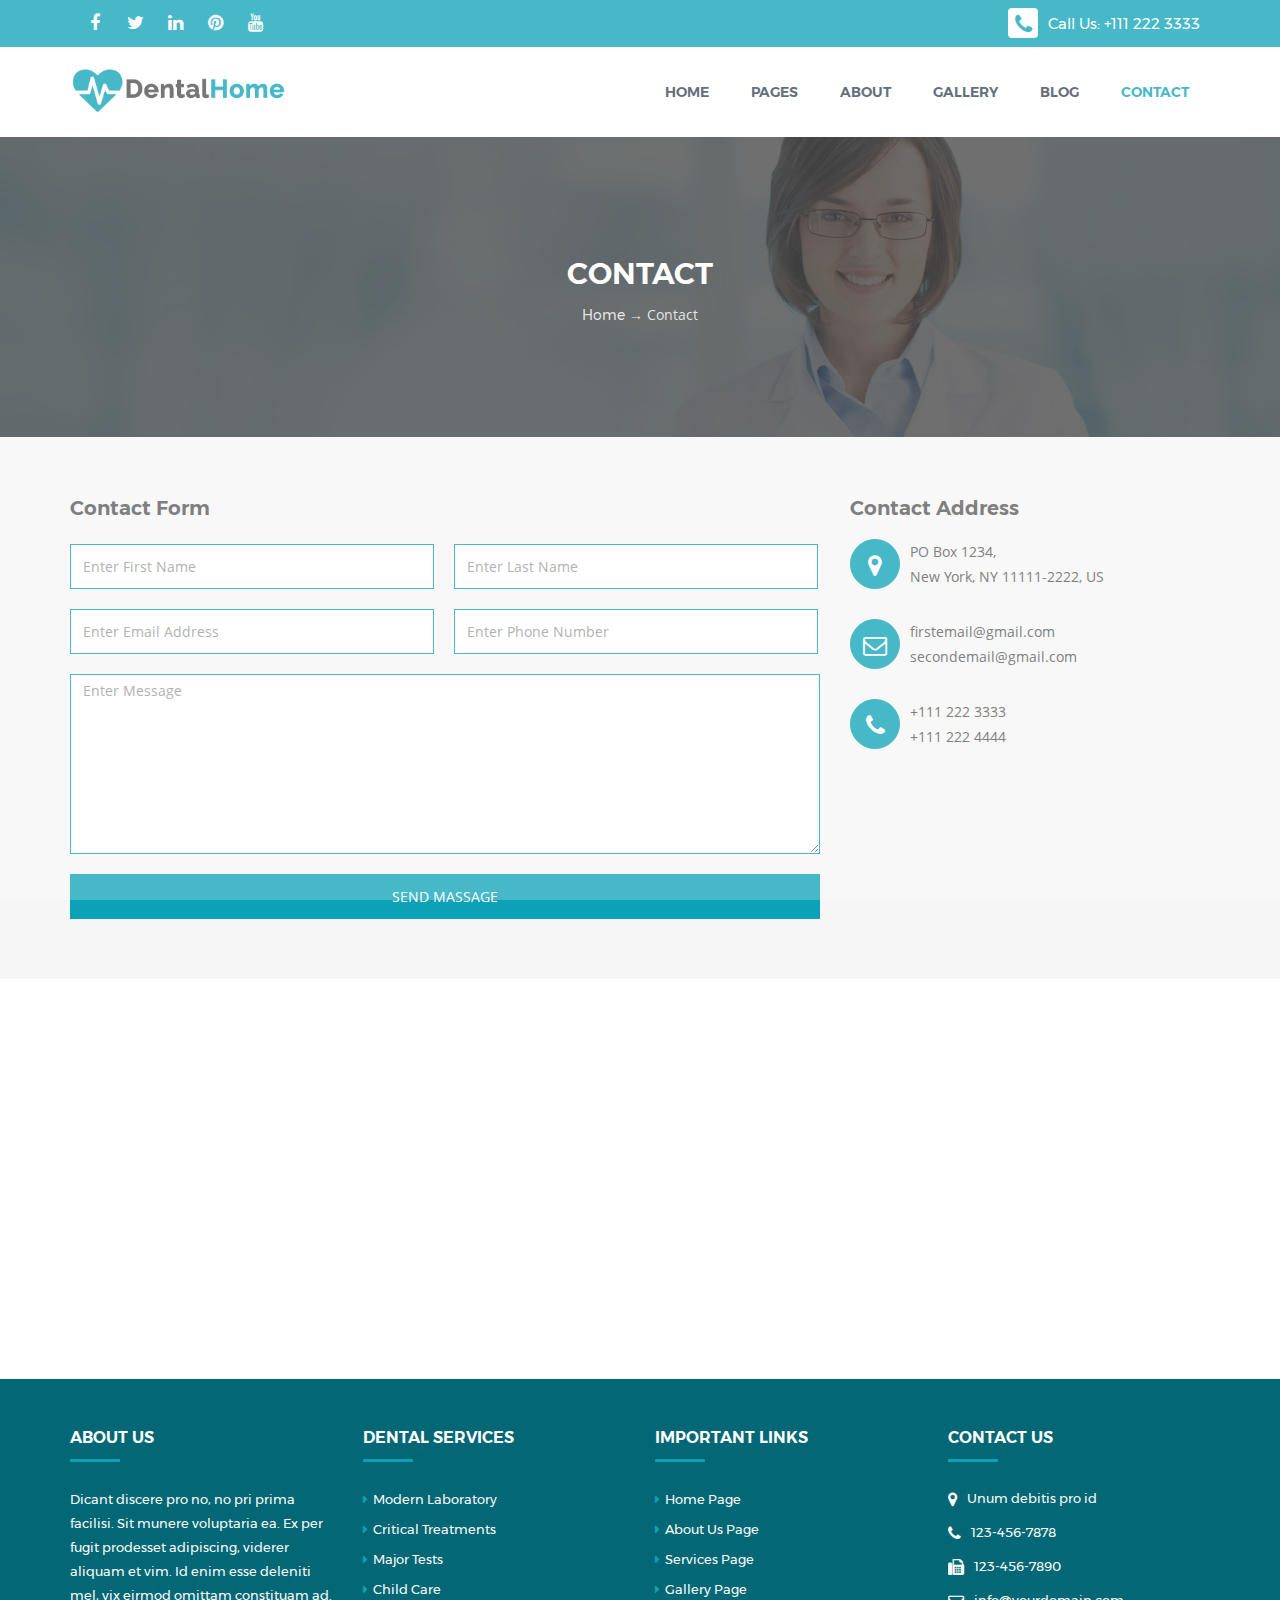
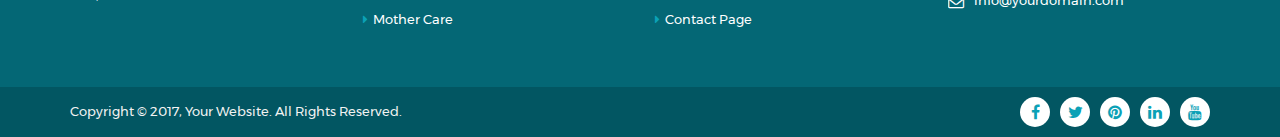
<file: contact.html>
<!DOCTYPE html>
<html dir="ltr" lang="en">
<head>

	<!-- Meta Tags -->
	<meta name="viewport" content="width=device-width,initial-scale=1.0"/>
	<meta http-equiv="content-type" content="text/html; charset=UTF-8"/>
	<meta name="description" content="DentalHome - Health, Medical And Dentist HTML5 Responsive Template">
	<meta name="keywords" content="clinic, tooth, dentistry, dental help, dental practice, dental service, dentist, doctor, dental health, medical, medicine, hospital">
	<meta name="author" content="a3themes">


	<title>DentalHome - Health, Medical And Dentist HTML5 Responsive Template</title>
	
	<!--Favicon Icon-->
	<link rel="icon" type="image/png" href="img/favicon.png">

	<!--Style Sheet-->
	<link rel="stylesheet" href="css/slicknav.css">
	<link rel="stylesheet" href="css/animate.css">
	<link rel="stylesheet" href="css/font-awesome.min.css">
	<link rel="stylesheet" href="css/owl.carousel.min.css">
	<link rel="stylesheet" href="css/owl.theme.default.min.css">
	<link rel="stylesheet" href="css/magnific-popup.css">
	<link rel="stylesheet" href="css/superfish.css">
	<link rel="stylesheet" href="css/bootstrap.min.css">
	<link rel="stylesheet" href="css/bootstrap-theme.min.css">

	<!-- Main Stylesheet -->
	<link rel="stylesheet" href="style.css">
	
</head>
<body>
	<!--Preloader Start-->
	<div id="preloader">
		<div id="status"></div>
	</div>
	<!--Preloader Start End-->
	
		<!-- Header Top Section Start-->
	<div class="header-top">
		<div class="container">
			<div class="row">
				<div class="col-md-8">
					<div class="social">
						<ul>
							<li><a href=""><i class="fa fa-facebook"></i></a></li>
							<li><a href=""><i  class="fa fa-twitter"></i></a></li>
							<li><a href=""><i  class="fa fa-linkedin"></i></a></li>
							<li><a href=""><i  class="fa fa-pinterest"></i></a></li>
							<li><a href=""><i  class="fa fa-youtube"></i></a></li>
						</ul>
					</div>
				</div>
				<!--Social Bar Start-->		
				<div class="col-md-4">
					<div class="phone-part">
						<div class="phone">
							<div class="icon">
								<i class="fa fa-phone"></i>
							</div>
							<div class="text">
								<h3>Call Us: +111 222 3333</h3>
							</div>
						</div>						
					</div>					
				</div>
				<!--Social Bar End-->	
			</div>
		</div>		
	</div>
			<!-- Header Top Section END-->


			<!--- Main Menu Section Start-->

	<header>
			<div class="container">
				<div class="row">
					<div class="col-md-3 logo">
						<a href="index.html"><img src="img/logo.png" alt=""></a>
					</div>
					<div class="col-md-9 nav-wrapper">

						<!-- Nav Start -->
						<div class="nav">
							<ul class="sf-menu" id="menu">
								<li><a href="index.html">Home</a></li>
								<li><a href="#">Pages</a>
									<ul>
										<li><a href="service.html">Our Services</a></li>
										<li><a href="doctors.html">Our Doctors</a>
											<ul>
												<li><a href="doctors.html">Our Doctors</a></li>
												<li><a href="doctors-detail.html">Doctor Details</a></li>
											</ul>
										</li>
										<li><a href="faq.html">FAQ</a></li>
										<li><a href="404.html">404 Page</a></li>
										<li><a href="under-construction.html">Under Construction</a></li>
									</ul>									
								</li>
								<li><a href="about.html">About</a>
								</li>
								<li><a href="#">Gallery</a>
									<ul>
										<li><a href="gallery-col-2.html">Gallery 2 Columns</a></li>
										<li><a href="gallery-col-3.html">Gallery 3 Columns</a></li>
										<li><a href="gallery-col-4.html">Gallery 4 Columns</a></li>
									</ul>									
								</li>
								<li><a href="blog.html">Blog</a>
									<ul>
										<li><a href="blog.html">Blog Main</a></li>
										<li><a href="blog-rightside.html">Blog Right Side</a></li>
										<li><a href="blog-details.html">Blog Details</a></li>
									</ul>
								</li>
								<li class="current-menu-item"><a href="contact.html">Contact</a></li>
							</ul>
						</div>
						<!-- Nav End -->

					</div>
				</div>
			</div>
		</header>

	
			

	<div class="container-fulied service-bg" id="uni">
			<div class="row">
				<div id="universal"></div>
					<div class="col-md-12">
						<h2>Contact</h2>
						<p><a href="index.html">home</a> &rarr; Contact</p>
					</div>	
			</div>
	</div>

	<div class="container-fulied contact">
		<div class="row">
			<div class="col-md-12">
				<div class="container inner">
					<div class="row">
						<div class="col-md-8">

							<div class="msg">
								<h3>Contact Form</h3>
								<form action="msg.html" method="post">
									<div class="form-group">
										<div class="left">
											<input type="text" class="form-control" placeholder="Enter First Name" required="required" name="first_name">
										</div>
										<div class="right">
											<input type="text" class="form-control" placeholder="Enter Last Name" required="required" name="last_name">
										</div>
									</div>
									<div class="form-group">
									  <div class="left">
									  		<input type="email" class="form-control" placeholder="Enter Email Address" required="required" name="email">
									  </div>
									  <div class="right">
									  	 	<input type="text" class="form-control" placeholder="Enter Phone Number" required="required" name="phone">
									  </div>
									</div>
									<div class="form-group">
										<textarea class="form-control" name="message" cols="30" rows="10" placeholder="Enter Message" required="required"></textarea>
									</div>
									<input type="submit" value="SEND MASSAGE" class="btn btn-success">
								</form>
							</div>
						</div>
						<div class="col-md-4">
							<div class="last">
									<h3>Contact Address</h3>
									<div class="last-part">
										<div class="icon">
											<p><i class="fa fa-map-marker"></i></p>
										</div>
										<div class="text">
											<p>PO Box 1234,</p>
											<p>New York, NY 11111-2222, US</p>
										</div>
									</div>
									<div class="last-part">
										<div class="icon">
											<p><i class="fa fa-envelope-o"></i></p>
										</div>
										<div class="text">
											<p>firstemail@gmail.com</p>
											<p>secondemail@gmail.com</p>
										</div>
									</div>
									<div class="last-part">
										<div class="icon">
											<p><i class="fa fa-phone"></i></p>
										</div>
										<div class="text">
											<p>+111 222 3333</p>
											<p>+111 222 4444</p>
										</div>
									</div>
								</div>
						</div>
					</div>
				</div>
			</div>
		</div>
	</div>
		
	<div class="map-responsive">
			<iframe src="https://www.google.com/maps/embed?pb=!1m10!1m8!1m3!1d6030.418742494061!2d-111.34563870463673!3d26.01036670629853!3m2!1i1024!2i768!4f13.1!5e0!3m2!1ses-419!2smx!4v1471908546569"  ></iframe>
	</div>

		
		
	<!--Footer Section Start -->
	<section class="footer-main">
		<div class="container">
			<div class="row">
				<div class="col-sm-6 col-md-3 col-lg-3 footer-col">
					<h3>About Us</h3>
					<p>
						Dicant discere pro no, no pri prima facilisi. Sit munere voluptaria ea. Ex per fugit prodesset adipiscing, viderer aliquam et vim. Id enim esse deleniti mel, vix eirmod omittam constituam ad. 
					</p>
				</div>
				<div class="col-sm-6 col-md-3 col-lg-3 footer-col">
					<h3>Dental Services</h3>
					<div class="row">
						<div class="col-md-12">
							<ul>
								<li><a href="#">Modern Laboratory</a></li>
								<li><a href="#">Critical Treatments</a></li>
								<li><a href="#">Major Tests</a></li>
								<li><a href="#">Child Care</a></li>
								<li><a href="#">Mother Care</a></li>
							</ul>
						</div>
					</div>
				</div>
				<div class="col-sm-6 col-md-3 col-lg-3 footer-col">
					<h3>Important Links</h3>
					<div class="row">
						<div class="col-md-12">
							<ul>
								<li><a href="#">Home Page</a></li>
								<li><a href="#">About Us Page</a></li>
								<li><a href="#">Services Page</a></li>
								<li><a href="#">Gallery Page</a></li>
								<li><a href="#">Contact Page</a></li>
							</ul>
						</div>
					</div>
				</div>
				<div class="col-sm-6 col-md-3 col-lg-3 footer-col">
					<h3>Contact Us</h3>
					<div class="contact-item">
						<div class="icon"><i class="fa fa-map-marker"></i></div>
						<div class="text">Unum debitis pro id</div>
					</div>
					<div class="contact-item">
						<div class="icon"><i class="fa fa-phone"></i></div>
						<div class="text">123-456-7878</div>
					</div>
					<div class="contact-item">
						<div class="icon"><i class="fa fa-fax"></i></div>
						<div class="text">123-456-7890</div>
					</div>
					<div class="contact-item">
						<div class="icon"><i class="fa fa-envelope-o"></i></div>
						<div class="text">info@yourdomain.com</div>
					</div>
				</div>
			</div>
		</div>
	</section>
	<!-- Footer Main End -->

	<!-- Footer Bottom Start -->
	<div class="footer-bottom">
		<div class="container">
			<div class="row">
				<div class="col-md-6 copyright">
					Copyright &copy; 2017, Your Website. All Rights Reserved.
				</div>
				<div class="col-md-6 footer-menu">
					<ul>
						<li><a href=""><i class="fa fa-facebook"></i></a></li>
						<li><a href=""><i class="fa fa-twitter"></i></a></li>
						<li><a href=""><i class="fa fa-pinterest"></i></a></li>
						<li><a href=""><i class="fa fa-linkedin"></i></a></li>
						<li><a href=""><i class="fa fa-youtube"></i></a></li>
					</ul>
				</div>
			</div>
		</div>
	</div>
	<!-- Footer Bottom End -->
	<a href="#" class="scrollup">
		<i class="fa fa-angle-up"></i>
	</a>

	<script src="js/jquery-2.2.4.min.js"></script>
	<script src="js/bootstrap.min.js"></script>
	<script src="js/superfish.js"></script>
	<script src="js/jquery.mixitup.min.js"></script>
	<script src="js/jquery.magnific-popup.min.js"></script>
	<script src="js/owl.carousel.min.js"></script>
	<script src="js/owl.animate.js"></script>
	<script src="js/jquery.slicknav.js"></script>
	<script src="js/jquery.counterup.js"></script>
	<script src="js/waypoints.min.js"></script>
	<script src="js/custom.js"></script>
</body>
</html>
</file>
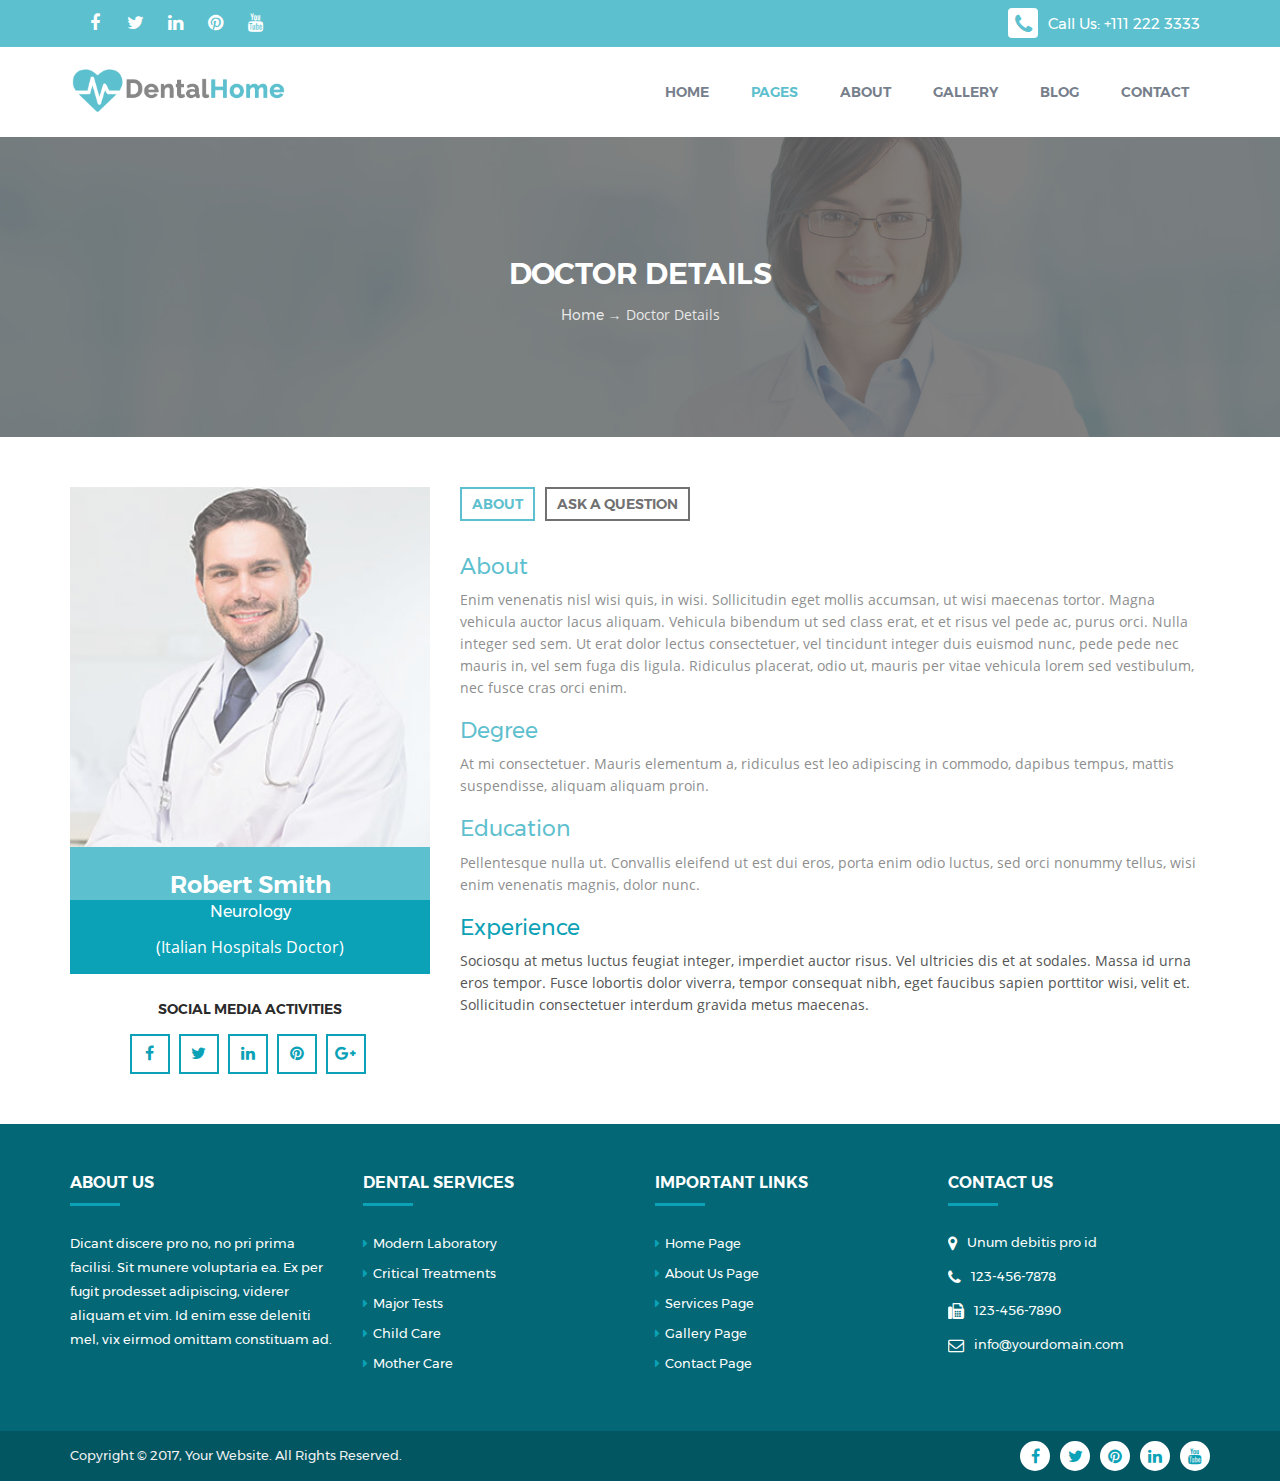
<file: doctors-detail.html>
<!DOCTYPE html>
<html dir="ltr" lang="en">
<head>

	<!-- Meta Tags -->
	<meta name="viewport" content="width=device-width,initial-scale=1.0"/>
	<meta http-equiv="content-type" content="text/html; charset=UTF-8"/>
	<meta name="description" content="DentalHome - Health, Medical And Dentist HTML5 Responsive Template">
	<meta name="keywords" content="clinic, tooth, dentistry, dental help, dental practice, dental service, dentist, doctor, dental health, medical, medicine, hospital">
	<meta name="author" content="a3themes">


	<title>DentalHome - Health, Medical And Dentist HTML5 Responsive Template</title>
	
	<!--Favicon Icon-->
	<link rel="icon" type="image/png" href="img/favicon.png">

	<!--Style Sheet-->
	<link rel="stylesheet" href="css/slicknav.css">
	<link rel="stylesheet" href="css/animate.css">
	<link rel="stylesheet" href="css/font-awesome.min.css">
	<link rel="stylesheet" href="css/owl.carousel.min.css">
	<link rel="stylesheet" href="css/owl.theme.default.min.css">
	<link rel="stylesheet" href="css/magnific-popup.css">
	<link rel="stylesheet" href="css/superfish.css">
	<link rel="stylesheet" href="css/bootstrap.min.css">
	<link rel="stylesheet" href="css/bootstrap-theme.min.css">

	<!-- Main Stylesheet -->
	<link rel="stylesheet" href="style.css">
	
</head>
<body>
	<!--Preloader Start-->
	<div id="preloader">
		<div id="status"></div>
	</div>
	<!--Preloader Start End-->
	
		<!-- Header Top Section Start-->
	<div class="header-top">
		<div class="container">
			<div class="row">
				<div class="col-md-8">
					<div class="social">
						<ul>
							<li><a href=""><i class="fa fa-facebook"></i></a></li>
							<li><a href=""><i  class="fa fa-twitter"></i></a></li>
							<li><a href=""><i  class="fa fa-linkedin"></i></a></li>
							<li><a href=""><i  class="fa fa-pinterest"></i></a></li>
							<li><a href=""><i  class="fa fa-youtube"></i></a></li>
						</ul>
					</div>
				</div>
				<!--Social Bar Start-->		
				<div class="col-md-4">
					<div class="phone-part">
						<div class="phone">
							<div class="icon">
								<i class="fa fa-phone"></i>
							</div>
							<div class="text">
								<h3>Call Us: +111 222 3333</h3>
							</div>
						</div>						
					</div>					
				</div>
				<!--Social Bar End-->	
			</div>
		</div>		
	</div>
			<!-- Header Top Section END-->


			<!--- Main Menu Section Start-->

	<header>
			<div class="container">
				<div class="row">
					<div class="col-md-3 logo">
						<a href="index.html"><img src="img/logo.png" alt=""></a>
					</div>
					<div class="col-md-9 nav-wrapper">

						<!-- Nav Start -->
						<div class="nav">
							<ul class="sf-menu" id="menu">
								<li><a href="index.html">Home</a></li>
								<li class="current-menu-item"><a href="#">Pages</a>
									<ul>
										<li><a href="service.html">Our Services</a></li>
										<li><a href="doctors.html">Our Doctors</a>
											<ul>
												<li><a href="doctors.html">Our Doctors</a></li>
												<li><a href="doctors-detail.html">Doctor Details</a></li>
											</ul>
										</li>
										<li><a href="faq.html">FAQ</a></li>
										<li><a href="404.html">404 Page</a></li>
										<li><a href="under-construction.html">Under Construction</a></li>
									</ul>									
								</li>
								<li><a href="about.html">About</a>
								</li>
								<li><a href="#">Gallery</a>
									<ul>
										<li><a href="gallery-col-2.html">Gallery 2 Columns</a></li>
										<li><a href="gallery-col-3.html">Gallery 3 Columns</a></li>
										<li><a href="gallery-col-4.html">Gallery 4 Columns</a></li>
									</ul>									
								</li>
								<li><a href="blog.html">Blog</a>
									<ul>
										<li><a href="blog.html">Blog Main</a></li>
										<li><a href="blog-rightside.html">Blog Right Side</a></li>
										<li><a href="blog-details.html">Blog Details</a></li>
									</ul>
								</li>
								<li><a href="contact.html">Contact</a></li>
							</ul>
						</div>
						<!-- Nav End -->

					</div>
				</div>
			</div>
		</header>

		<!--- Main Menu Section End-->
		<!--- Banner Section start-->
			<div class="container-fulied service-bg" id="uni">
			<div class="row">
				<div id="universal"></div>
					<div class="col-md-12 pt">
						<h2>Doctor Details</h2>
						<p><a href="index.html">home</a> &rarr; Doctor Details</p>
					</div>
					
			</div>
		</div>
		<!--- Banner Section start End-->
		<!--Doctor Details Start-->
		<section class="doctor-detail">
			<div class="container">
				<div class="row">
					<div class="col-md-4">
						<div class="chefs-single">
							<div class="thumb">
								<img src="img/dc1.jpg" alt="">
							</div>
							<div class="text">
								<h2>Robert Smith</h2>
								<h3>Neurology</h3>
								<p>
									(Italian Hospitals Doctor)
								</p>
							</div>
							<div class="social">
								<div class="title">
									Social Media Activities
								</div>
								<ul>
									<li><a href="#"><i class="fa fa-facebook"></i></a></li>
									<li><a href="#"><i class="fa fa-twitter"></i></a></li>
									<li><a href="#"><i class="fa fa-linkedin"></i></a></li>
									<li><a href="#"><i class="fa fa-pinterest"></i></a></li>
									<li><a href="#"><i class="fa fa-google-plus"></i></a></li>
								</ul>
							</div>
						</div>
					</div>
					<div class="col-md-8">
						
						<!-- Team Detail Tab Start -->
						<div class="doctor-detail-tab">
							<ul class="nav nav-tabs">
								<li class="active"><a href="#tab1" data-toggle="tab" aria-expanded="true">About</a></li>
								<li class=""><a href="#tab2" data-toggle="tab" aria-expanded="false">Ask a Question</a></li>
							</ul>
							
							<!-- Tab Content Start -->
							<div class="tab-content">
								<div class="tab-pane fade active in" id="tab1">
									<div class="row">										
										<div class="col-md-12 content-col">
											<div class="content">
												<h2>About</h2>
												<p>
													Enim venenatis nisl wisi quis, in wisi. Sollicitudin eget mollis accumsan, ut wisi maecenas tortor. Magna vehicula auctor lacus aliquam. Vehicula bibendum ut sed class erat, et et risus vel pede ac, purus orci. Nulla integer sed sem. Ut erat dolor lectus consectetuer, vel tincidunt integer duis euismod nunc, pede pede nec mauris in, vel sem fuga dis ligula. Ridiculus placerat, odio ut, mauris per vitae vehicula lorem sed vestibulum, nec fusce cras orci enim.
												</p>
												
												<h2>Degree</h2>
												<p>
													At mi consectetuer. Mauris elementum a, ridiculus est leo adipiscing in commodo, dapibus tempus, mattis suspendisse, aliquam aliquam proin.
												</p>
												
												<h2>Education</h2>
												<p>
													Pellentesque nulla ut. Convallis eleifend ut est dui eros, porta enim odio luctus, sed orci nonummy tellus, wisi enim venenatis magnis, dolor nunc.
												</p>

												<h2>Experience</h2>
												<p>
													Sociosqu at metus luctus feugiat integer, imperdiet auctor risus. Vel ultricies dis et at sodales. Massa id urna eros tempor. Fusce lobortis dolor viverra, tempor consequat nibh, eget faucibus sapien porttitor wisi, velit et. Sollicitudin consectetuer interdum gravida metus maecenas.
												</p>

												
											</div>
										</div>
									</div>
								</div>
								<div class="tab-pane fade" id="tab2">
									<div class="row">
										<div class="col-md-12 content-col">
											<div class="content">
												<div class="ask-question">
													<h2>Ask a Question</h2>
													<p>Non nec senectus, nec vitae aenean urna vitae diam non, cras sed eget enim vitae lorem tellus. Nibh mollis enim consectetuer, magna sit.</p>
													<form action="#" class="form-horizontal" method="post">
														<div class="form-group">
							                                <div class="col-sm-12">
							                                    <input type="text" class="form-control" placeholder="Name" name="name1">
							                                </div>
							                            </div>
														<div class="form-group">
							                                <div class="col-sm-12">
							                                    <input type="email" class="form-control" placeholder="Email Address" name="name2">
							                                </div>
							                            </div>
							                            <div class="form-group">
							                                <div class="col-sm-12">
							                                    <input type="text" class="form-control" placeholder="Phone Number" name="name3">
							                                </div>
							                            </div>
							                            <div class="form-group">
							                                <div class="col-sm-12">
							                                    <input type="text" class="form-control" placeholder="Subject" name="name4">
							                                </div>
							                            </div>
							                            <div class="form-group">
							                                <div class="col-sm-12">
							                                    <textarea name="name5" class="form-control" cols="30" rows="10" placeholder="Question"></textarea>
							                                </div>
							                            </div>
							                            <div class="form-group">
										                    <div class="col-sm-12">
										                        <input type="submit" value="Send Message" class="btn btn-success">
										                    </div>
										                </div>
													</form>
												</div>									
											</div>
										</div>								
									</div>
								</div>

								
							</div>
							<!-- Tab Content End -->
						</div>
						<!-- Chefs Detail Tab End -->

					</div>
				</div>
			</div>
		</section>
		<!-- Chefs End -->

		<!--Doctor Deyails End-->



	<!--Footer Section Start -->
	<section class="footer-main">
		<div class="container">
			<div class="row">
				<div class="col-sm-6 col-md-3 col-lg-3 footer-col">
					<h3>About Us</h3>
					<p>
						Dicant discere pro no, no pri prima facilisi. Sit munere voluptaria ea. Ex per fugit prodesset adipiscing, viderer aliquam et vim. Id enim esse deleniti mel, vix eirmod omittam constituam ad. 
					</p>
				</div>
				<div class="col-sm-6 col-md-3 col-lg-3 footer-col">
					<h3>Dental Services</h3>
					<div class="row">
						<div class="col-md-12">
							<ul>
								<li><a href="#">Modern Laboratory</a></li>
								<li><a href="#">Critical Treatments</a></li>
								<li><a href="#">Major Tests</a></li>
								<li><a href="#">Child Care</a></li>
								<li><a href="#">Mother Care</a></li>
							</ul>
						</div>
					</div>
				</div>
				<div class="col-sm-6 col-md-3 col-lg-3 footer-col">
					<h3>Important Links</h3>
					<div class="row">
						<div class="col-md-12">
							<ul>
								<li><a href="#">Home Page</a></li>
								<li><a href="#">About Us Page</a></li>
								<li><a href="#">Services Page</a></li>
								<li><a href="#">Gallery Page</a></li>
								<li><a href="#">Contact Page</a></li>
							</ul>
						</div>
					</div>
				</div>
				<div class="col-sm-6 col-md-3 col-lg-3 footer-col">
					<h3>Contact Us</h3>
					<div class="contact-item">
						<div class="icon"><i class="fa fa-map-marker"></i></div>
						<div class="text">Unum debitis pro id</div>
					</div>
					<div class="contact-item">
						<div class="icon"><i class="fa fa-phone"></i></div>
						<div class="text">123-456-7878</div>
					</div>
					<div class="contact-item">
						<div class="icon"><i class="fa fa-fax"></i></div>
						<div class="text">123-456-7890</div>
					</div>
					<div class="contact-item">
						<div class="icon"><i class="fa fa-envelope-o"></i></div>
						<div class="text">info@yourdomain.com</div>
					</div>
				</div>
			</div>
		</div>
	</section>
	<!-- Footer Main End -->

	<!-- Footer Bottom Start -->
	<div class="footer-bottom">
		<div class="container">
			<div class="row">
				<div class="col-md-6 copyright">
					Copyright &copy; 2017, Your Website. All Rights Reserved.
				</div>
				<div class="col-md-6 footer-menu">
					<ul>
						<li><a href=""><i class="fa fa-facebook"></i></a></li>
						<li><a href=""><i class="fa fa-twitter"></i></a></li>
						<li><a href=""><i class="fa fa-pinterest"></i></a></li>
						<li><a href=""><i class="fa fa-linkedin"></i></a></li>
						<li><a href=""><i class="fa fa-youtube"></i></a></li>
					</ul>
				</div>
			</div>
		</div>
	</div>
	<!-- Footer Bottom End -->
	<a href="#" class="scrollup">
		<i class="fa fa-angle-up"></i>
	</a>

	<script src="js/jquery-2.2.4.min.js"></script>
	<script src="js/bootstrap.min.js"></script>
	<script src="js/superfish.js"></script>
	<script src="js/jquery.mixitup.min.js"></script>
	<script src="js/jquery.magnific-popup.min.js"></script>
	<script src="js/owl.carousel.min.js"></script>
	<script src="js/owl.animate.js"></script>
	<script src="js/jquery.slicknav.js"></script>
	<script src="js/jquery.counterup.js"></script>
	<script src="js/waypoints.min.js"></script>
	<script src="js/custom.js"></script>
</body>
</html>
</file>
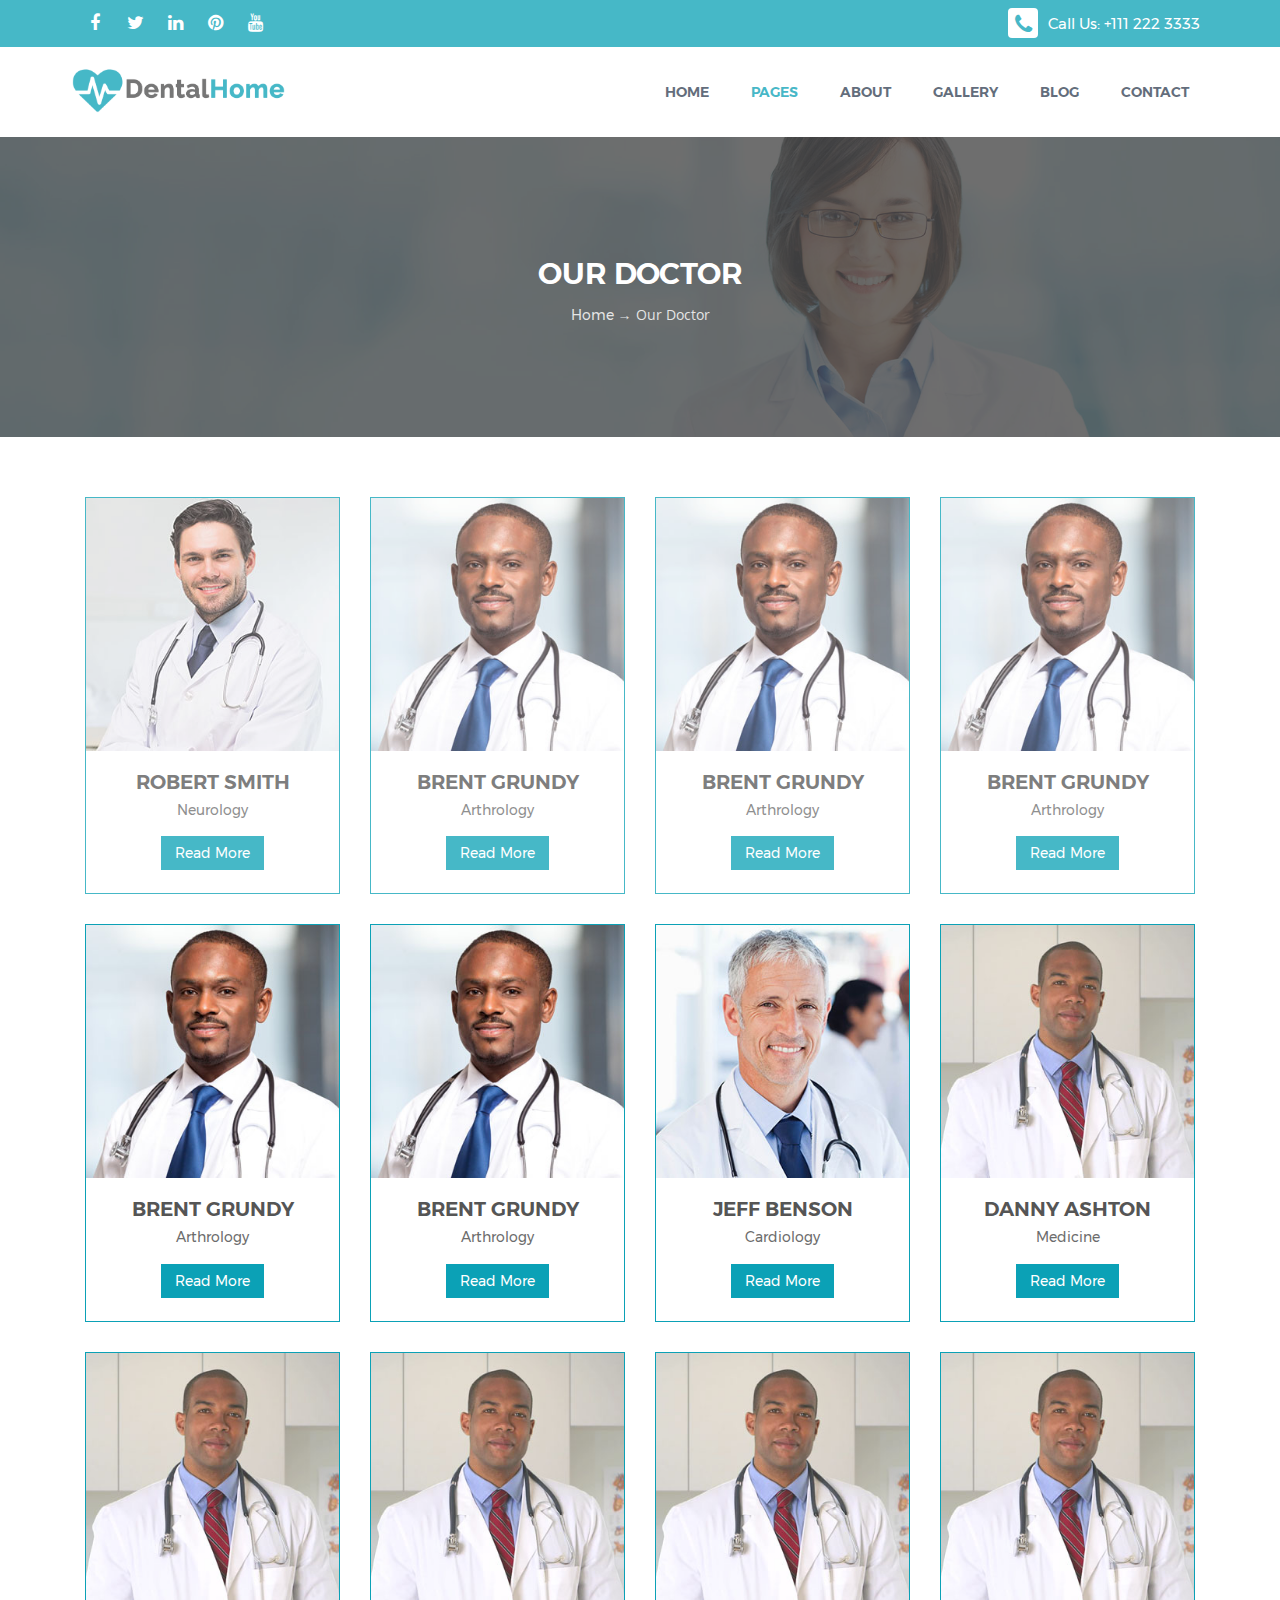
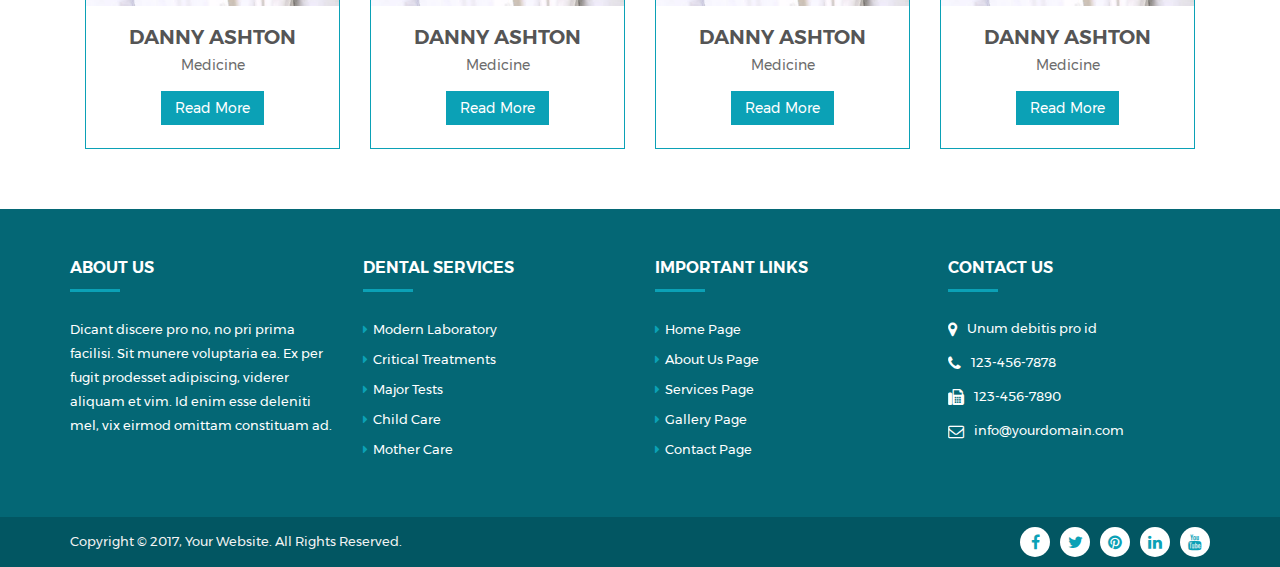
<file: doctors.html>
<!DOCTYPE html>
<html dir="ltr" lang="en">
<head>

	<!-- Meta Tags -->
	<meta name="viewport" content="width=device-width,initial-scale=1.0"/>
	<meta http-equiv="content-type" content="text/html; charset=UTF-8"/>
	<meta name="description" content="DentalHome - Health, Medical And Dentist HTML5 Responsive Template">
	<meta name="keywords" content="clinic, tooth, dentistry, dental help, dental practice, dental service, dentist, doctor, dental health, medical, medicine, hospital">
	<meta name="author" content="a3themes">


	<title>DentalHome - Health, Medical And Dentist HTML5 Responsive Template</title>
	
	<!--Favicon Icon-->
	<link rel="icon" type="image/png" href="img/favicon.png">

	<!--Style Sheet-->
	<link rel="stylesheet" href="css/slicknav.css">
	<link rel="stylesheet" href="css/animate.css">
	<link rel="stylesheet" href="css/font-awesome.min.css">
	<link rel="stylesheet" href="css/owl.carousel.min.css">
	<link rel="stylesheet" href="css/owl.theme.default.min.css">
	<link rel="stylesheet" href="css/magnific-popup.css">
	<link rel="stylesheet" href="css/superfish.css">
	<link rel="stylesheet" href="css/bootstrap.min.css">
	<link rel="stylesheet" href="css/bootstrap-theme.min.css">

	<!-- Main Stylesheet -->
	<link rel="stylesheet" href="style.css">
	
</head>
<body>
	<!--Preloader Start-->
	<div id="preloader">
		<div id="status"></div>
	</div>
	<!--Preloader Start End-->
	
		<!-- Header Top Section Start-->
	<div class="header-top">
		<div class="container">
			<div class="row">
				<div class="col-md-8">
					<div class="social">
						<ul>
							<li><a href=""><i class="fa fa-facebook"></i></a></li>
							<li><a href=""><i  class="fa fa-twitter"></i></a></li>
							<li><a href=""><i  class="fa fa-linkedin"></i></a></li>
							<li><a href=""><i  class="fa fa-pinterest"></i></a></li>
							<li><a href=""><i  class="fa fa-youtube"></i></a></li>
						</ul>
					</div>
				</div>
				<!--Social Bar Start-->		
				<div class="col-md-4">
					<div class="phone-part">
						<div class="phone">
							<div class="icon">
								<i class="fa fa-phone"></i>
							</div>
							<div class="text">
								<h3>Call Us: +111 222 3333</h3>
							</div>
						</div>						
					</div>					
				</div>
				<!--Social Bar End-->	
			</div>
		</div>		
	</div>
			<!-- Header Top Section END-->


			<!--- Main Menu Section Start-->

	<header>
			<div class="container">
				<div class="row">
					<div class="col-md-3 logo">
						<a href="index.html"><img src="img/logo.png" alt=""></a>
					</div>
					<div class="col-md-9 nav-wrapper">

						<!-- Nav Start -->
						<div class="nav">
							<ul class="sf-menu" id="menu">
								<li><a href="index.html">Home</a></li>
								<li class="current-menu-item"><a href="#">Pages</a>
									<ul>
										<li><a href="service.html">Our Services</a></li>
										<li><a href="doctors.html">Our Doctors</a>
											<ul>
												<li><a href="doctors.html">Our Doctors</a></li>
												<li><a href="doctors-detail.html">Doctor Details</a></li>
											</ul>
										</li>
										<li><a href="faq.html">FAQ</a></li>
										<li><a href="404.html">404 Page</a></li>
										<li><a href="under-construction.html">Under Construction</a></li>
									</ul>									
								</li>
								<li><a href="about.html">About</a>
								</li>
								<li><a href="#">Gallery</a>
									<ul>
										<li><a href="gallery-col-2.html">Gallery 2 Columns</a></li>
										<li><a href="gallery-col-3.html">Gallery 3 Columns</a></li>
										<li><a href="gallery-col-4.html">Gallery 4 Columns</a></li>
									</ul>									
								</li>
								<li><a href="blog.html">Blog</a>
									<ul>
										<li><a href="blog.html">Blog Main</a></li>
										<li><a href="blog-rightside.html">Blog Right Side</a></li>
										<li><a href="blog-details.html">Blog Details</a></li>
									</ul>
								</li>
								<li><a href="contact.html">Contact</a></li>
							</ul>
						</div>
						<!-- Nav End -->

					</div>
				</div>
			</div>
		</header>
		<!-- Banner Start-->
		
	<div class="container-fluid service-bg" id="uni">
			<div class="row">
				<div id="universal"></div>
					<div class="col-md-12">
						<h2>Our Doctor</h2>
						<p><a href="index.html">home</a> &rarr; Our Doctor</p>
					</div>	
			</div>
	</div>
				<!-- Banner End-->

		<!--Our Doctor Section Start-->
		<section class="doctor size">
			<div class="container">
				<div class="row">
					<div class="col-md-12">
						
						<!-- doctors Container Start -->
						<div class="doctor-inner">

							<div class="col-sm-6 col-md-3 item">
								<div class="inner">
									<div class="thumb">
										<img src="img/dc1.jpg" alt="">
										<div class="overlay"></div>
										<div class="social-icons">
											<ul>
												<li><a href="#"><i class="fa fa-facebook"></i></a></li>
												<li><a href="#"><i class="fa fa-twitter"></i></a></li>
												<li><a href="#"><i class="fa fa-linkedin"></i></a></li>
												<li><a href="#"><i class="fa fa-youtube"></i></a></li>
											</ul>
										</div>
									</div>
									<div class="text">
										<h3><a href="doctors-detail.html">Robert Smith</a></h3>
										<h4>Neurology</h4>
										<p class="button">
											<a href="doctors-detail.html">Read More</a>
										</p>
									</div>
								</div>
							</div>


							<div class="col-sm-6 col-md-3 item">
								<div class="inner">
									<div class="thumb">
										<img src="img/dc2.jpg" alt="">
										<div class="overlay"></div>
										<div class="social-icons">
											<ul>
												<li><a href="#"><i class="fa fa-facebook"></i></a></li>
												<li><a href="#"><i class="fa fa-twitter"></i></a></li>
												<li><a href="#"><i class="fa fa-linkedin"></i></a></li>
												<li><a href="#"><i class="fa fa-youtube"></i></a></li>
											</ul>
										</div>
									</div>
									<div class="text">
										<h3><a href="doctors-detail.html">Brent Grundy</a></h3>
										<h4>Arthrology</h4>
										<p class="button">
											<a href="doctors-detail.html">Read More</a>
										</p>
									</div>
								</div>
							</div>
							<div class="col-sm-6 col-md-3 item">
								<div class="inner">
									<div class="thumb">
										<img src="img/dc2.jpg" alt="">
										<div class="overlay"></div>
										<div class="social-icons">
											<ul>
												<li><a href="#"><i class="fa fa-facebook"></i></a></li>
												<li><a href="#"><i class="fa fa-twitter"></i></a></li>
												<li><a href="#"><i class="fa fa-linkedin"></i></a></li>
												<li><a href="#"><i class="fa fa-youtube"></i></a></li>
											</ul>
										</div>
									</div>
									<div class="text">
										<h3><a href="doctors-detail.html">Brent Grundy</a></h3>
										<h4>Arthrology</h4>
										<p class="button">
											<a href="doctors-detail.html">Read More</a>
										</p>
									</div>
								</div>
							</div>
							<div class="col-sm-6 col-md-3 item">
								<div class="inner">
									<div class="thumb">
										<img src="img/dc2.jpg" alt="">
										<div class="overlay"></div>
										<div class="social-icons">
											<ul>
												<li><a href="#"><i class="fa fa-facebook"></i></a></li>
												<li><a href="#"><i class="fa fa-twitter"></i></a></li>
												<li><a href="#"><i class="fa fa-linkedin"></i></a></li>
												<li><a href="#"><i class="fa fa-youtube"></i></a></li>
											</ul>
										</div>
									</div>
									<div class="text">
										<h3><a href="doctors-detail.html">Brent Grundy</a></h3>
										<h4>Arthrology</h4>
										<p class="button">
											<a href="doctors-detail.html">Read More</a>
										</p>
									</div>
								</div>
							</div>
							<div class="col-sm-6 col-md-3 item">
								<div class="inner">
									<div class="thumb">
										<img src="img/dc2.jpg" alt="">
										<div class="overlay"></div>
										<div class="social-icons">
											<ul>
												<li><a href="#"><i class="fa fa-facebook"></i></a></li>
												<li><a href="#"><i class="fa fa-twitter"></i></a></li>
												<li><a href="#"><i class="fa fa-linkedin"></i></a></li>
												<li><a href="#"><i class="fa fa-youtube"></i></a></li>
											</ul>
										</div>
									</div>
									<div class="text">
										<h3><a href="doctors-detail.html">Brent Grundy</a></h3>
										<h4>Arthrology</h4>
										<p class="button">
											<a href="doctors-detail.html">Read More</a>
										</p>
									</div>
								</div>
							</div>
							<div class="col-sm-6 col-md-3 item">
								<div class="inner">
									<div class="thumb">
										<img src="img/dc2.jpg" alt="">
										<div class="overlay"></div>
										<div class="social-icons">
											<ul>
												<li><a href="#"><i class="fa fa-facebook"></i></a></li>
												<li><a href="#"><i class="fa fa-twitter"></i></a></li>
												<li><a href="#"><i class="fa fa-linkedin"></i></a></li>
												<li><a href="#"><i class="fa fa-youtube"></i></a></li>
											</ul>
										</div>
									</div>
									<div class="text">
										<h3><a href="doctors-detail.html">Brent Grundy</a></h3>
										<h4>Arthrology</h4>
										<p class="button">
											<a href="doctors-detail.html">Read More</a>
										</p>
									</div>
								</div>
							</div>

							<div class="col-sm-6 col-md-3 item">
								<div class="inner">
									<div class="thumb">
										<img src="img/dc3.jpg" alt="">
										<div class="overlay"></div>
										<div class="social-icons">
											<ul>
												<li><a href="#"><i class="fa fa-facebook"></i></a></li>
												<li><a href="#"><i class="fa fa-twitter"></i></a></li>
												<li><a href="#"><i class="fa fa-linkedin"></i></a></li>
												<li><a href="#"><i class="fa fa-youtube"></i></a></li>
											</ul>
										</div>
									</div>
									<div class="text">
										<h3><a href="doctors-detail.html">Jeff Benson</a></h3>
										<h4>Cardiology</h4>
										<p class="button">
											<a href="doctors-detail.html">Read More</a>
										</p>
									</div>
								</div>
							</div>


							<div class="col-sm-6 col-md-3 item">
								<div class="inner">
									<div class="thumb">
										<img src="img/dc4.jpg" alt="">
										<div class="overlay"></div>
										<div class="social-icons">
											<ul>
												<li><a href="#"><i class="fa fa-facebook"></i></a></li>
												<li><a href="#"><i class="fa fa-twitter"></i></a></li>
												<li><a href="#"><i class="fa fa-linkedin"></i></a></li>
												<li><a href="#"><i class="fa fa-youtube"></i></a></li>
											</ul>
										</div>
									</div>
									<div class="text">
										<h3><a href="doctors-detail.html">Danny Ashton</a></h3>
										<h4>Medicine</h4>
										<p class="button">
											<a href="doctors-detail.html">Read More</a>
										</p>
									</div>
								</div>
							</div>

							<div class="col-sm-6 col-md-3 item">
								<div class="inner">
									<div class="thumb">
										<img src="img/dc4.jpg" alt="">
										<div class="overlay"></div>
										<div class="social-icons">
											<ul>
												<li><a href="#"><i class="fa fa-facebook"></i></a></li>
												<li><a href="#"><i class="fa fa-twitter"></i></a></li>
												<li><a href="#"><i class="fa fa-linkedin"></i></a></li>
												<li><a href="#"><i class="fa fa-youtube"></i></a></li>
											</ul>
										</div>
									</div>
									<div class="text">
										<h3><a href="doctors-detail.html">Danny Ashton</a></h3>
										<h4>Medicine</h4>
										<p class="button">
											<a href="doctors-detail.html">Read More</a>
										</p>
									</div>
								</div>
							</div>
							<div class="col-sm-6 col-md-3 item">
								<div class="inner">
									<div class="thumb">
										<img src="img/dc4.jpg" alt="">
										<div class="overlay"></div>
										<div class="social-icons">
											<ul>
												<li><a href="#"><i class="fa fa-facebook"></i></a></li>
												<li><a href="#"><i class="fa fa-twitter"></i></a></li>
												<li><a href="#"><i class="fa fa-linkedin"></i></a></li>
												<li><a href="#"><i class="fa fa-youtube"></i></a></li>
											</ul>
										</div>
									</div>
									<div class="text">
										<h3><a href="doctors-detail.html">Danny Ashton</a></h3>
										<h4>Medicine</h4>
										<p class="button">
											<a href="doctors-detail.html">Read More</a>
										</p>
									</div>
								</div>
							</div>
							<div class="col-sm-6 col-md-3 item">
								<div class="inner">
									<div class="thumb">
										<img src="img/dc4.jpg" alt="">
										<div class="overlay"></div>
										<div class="social-icons">
											<ul>
												<li><a href="#"><i class="fa fa-facebook"></i></a></li>
												<li><a href="#"><i class="fa fa-twitter"></i></a></li>
												<li><a href="#"><i class="fa fa-linkedin"></i></a></li>
												<li><a href="#"><i class="fa fa-youtube"></i></a></li>
											</ul>
										</div>
									</div>
									<div class="text">
										<h3><a href="doctors-detail.html">Danny Ashton</a></h3>
										<h4>Medicine</h4>
										<p class="button">
											<a href="doctors-detail.html">Read More</a>
										</p>
									</div>
								</div>
							</div>
							<div class="col-sm-6 col-md-3 item">
								<div class="inner">
									<div class="thumb">
										<img src="img/dc4.jpg" alt="">
										<div class="overlay"></div>
										<div class="social-icons">
											<ul>
												<li><a href="#"><i class="fa fa-facebook"></i></a></li>
												<li><a href="#"><i class="fa fa-twitter"></i></a></li>
												<li><a href="#"><i class="fa fa-linkedin"></i></a></li>
												<li><a href="#"><i class="fa fa-youtube"></i></a></li>
											</ul>
										</div>
									</div>
									<div class="text">
										<h3><a href="doctors-detail.html">Danny Ashton</a></h3>
										<h4>Medicine</h4>
										<p class="button">
											<a href="doctors-detail.html">Read More</a>
										</p>
									</div>
								</div>
							</div>

							
						</div>

					</div>
				</div>
			</div>
		</section>
	<!--Our Doctor Section Start-->


	<!--Footer Section Start -->
	<section class="footer-main">
		<div class="container">
			<div class="row">
				<div class="col-sm-6 col-md-3 col-lg-3 footer-col">
					<h3>About Us</h3>
					<p>
						Dicant discere pro no, no pri prima facilisi. Sit munere voluptaria ea. Ex per fugit prodesset adipiscing, viderer aliquam et vim. Id enim esse deleniti mel, vix eirmod omittam constituam ad. 
					</p>
				</div>
				<div class="col-sm-6 col-md-3 col-lg-3 footer-col">
					<h3>Dental Services</h3>
					<div class="row">
						<div class="col-md-12">
							<ul>
								<li><a href="#">Modern Laboratory</a></li>
								<li><a href="#">Critical Treatments</a></li>
								<li><a href="#">Major Tests</a></li>
								<li><a href="#">Child Care</a></li>
								<li><a href="#">Mother Care</a></li>
							</ul>
						</div>
					</div>
				</div>
				<div class="col-sm-6 col-md-3 col-lg-3 footer-col">
					<h3>Important Links</h3>
					<div class="row">
						<div class="col-md-12">
							<ul>
								<li><a href="#">Home Page</a></li>
								<li><a href="#">About Us Page</a></li>
								<li><a href="#">Services Page</a></li>
								<li><a href="#">Gallery Page</a></li>
								<li><a href="#">Contact Page</a></li>
							</ul>
						</div>
					</div>
				</div>
				<div class="col-sm-6 col-md-3 col-lg-3 footer-col">
					<h3>Contact Us</h3>
					<div class="contact-item">
						<div class="icon"><i class="fa fa-map-marker"></i></div>
						<div class="text">Unum debitis pro id</div>
					</div>
					<div class="contact-item">
						<div class="icon"><i class="fa fa-phone"></i></div>
						<div class="text">123-456-7878</div>
					</div>
					<div class="contact-item">
						<div class="icon"><i class="fa fa-fax"></i></div>
						<div class="text">123-456-7890</div>
					</div>
					<div class="contact-item">
						<div class="icon"><i class="fa fa-envelope-o"></i></div>
						<div class="text">info@yourdomain.com</div>
					</div>
				</div>
			</div>
		</div>
	</section>
	<!-- Footer Main End -->

	<!-- Footer Bottom Start -->
	<div class="footer-bottom">
		<div class="container">
			<div class="row">
				<div class="col-md-6 copyright">
					Copyright &copy; 2017, Your Website. All Rights Reserved.
				</div>
				<div class="col-md-6 footer-menu">
					<ul>
						<li><a href=""><i class="fa fa-facebook"></i></a></li>
						<li><a href=""><i class="fa fa-twitter"></i></a></li>
						<li><a href=""><i class="fa fa-pinterest"></i></a></li>
						<li><a href=""><i class="fa fa-linkedin"></i></a></li>
						<li><a href=""><i class="fa fa-youtube"></i></a></li>
					</ul>
				</div>
			</div>
		</div>
	</div>
	<!-- Footer Bottom End -->
	<a href="#" class="scrollup">
		<i class="fa fa-angle-up"></i>
	</a>

	<script src="js/jquery-2.2.4.min.js"></script>
	<script src="js/bootstrap.min.js"></script>
	<script src="js/superfish.js"></script>
	<script src="js/jquery.mixitup.min.js"></script>
	<script src="js/jquery.magnific-popup.min.js"></script>
	<script src="js/owl.carousel.min.js"></script>
	<script src="js/owl.animate.js"></script>
	<script src="js/jquery.slicknav.js"></script>
	<script src="js/jquery.counterup.js"></script>
	<script src="js/waypoints.min.js"></script>
	<script src="js/custom.js"></script>
</body>
</html>
</file>
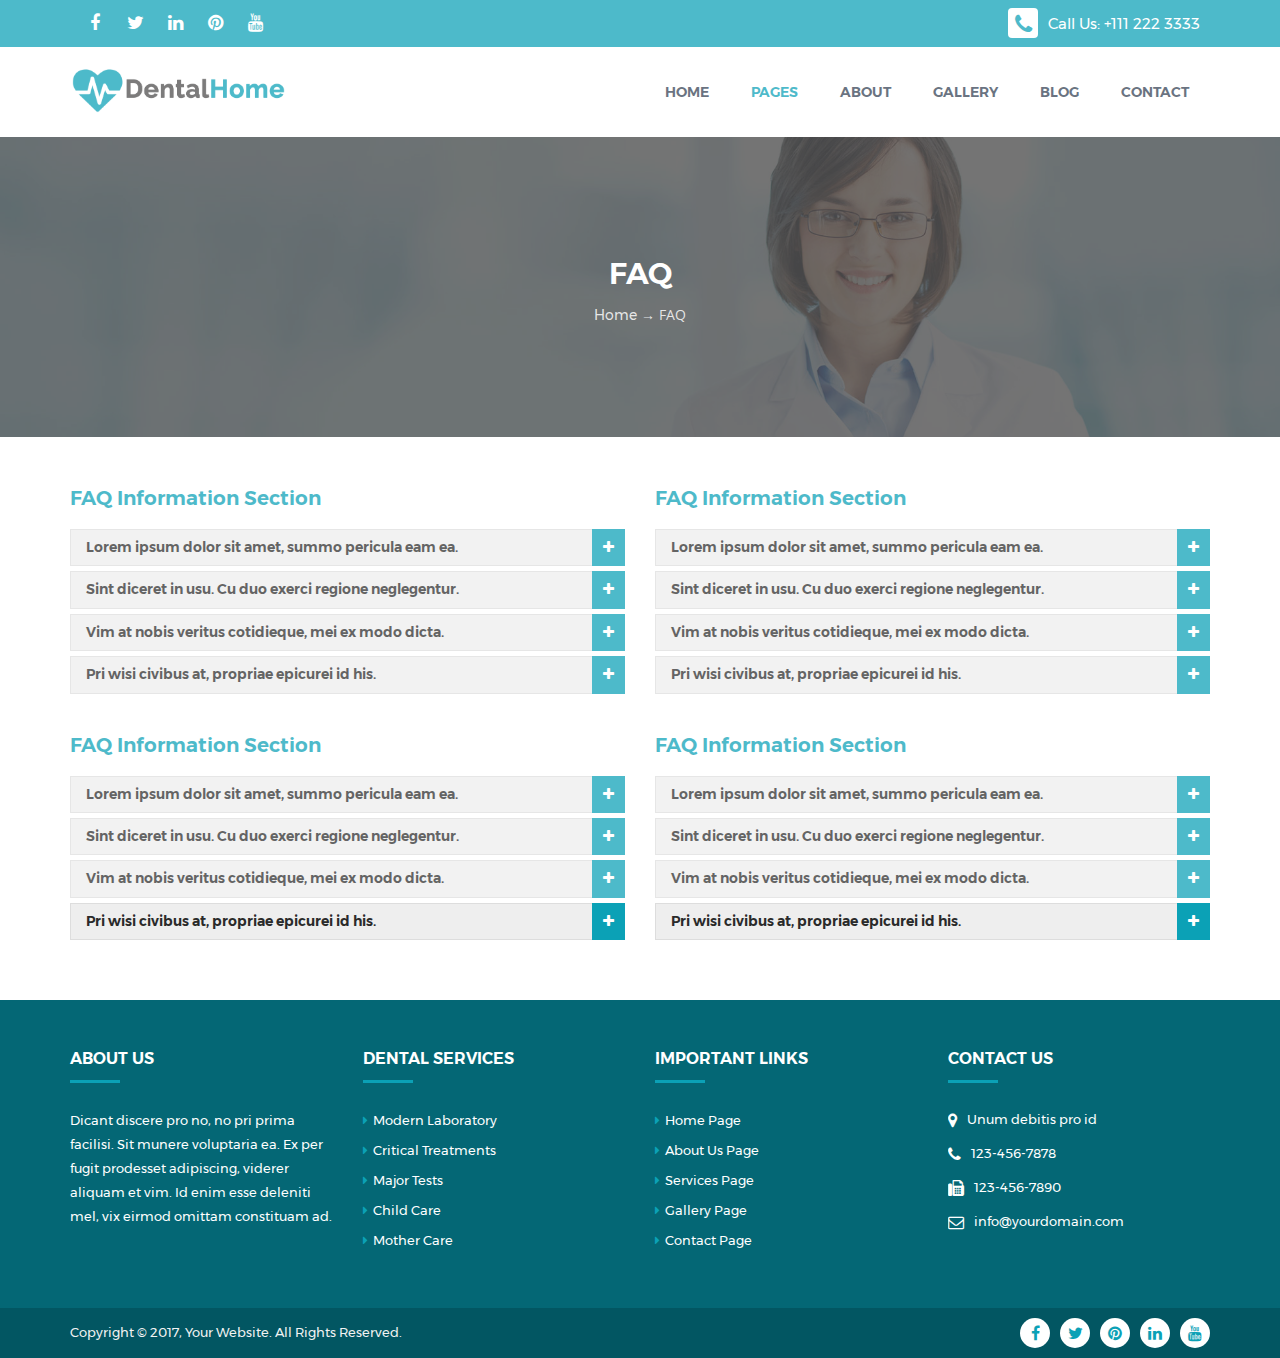
<file: faq.html>
<!DOCTYPE html>
<html dir="ltr" lang="en">
<head>

	<!-- Meta Tags -->
	<meta name="viewport" content="width=device-width,initial-scale=1.0"/>
	<meta http-equiv="content-type" content="text/html; charset=UTF-8"/>
	<meta name="description" content="DentalHome - Health, Medical And Dentist HTML5 Responsive Template">
	<meta name="keywords" content="clinic, tooth, dentistry, dental help, dental practice, dental service, dentist, doctor, dental health, medical, medicine, hospital">
	<meta name="author" content="a3themes">


	<title>DentalHome - Health, Medical And Dentist HTML5 Responsive Template</title>
	
	<!--Favicon Icon-->
	<link rel="icon" type="image/png" href="img/favicon.png">

	<!--Style Sheet-->
	<link rel="stylesheet" href="css/slicknav.css">
	<link rel="stylesheet" href="css/animate.css">
	<link rel="stylesheet" href="css/font-awesome.min.css">
	<link rel="stylesheet" href="css/owl.carousel.min.css">
	<link rel="stylesheet" href="css/owl.theme.default.min.css">
	<link rel="stylesheet" href="css/magnific-popup.css">
	<link rel="stylesheet" href="css/superfish.css">
	<link rel="stylesheet" href="css/bootstrap.min.css">
	<link rel="stylesheet" href="css/bootstrap-theme.min.css">

	<!-- Main Stylesheet -->
	<link rel="stylesheet" href="style.css">
	
</head>
<body>

	<!--Preloader Start-->
	<div id="preloader">
		<div id="status"></div>
	</div>
	<!--Preloader Start End-->
		<!-- Header Top Section Start-->
	<div class="header-top">
		<div class="container">
			<div class="row">
				<div class="col-md-8">
					<div class="social">
						<ul>
							<li><a href=""><i class="fa fa-facebook"></i></a></li>
							<li><a href=""><i  class="fa fa-twitter"></i></a></li>
							<li><a href=""><i  class="fa fa-linkedin"></i></a></li>
							<li><a href=""><i  class="fa fa-pinterest"></i></a></li>
							<li><a href=""><i  class="fa fa-youtube"></i></a></li>
						</ul>
					</div>
				</div>
				<!--Social Bar Start-->		
				<div class="col-md-4">
					<div class="phone-part">
						<div class="phone">
							<div class="icon">
								<i class="fa fa-phone"></i>
							</div>
							<div class="text">
								<h3>Call Us: +111 222 3333</h3>
							</div>
						</div>						
					</div>					
				</div>
				<!--Social Bar End-->	
			</div>
		</div>		
	</div>
			<!-- Header Top Section END-->

			<!--- Main Menu Section Start-->

	<header>
			<div class="container">
				<div class="row">
					<div class="col-md-3 logo">
						<a href="index.html"><img src="img/logo.png" alt=""></a>
					</div>
					<div class="col-md-9 nav-wrapper">

						<!-- Nav Start -->
						<div class="nav">
							<ul class="sf-menu" id="menu">
								<li><a href="index.html">Home</a></li>
								<li class="current-menu-item"><a href="#">Pages</a>
									<ul>
										<li><a href="service.html">Our Services</a></li>
										<li><a href="doctors.html">Our Doctors</a>
											<ul>
												<li><a href="doctors.html">Our Doctors</a></li>
												<li><a href="doctors-detail.html">Doctor Details</a></li>
											</ul>
										</li>
										<li><a href="faq.html">FAQ</a></li>
										<li><a href="404.html">404 Page</a></li>
										<li><a href="under-construction.html">Under Construction</a></li>
									</ul>									
								</li>
								<li><a href="about.html">About</a>
								</li>
								<li><a href="#">Gallery</a>
									<ul>
										<li><a href="gallery-col-2.html">Gallery 2 Columns</a></li>
										<li><a href="gallery-col-3.html">Gallery 3 Columns</a></li>
										<li><a href="gallery-col-4.html">Gallery 4 Columns</a></li>
									</ul>									
								</li>
								<li><a href="blog.html">Blog</a>
									<ul>
										<li><a href="blog.html">Blog Main</a></li>
										<li><a href="blog-rightside.html">Blog Right Side</a></li>
										<li><a href="blog-details.html">Blog Details</a></li>
									</ul>
								</li>
								<li><a href="contact.html">Contact</a></li>
							</ul>
						</div>
						<!-- Nav End -->

					</div>
				</div>
			</div>
		</header>

		<!--- Main Menu Section End-->
		<!--- Banner Section start-->
			<div class="container-fulied service-bg" id="uni">
			<div class="row">
				<div id="universal"></div>
					<div class="col-md-12 pt">
						<h2>FAQ</h2>
						<p><a href="index.html">home</a> &rarr; FAQ</p>
					</div>
					
			</div>
		</div>
		<!--- Banner Section End-->

		<!-- FAQ Start -->
		<section class="faq">
			<div class="container">
				<div class="row">
					<div class="col-md-6">
						
						<h2>FAQ Information Section</h2>
						<div class="panel-group" id="accordion1" role="tablist" aria-multiselectable="true">
							<div class="panel panel-default">
								<div class="panel-heading" role="tab" id="heading1">
									<h4 class="panel-title">
										<a class="collapsed" role="button" data-toggle="collapse" data-parent="#accordion1" href="#collapse1" aria-expanded="false" aria-controls="collapse1">
											Lorem ipsum dolor sit amet, summo pericula eam ea.
										</a>
									</h4>
									
								</div>
								<div id="collapse1" class="panel-collapse collapse" role="tabpanel" aria-labelledby="heading1">
									<div class="panel-body">
										Lorem ipsum dolor sit amet, summo pericula eam ea. Eu vel erant libris. Ad utroque mediocrem consequuntur eam. Agam nobis assueverit et est. Ex pri animal repudiandae necessitatibus, at cum facete iisque.
									</div>
								</div>
							</div>

							<div class="panel panel-default">
								<div class="panel-heading" role="tab" id="heading2">
									<h4 class="panel-title">
										<a class="collapsed" role="button" data-toggle="collapse" data-parent="#accordion1" href="#collapse2" aria-expanded="false" aria-controls="collapse2">
											Sint diceret in usu. Cu duo exerci regione neglegentur.
										</a>
									</h4>
									
								</div>
								<div id="collapse2" class="panel-collapse collapse" role="tabpanel" aria-labelledby="heading2">
									<div class="panel-body">
										Sint diceret in usu. Cu duo exerci regione neglegentur, scripta alterum facilis has cu. Admodum probatus periculis nam eu, primis patrioque vim et. Utinam scaevola eum in. Etiam causae intellegebat id has, ei usu doming reprehendunt.
									</div>
								</div>
							</div>

							<div class="panel panel-default">
								<div class="panel-heading" role="tab" id="heading3">
									<h4 class="panel-title">
										<a class="collapsed" role="button" data-toggle="collapse" data-parent="#accordion1" href="#collapse3" aria-expanded="false" aria-controls="collapse3">
											Vim at nobis veritus cotidieque, mei ex modo dicta.
										</a>
									</h4>
									
								</div>
								<div id="collapse3" class="panel-collapse collapse" role="tabpanel" aria-labelledby="heading3">
									<div class="panel-body">
										Vim at nobis veritus cotidieque, mei ex modo dicta. Tollit labores ad pri, his et ubique admodum, at consul officiis cotidieque has. An altera fierent consequat qui, cu elitr legere ridens ius. Vocibus hendrerit usu cu, ad eam case tation ancillae. Ut cum invenire suavitate, error tempor at sit.
									</div>
								</div>
							</div>

							<div class="panel panel-default">
								<div class="panel-heading" role="tab" id="heading4">
									<h4 class="panel-title">
										<a class="collapsed" role="button" data-toggle="collapse" data-parent="#accordion1" href="#collapse4" aria-expanded="false" aria-controls="collapse4">
											Pri wisi civibus at, propriae epicurei id his.
										</a>
									</h4>
								</div>
								<div id="collapse4" class="panel-collapse collapse" role="tabpanel" aria-labelledby="heading4">
									<div class="panel-body">
										Pri wisi civibus at, propriae epicurei id his. Et dico quidam has, et mea illud euripidis temporibus. Esse minimum ius ea. Duo recusabo deseruisse ex, te quaestio hendrerit pri. Unum etiam graeco has at. Wisi vidit eligendi sed at, ad qui vide nulla virtute. Duo ei justo dicam.
									</div>
								</div>
							</div>

						</div>
						
					
						
						<h2>FAQ Information Section</h2>
						<div class="panel-group" id="accordion2" role="tablist" aria-multiselectable="true">
							<div class="panel panel-default">
								<div class="panel-heading" role="tab" id="heading5">
									<h4 class="panel-title">
										<a class="collapsed" role="button" data-toggle="collapse" data-parent="#accordion2" href="#collapse5" aria-expanded="false" aria-controls="collapse5">
											Lorem ipsum dolor sit amet, summo pericula eam ea.
										</a>
									</h4>
									
								</div>
								<div id="collapse5" class="panel-collapse collapse" role="tabpanel" aria-labelledby="heading5">
									<div class="panel-body">
										Lorem ipsum dolor sit amet, summo pericula eam ea. Eu vel erant libris. Ad utroque mediocrem consequuntur eam. Agam nobis assueverit et est. Ex pri animal repudiandae necessitatibus, at cum facete iisque.
									</div>
								</div>
							</div>

							<div class="panel panel-default">
								<div class="panel-heading" role="tab" id="heading6">
									<h4 class="panel-title">
										<a class="collapsed" role="button" data-toggle="collapse" data-parent="#accordion2" href="#collapse6" aria-expanded="false" aria-controls="collapse6">
											Sint diceret in usu. Cu duo exerci regione neglegentur.
										</a>
									</h4>
									
								</div>
								<div id="collapse6" class="panel-collapse collapse" role="tabpanel" aria-labelledby="heading6">
									<div class="panel-body">
										Sint diceret in usu. Cu duo exerci regione neglegentur, scripta alterum facilis has cu. Admodum probatus periculis nam eu, primis patrioque vim et. Utinam scaevola eum in. Etiam causae intellegebat id has, ei usu doming reprehendunt.
									</div>
								</div>
							</div>

							<div class="panel panel-default">
								<div class="panel-heading" role="tab" id="heading7">
									<h4 class="panel-title">
										<a class="collapsed" role="button" data-toggle="collapse" data-parent="#accordion2" href="#collapse7" aria-expanded="false" aria-controls="collapse7">
											Vim at nobis veritus cotidieque, mei ex modo dicta.
										</a>
									</h4>
									
								</div>
								<div id="collapse7" class="panel-collapse collapse" role="tabpanel" aria-labelledby="heading7">
									<div class="panel-body">
										Vim at nobis veritus cotidieque, mei ex modo dicta. Tollit labores ad pri, his et ubique admodum, at consul officiis cotidieque has. An altera fierent consequat qui, cu elitr legere ridens ius. Vocibus hendrerit usu cu, ad eam case tation ancillae. Ut cum invenire suavitate, error tempor at sit.
									</div>
								</div>
							</div>

							<div class="panel panel-default">
								<div class="panel-heading" role="tab" id="heading8">
									<h4 class="panel-title">
										<a class="collapsed" role="button" data-toggle="collapse" data-parent="#accordion2" href="#collapse8" aria-expanded="false" aria-controls="collapse8">
											Pri wisi civibus at, propriae epicurei id his.
										</a>
									</h4>
								</div>
								<div id="collapse8" class="panel-collapse collapse" role="tabpanel" aria-labelledby="heading8">
									<div class="panel-body">
										Pri wisi civibus at, propriae epicurei id his. Et dico quidam has, et mea illud euripidis temporibus. Esse minimum ius ea. Duo recusabo deseruisse ex, te quaestio hendrerit pri. Unum etiam graeco has at. Wisi vidit eligendi sed at, ad qui vide nulla virtute. Duo ei justo dicam.
									</div>
								</div>
							</div>

						</div>
						
					</div>


					<div class="col-md-6">
						
						<h2>FAQ Information Section</h2>
						<div class="panel-group" id="accordion3" role="tablist" aria-multiselectable="true">
							<div class="panel panel-default">
								<div class="panel-heading" role="tab" id="heading9">
									<h4 class="panel-title">
										<a class="collapsed" role="button" data-toggle="collapse" data-parent="#accordion3" href="#collapse9" aria-expanded="false" aria-controls="collapse9">
											Lorem ipsum dolor sit amet, summo pericula eam ea.
										</a>
									</h4>
									
								</div>
								<div id="collapse9" class="panel-collapse collapse" role="tabpanel" aria-labelledby="heading9">
									<div class="panel-body">
										Lorem ipsum dolor sit amet, summo pericula eam ea. Eu vel erant libris. Ad utroque mediocrem consequuntur eam. Agam nobis assueverit et est. Ex pri animal repudiandae necessitatibus, at cum facete iisque.
									</div>
								</div>
							</div>

							<div class="panel panel-default">
								<div class="panel-heading" role="tab" id="heading10">
									<h4 class="panel-title">
										<a class="collapsed" role="button" data-toggle="collapse" data-parent="#accordion3" href="#collapse10" aria-expanded="false" aria-controls="collapse10">
											Sint diceret in usu. Cu duo exerci regione neglegentur.
										</a>
									</h4>
									
								</div>
								<div id="collapse10" class="panel-collapse collapse" role="tabpanel" aria-labelledby="heading10">
									<div class="panel-body">
										Sint diceret in usu. Cu duo exerci regione neglegentur, scripta alterum facilis has cu. Admodum probatus periculis nam eu, primis patrioque vim et. Utinam scaevola eum in. Etiam causae intellegebat id has, ei usu doming reprehendunt.
									</div>
								</div>
							</div>

							<div class="panel panel-default">
								<div class="panel-heading" role="tab" id="heading11">
									<h4 class="panel-title">
										<a class="collapsed" role="button" data-toggle="collapse" data-parent="#accordion3" href="#collapse11" aria-expanded="false" aria-controls="collapse11">
											Vim at nobis veritus cotidieque, mei ex modo dicta.
										</a>
									</h4>
									
								</div>
								<div id="collapse11" class="panel-collapse collapse" role="tabpanel" aria-labelledby="heading11">
									<div class="panel-body">
										Vim at nobis veritus cotidieque, mei ex modo dicta. Tollit labores ad pri, his et ubique admodum, at consul officiis cotidieque has. An altera fierent consequat qui, cu elitr legere ridens ius. Vocibus hendrerit usu cu, ad eam case tation ancillae. Ut cum invenire suavitate, error tempor at sit.
									</div>
								</div>
							</div>

							<div class="panel panel-default">
								<div class="panel-heading" role="tab" id="heading12">
									<h4 class="panel-title">
										<a class="collapsed" role="button" data-toggle="collapse" data-parent="#accordion3" href="#collapse12" aria-expanded="false" aria-controls="collapse12">
											Pri wisi civibus at, propriae epicurei id his.
										</a>
									</h4>
								</div>
								<div id="collapse12" class="panel-collapse collapse" role="tabpanel" aria-labelledby="heading12">
									<div class="panel-body">
										Pri wisi civibus at, propriae epicurei id his. Et dico quidam has, et mea illud euripidis temporibus. Esse minimum ius ea. Duo recusabo deseruisse ex, te quaestio hendrerit pri. Unum etiam graeco has at. Wisi vidit eligendi sed at, ad qui vide nulla virtute. Duo ei justo dicam.
									</div>
								</div>
							</div>

						</div>
						
					
						
						<h2>FAQ Information Section</h2>
						<div class="panel-group" id="accordion4" role="tablist" aria-multiselectable="true">
							<div class="panel panel-default">
								<div class="panel-heading" role="tab" id="heading13">
									<h4 class="panel-title">
										<a class="collapsed" role="button" data-toggle="collapse" data-parent="#accordion4" href="#collapse13" aria-expanded="false" aria-controls="collapse13">
											Lorem ipsum dolor sit amet, summo pericula eam ea.
										</a>
									</h4>
									
								</div>
								<div id="collapse13" class="panel-collapse collapse" role="tabpanel" aria-labelledby="heading13">
									<div class="panel-body">
										Lorem ipsum dolor sit amet, summo pericula eam ea. Eu vel erant libris. Ad utroque mediocrem consequuntur eam. Agam nobis assueverit et est. Ex pri animal repudiandae necessitatibus, at cum facete iisque.
									</div>
								</div>
							</div>

							<div class="panel panel-default">
								<div class="panel-heading" role="tab" id="heading14">
									<h4 class="panel-title">
										<a class="collapsed" role="button" data-toggle="collapse" data-parent="#accordion4" href="#collapse14" aria-expanded="false" aria-controls="collapse14">
											Sint diceret in usu. Cu duo exerci regione neglegentur.
										</a>
									</h4>
									
								</div>
								<div id="collapse14" class="panel-collapse collapse" role="tabpanel" aria-labelledby="heading14">
									<div class="panel-body">
										Sint diceret in usu. Cu duo exerci regione neglegentur, scripta alterum facilis has cu. Admodum probatus periculis nam eu, primis patrioque vim et. Utinam scaevola eum in. Etiam causae intellegebat id has, ei usu doming reprehendunt.
									</div>
								</div>
							</div>

							<div class="panel panel-default">
								<div class="panel-heading" role="tab" id="heading15">
									<h4 class="panel-title">
										<a class="collapsed" role="button" data-toggle="collapse" data-parent="#accordion4" href="#collapse15" aria-expanded="false" aria-controls="collapse15">
											Vim at nobis veritus cotidieque, mei ex modo dicta.
										</a>
									</h4>
									
								</div>
								<div id="collapse15" class="panel-collapse collapse" role="tabpanel" aria-labelledby="heading15">
									<div class="panel-body">
										Vim at nobis veritus cotidieque, mei ex modo dicta. Tollit labores ad pri, his et ubique admodum, at consul officiis cotidieque has. An altera fierent consequat qui, cu elitr legere ridens ius. Vocibus hendrerit usu cu, ad eam case tation ancillae. Ut cum invenire suavitate, error tempor at sit.
									</div>
								</div>
							</div>

							<div class="panel panel-default">
								<div class="panel-heading" role="tab" id="heading16">
									<h4 class="panel-title">
										<a class="collapsed" role="button" data-toggle="collapse" data-parent="#accordion4" href="#collapse16" aria-expanded="false" aria-controls="collapse16">
											Pri wisi civibus at, propriae epicurei id his.
										</a>
									</h4>
								</div>
								<div id="collapse16" class="panel-collapse collapse" role="tabpanel" aria-labelledby="heading16">
									<div class="panel-body">
										Pri wisi civibus at, propriae epicurei id his. Et dico quidam has, et mea illud euripidis temporibus. Esse minimum ius ea. Duo recusabo deseruisse ex, te quaestio hendrerit pri. Unum etiam graeco has at. Wisi vidit eligendi sed at, ad qui vide nulla virtute. Duo ei justo dicam.
									</div>
								</div>
							</div>

						</div>
						
					</div>

					
				</div>
			</div>
		</section>
		<!-- FAQ End -->





	<!--Footer Section Start -->
	<section class="footer-main">
		<div class="container">
			<div class="row">
				<div class="col-sm-6 col-md-3 col-lg-3 footer-col">
					<h3>About Us</h3>
					<p>
						Dicant discere pro no, no pri prima facilisi. Sit munere voluptaria ea. Ex per fugit prodesset adipiscing, viderer aliquam et vim. Id enim esse deleniti mel, vix eirmod omittam constituam ad. 
					</p>
				</div>
				<div class="col-sm-6 col-md-3 col-lg-3 footer-col">
					<h3>Dental Services</h3>
					<div class="row">
						<div class="col-md-12">
							<ul>
								<li><a href="#">Modern Laboratory</a></li>
								<li><a href="#">Critical Treatments</a></li>
								<li><a href="#">Major Tests</a></li>
								<li><a href="#">Child Care</a></li>
								<li><a href="#">Mother Care</a></li>
							</ul>
						</div>
					</div>
				</div>
				<div class="col-sm-6 col-md-3 col-lg-3 footer-col">
					<h3>Important Links</h3>
					<div class="row">
						<div class="col-md-12">
							<ul>
								<li><a href="#">Home Page</a></li>
								<li><a href="#">About Us Page</a></li>
								<li><a href="#">Services Page</a></li>
								<li><a href="#">Gallery Page</a></li>
								<li><a href="#">Contact Page</a></li>
							</ul>
						</div>
					</div>
				</div>
				<div class="col-sm-6 col-md-3 col-lg-3 footer-col">
					<h3>Contact Us</h3>
					<div class="contact-item">
						<div class="icon"><i class="fa fa-map-marker"></i></div>
						<div class="text">Unum debitis pro id</div>
					</div>
					<div class="contact-item">
						<div class="icon"><i class="fa fa-phone"></i></div>
						<div class="text">123-456-7878</div>
					</div>
					<div class="contact-item">
						<div class="icon"><i class="fa fa-fax"></i></div>
						<div class="text">123-456-7890</div>
					</div>
					<div class="contact-item">
						<div class="icon"><i class="fa fa-envelope-o"></i></div>
						<div class="text">info@yourdomain.com</div>
					</div>
				</div>
			</div>
		</div>
	</section>
	<!-- Footer Main End -->

	<!-- Footer Bottom Start -->
	<div class="footer-bottom">
		<div class="container">
			<div class="row">
				<div class="col-md-6 copyright">
					Copyright &copy; 2017, Your Website. All Rights Reserved.
				</div>
				<div class="col-md-6 footer-menu">
					<ul>
						<li><a href=""><i class="fa fa-facebook"></i></a></li>
						<li><a href=""><i class="fa fa-twitter"></i></a></li>
						<li><a href=""><i class="fa fa-pinterest"></i></a></li>
						<li><a href=""><i class="fa fa-linkedin"></i></a></li>
						<li><a href=""><i class="fa fa-youtube"></i></a></li>
					</ul>
				</div>
			</div>
		</div>
	</div>
	<!-- Footer Bottom End -->
	<a href="#" class="scrollup">
		<i class="fa fa-angle-up"></i>
	</a>

	<script src="js/jquery-2.2.4.min.js"></script>
	<script src="js/bootstrap.min.js"></script>
	<script src="js/superfish.js"></script>
	<script src="js/jquery.mixitup.min.js"></script>
	<script src="js/jquery.magnific-popup.min.js"></script>
	<script src="js/owl.carousel.min.js"></script>
	<script src="js/owl.animate.js"></script>
	<script src="js/jquery.slicknav.js"></script>
	<script src="js/jquery.counterup.js"></script>
	<script src="js/waypoints.min.js"></script>
	<script src="js/custom.js"></script>
</body>
</html>
</file>
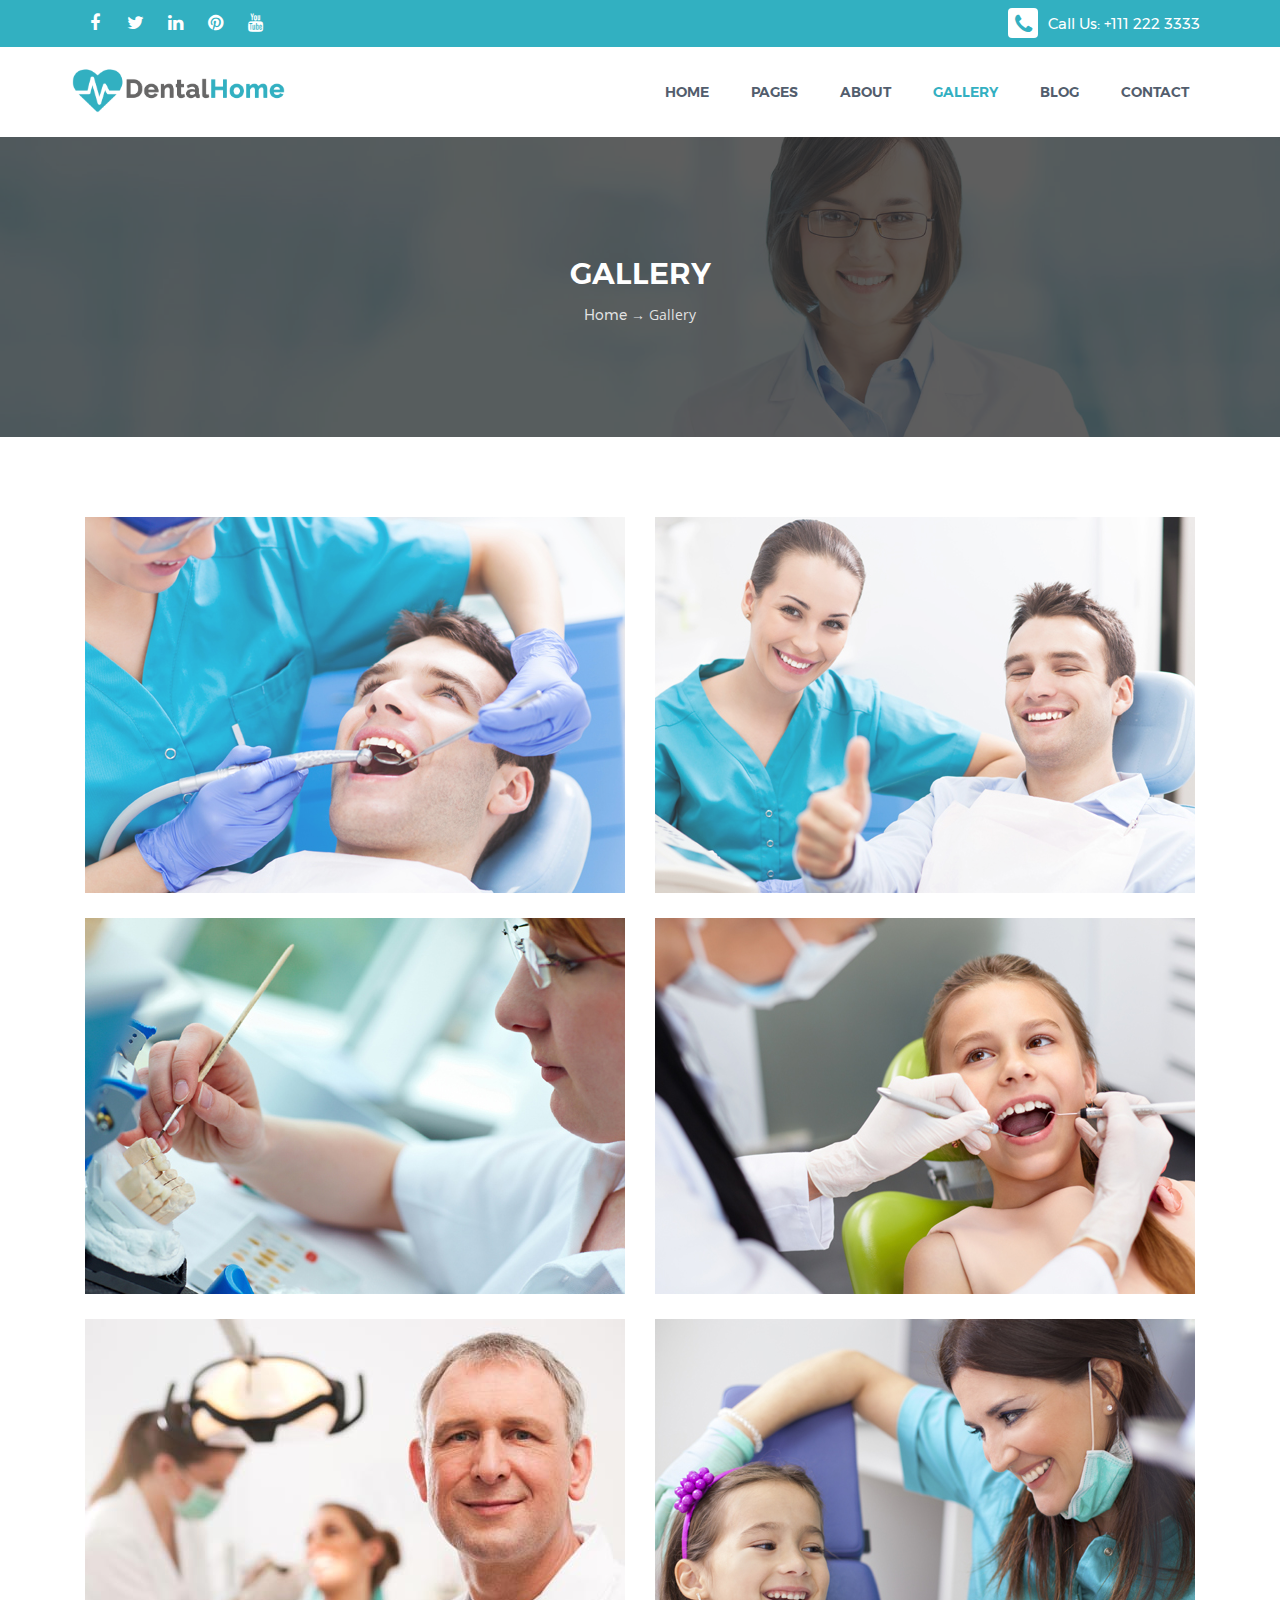
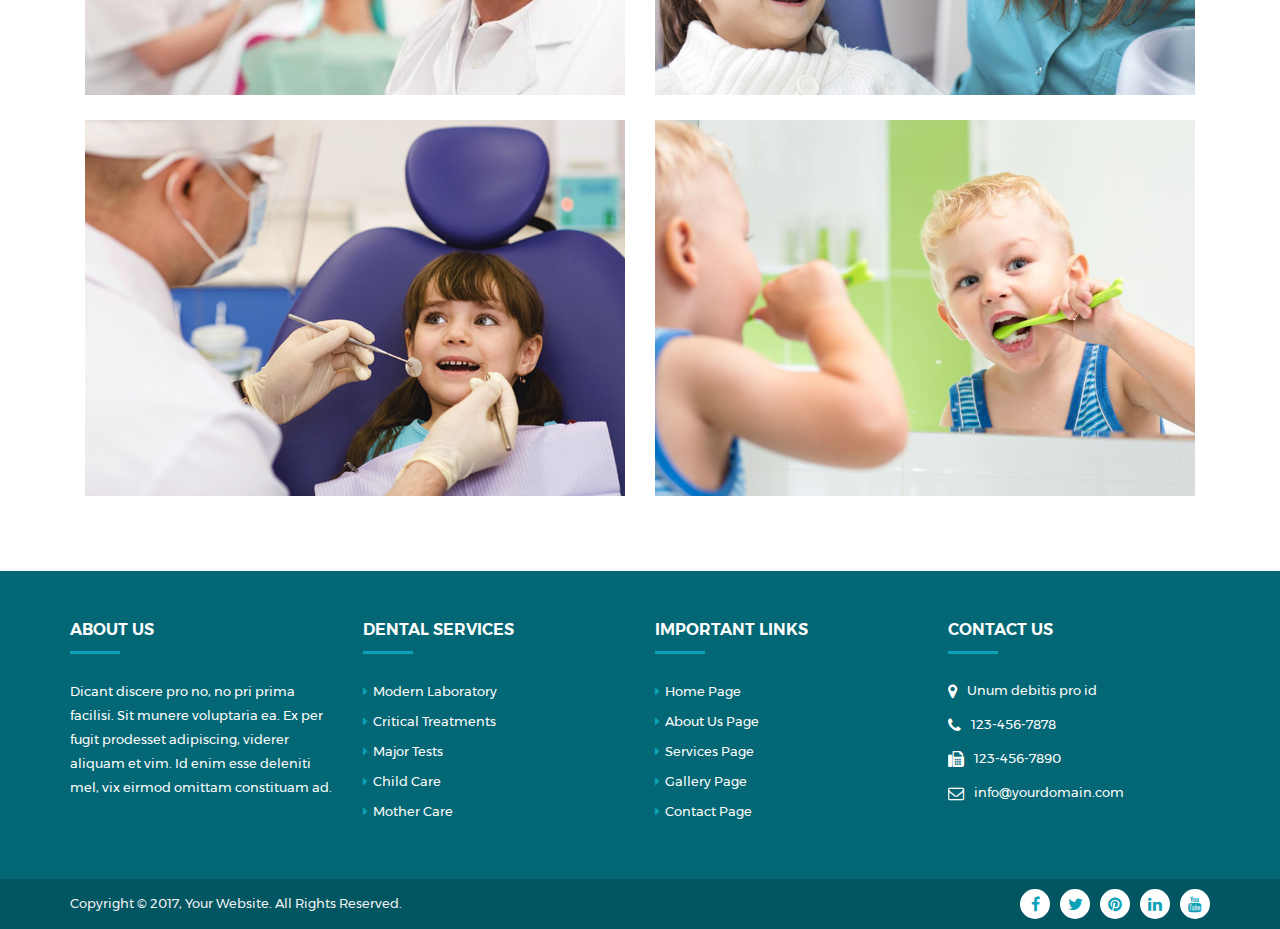
<file: gallery-col-2.html>
<!DOCTYPE html>
<html dir="ltr" lang="en">
<head>

	<!-- Meta Tags -->
	<meta name="viewport" content="width=device-width,initial-scale=1.0"/>
	<meta http-equiv="content-type" content="text/html; charset=UTF-8"/>
	<meta name="description" content="DentalHome - Health, Medical And Dentist HTML5 Responsive Template">
	<meta name="keywords" content="clinic, tooth, dentistry, dental help, dental practice, dental service, dentist, doctor, dental health, medical, medicine, hospital">
	<meta name="author" content="a3themes">


	<title>DentalHome - Health, Medical And Dentist HTML5 Responsive Template</title>
	
	<!--Favicon Icon-->
	<link rel="icon" type="image/png" href="img/favicon.png">

	<!--Style Sheet-->
	<link rel="stylesheet" href="css/slicknav.css">
	<link rel="stylesheet" href="css/animate.css">
	<link rel="stylesheet" href="css/font-awesome.min.css">
	<link rel="stylesheet" href="css/owl.carousel.min.css">
	<link rel="stylesheet" href="css/owl.theme.default.min.css">
	<link rel="stylesheet" href="css/magnific-popup.css">
	<link rel="stylesheet" href="css/superfish.css">
	<link rel="stylesheet" href="css/bootstrap.min.css">
	<link rel="stylesheet" href="css/bootstrap-theme.min.css">

	<!-- Main Stylesheet -->
	<link rel="stylesheet" href="style.css">
	
</head>
<body>
	<!--Preloader Start-->
	<div id="preloader">
		<div id="status"></div>
	</div>
	<!--Preloader Start End-->
	
		<!-- Header Top Section Start-->
	<div class="header-top">
		<div class="container">
			<div class="row">
				<div class="col-md-8">
					<div class="social">
						<ul>
							<li><a href=""><i class="fa fa-facebook"></i></a></li>
							<li><a href=""><i  class="fa fa-twitter"></i></a></li>
							<li><a href=""><i  class="fa fa-linkedin"></i></a></li>
							<li><a href=""><i  class="fa fa-pinterest"></i></a></li>
							<li><a href=""><i  class="fa fa-youtube"></i></a></li>
						</ul>
					</div>
				</div>
				<!--Social Bar Start-->		
				<div class="col-md-4">
					<div class="phone-part">
						<div class="phone">
							<div class="icon">
								<i class="fa fa-phone"></i>
							</div>
							<div class="text">
								<h3>Call Us: +111 222 3333</h3>
							</div>
						</div>						
					</div>					
				</div>
				<!--Social Bar End-->	
			</div>
		</div>		
	</div>
			<!-- Header Top Section END-->


			<!--- Main Menu Section Start-->

	<header>
			<div class="container">
				<div class="row">
					<div class="col-md-3 logo">
						<a href="index.html"><img src="img/logo.png" alt=""></a>
					</div>
					<div class="col-md-9 nav-wrapper">

						<!-- Nav Start -->
						<div class="nav">
							<ul class="sf-menu" id="menu">
								<li><a href="index.html">Home</a></li>
								<li><a href="#">Pages</a>
									<ul>
										<li><a href="service.html">Our Services</a></li>
										<li><a href="doctors.html">Our Doctors</a>
											<ul>
												<li><a href="doctors.html">Our Doctors</a></li>
												<li><a href="doctors-detail.html">Doctor Details</a></li>
											</ul>
										</li>
										<li><a href="faq.html">FAQ</a></li>
										<li><a href="404.html">404 Page</a></li>
										<li><a href="under-construction.html">Under Construction</a></li>
									</ul>									
								</li>
								<li><a href="about.html">About</a>
								</li>
								<li class="current-menu-item"><a href="#">Gallery</a>
									<ul>
										<li><a href="gallery-col-2.html">Gallery 2 Columns</a></li>
										<li><a href="gallery-col-3.html">Gallery 3 Columns</a></li>
										<li><a href="gallery-col-4.html">Gallery 4 Columns</a></li>
									</ul>									
								</li>
								<li><a href="blog.html">Blog</a>
									<ul>
										<li><a href="blog.html">Blog Main</a></li>
										<li><a href="blog-rightside.html">Blog Right Side</a></li>
										<li><a href="blog-details.html">Blog Details</a></li>
									</ul>
								</li>
								<li><a href="contact.html">Contact</a></li>
							</ul>
						</div>
						<!-- Nav End -->

					</div>
				</div>
			</div>
		</header>

		<!--- Main Menu Section End-->

		<!--- Banner Section start-->
			<div class="container-fulied service-bg" id="uni">
			<div class="row">
				<div id="universal"></div>
					<div class="col-md-12 pt">
						<h2>Gallery</h2>
						<p><a href="index.html">home</a> &rarr; Gallery</p>
					</div>
					
			</div>
		</div>
		<!--- Banner Section End-->
		<!-- Gallery Start -->
		<section class="gallery">
			<div class="container">
				<div class="row">
					<div class="col-md-12">
						
						<div class="gallery-grid">
							
							<div class="gallery-grid-item">
								<div class="item">
									<div class="col-md-6 col-sm-6">
										<div class="inner">
											<div class="photo">
												<img src="img/gal1.jpg" alt="menu-item">
											</div>
											<div class="desc">
												<h4>
													<a class="gallery-photo" href="img/gal1.jpg"><i class="fa fa-search-plus"></i></a>
												</h4>
											</div>				
										</div>					
									</div>
									<div class="col-md-6 col-sm-6">
										<div class="inner">
											<div class="photo">
												<img src="img/gal2.jpg" alt="menu-item">
											</div>
											<div class="desc">
												<h4>
													<a class="gallery-photo" href="img/gal2.jpg"><i class="fa fa-search-plus"></i></a>
												</h4>
											</div>
										</div>
									</div>
									<div class="col-md-6 col-sm-6">
										<div class="inner">
											<div class="photo">
												<img src="img/gal3.jpg" alt="menu-item">
											</div>
											<div class="desc">
												<h4>
													<a class="gallery-photo" href="img/gal3.jpg"><i class="fa fa-search-plus"></i></a>
												</h4>
											</div>
										</div>
									</div>
									<div class="col-md-6 col-sm-6">
										<div class="inner">
											<div class="photo">
												<img src="img/gal4.jpg" alt="menu-item">
											</div>
											<div class="desc">
												<h4>
													<a class="gallery-photo" href="img/gal4.jpg"><i class="fa fa-search-plus"></i></a>
												</h4>
											</div>
										</div>
									</div>
									<div class="col-md-6 col-sm-6">
										<div class="inner">
											<div class="photo">
												<img src="img/gal5.jpg" alt="menu-item">
											</div>
											<div class="desc">
												<h4>
													<a class="gallery-photo" href="img/gal5.jpg"><i class="fa fa-search-plus"></i></a>
												</h4>
											</div>				
										</div>						
									</div>
									<div class="col-md-6 col-sm-6">
										<div class="inner">
											<div class="photo">
												<img src="img/gal6.jpg" alt="menu-item">
											</div>
											<div class="desc">
												<h4>
													<a class="gallery-photo" href="img/gal6.jpg"><i class="fa fa-search-plus"></i></a>
												</h4>
											</div>
										</div>
									</div>
									<div class="col-md-6 col-sm-6">
										<div class="inner">
											<div class="photo">
												<img src="img/gal7.jpg" alt="menu-item">
											</div>
											<div class="desc">
												<h4>
													<a class="gallery-photo" href="img/gal7.jpg"><i class="fa fa-search-plus"></i></a>
												</h4>
											</div>
										</div>
									</div>
									<div class="col-md-6 col-sm-6">
										<div class="inner">
											<div class="photo">
												<img src="img/gal8.jpg" alt="menu-item">
											</div>
											<div class="desc">
												<h4>
													<a class="gallery-photo" href="img/gal8.jpg"><i class="fa fa-search-plus"></i></a>
												</h4>
											</div>
										</div>
									</div>
									
								</div>
							</div>

							
						</div>
					</div>
				</div>
			</div>
		</section>
		


	<!--Footer Section Start -->
	<section class="footer-main">
		<div class="container">
			<div class="row">
				<div class="col-sm-6 col-md-3 col-lg-3 footer-col">
					<h3>About Us</h3>
					<p>
						Dicant discere pro no, no pri prima facilisi. Sit munere voluptaria ea. Ex per fugit prodesset adipiscing, viderer aliquam et vim. Id enim esse deleniti mel, vix eirmod omittam constituam ad. 
					</p>
				</div>
				<div class="col-sm-6 col-md-3 col-lg-3 footer-col">
					<h3>Dental Services</h3>
					<div class="row">
						<div class="col-md-12">
							<ul>
								<li><a href="#">Modern Laboratory</a></li>
								<li><a href="#">Critical Treatments</a></li>
								<li><a href="#">Major Tests</a></li>
								<li><a href="#">Child Care</a></li>
								<li><a href="#">Mother Care</a></li>
							</ul>
						</div>
					</div>
				</div>
				<div class="col-sm-6 col-md-3 col-lg-3 footer-col">
					<h3>Important Links</h3>
					<div class="row">
						<div class="col-md-12">
							<ul>
								<li><a href="#">Home Page</a></li>
								<li><a href="#">About Us Page</a></li>
								<li><a href="#">Services Page</a></li>
								<li><a href="#">Gallery Page</a></li>
								<li><a href="#">Contact Page</a></li>
							</ul>
						</div>
					</div>
				</div>
				<div class="col-sm-6 col-md-3 col-lg-3 footer-col">
					<h3>Contact Us</h3>
					<div class="contact-item">
						<div class="icon"><i class="fa fa-map-marker"></i></div>
						<div class="text">Unum debitis pro id</div>
					</div>
					<div class="contact-item">
						<div class="icon"><i class="fa fa-phone"></i></div>
						<div class="text">123-456-7878</div>
					</div>
					<div class="contact-item">
						<div class="icon"><i class="fa fa-fax"></i></div>
						<div class="text">123-456-7890</div>
					</div>
					<div class="contact-item">
						<div class="icon"><i class="fa fa-envelope-o"></i></div>
						<div class="text">info@yourdomain.com</div>
					</div>
				</div>
			</div>
		</div>
	</section>
	<!-- Footer Main End -->

	<!-- Footer Bottom Start -->
	<div class="footer-bottom">
		<div class="container">
			<div class="row">
				<div class="col-md-6 copyright">
					Copyright &copy; 2017, Your Website. All Rights Reserved.
				</div>
				<div class="col-md-6 footer-menu">
					<ul>
						<li><a href=""><i class="fa fa-facebook"></i></a></li>
						<li><a href=""><i class="fa fa-twitter"></i></a></li>
						<li><a href=""><i class="fa fa-pinterest"></i></a></li>
						<li><a href=""><i class="fa fa-linkedin"></i></a></li>
						<li><a href=""><i class="fa fa-youtube"></i></a></li>
					</ul>
				</div>
			</div>
		</div>
	</div>
	<!-- Footer Bottom End -->
	<a href="#" class="scrollup">
		<i class="fa fa-angle-up"></i>
	</a>

	<script src="js/jquery-2.2.4.min.js"></script>
	<script src="js/bootstrap.min.js"></script>
	<script src="js/superfish.js"></script>
	<script src="js/jquery.mixitup.min.js"></script>
	<script src="js/jquery.magnific-popup.min.js"></script>
	<script src="js/owl.carousel.min.js"></script>
	<script src="js/owl.animate.js"></script>
	<script src="js/jquery.slicknav.js"></script>
	<script src="js/jquery.counterup.js"></script>
	<script src="js/waypoints.min.js"></script>
	<script src="js/custom.js"></script>
</body>
</html>
</file>
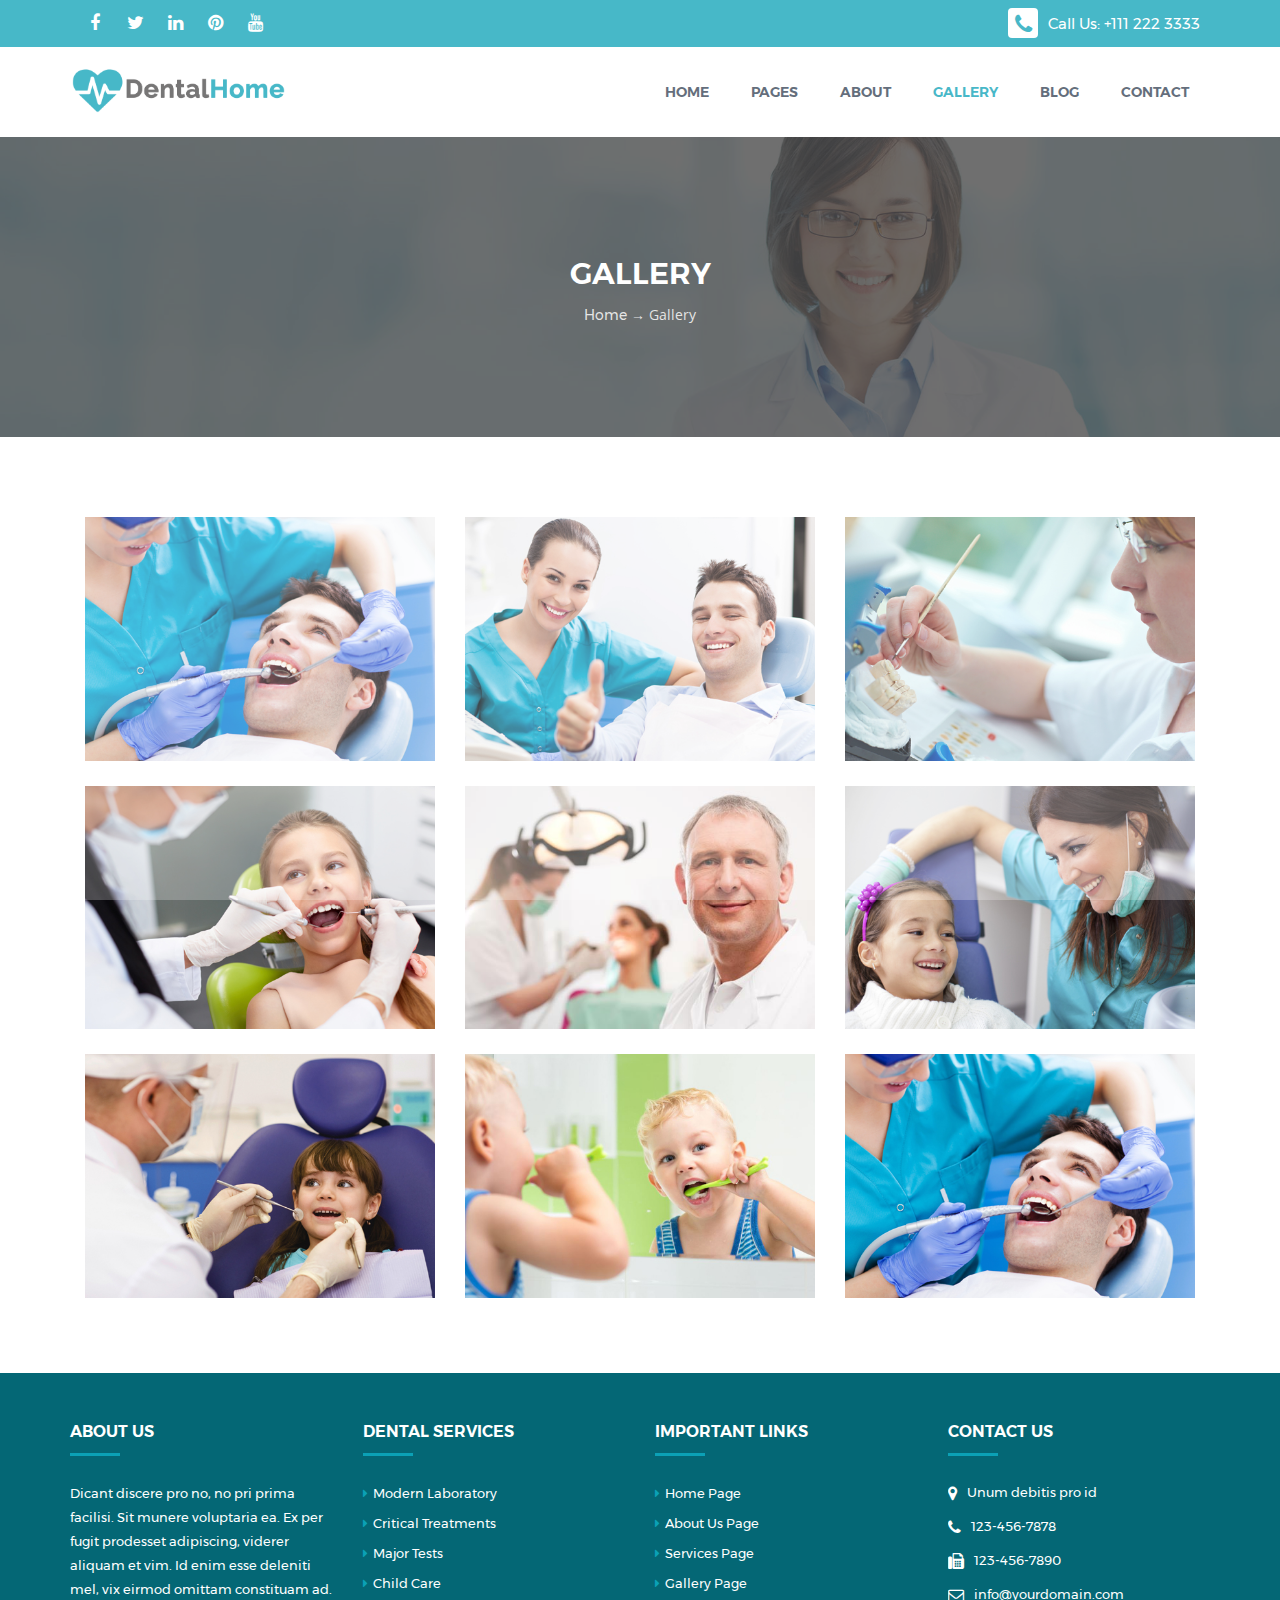
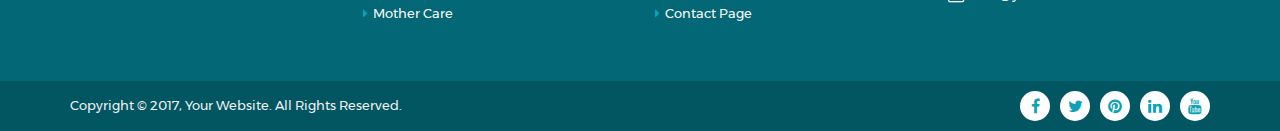
<file: gallery-col-3.html>
<!DOCTYPE html>
<html dir="ltr" lang="en">
<head>

	<!-- Meta Tags -->
	<meta name="viewport" content="width=device-width,initial-scale=1.0"/>
	<meta http-equiv="content-type" content="text/html; charset=UTF-8"/>
	<meta name="description" content="DentalHome - Health, Medical And Dentist HTML5 Responsive Template">
	<meta name="keywords" content="clinic, tooth, dentistry, dental help, dental practice, dental service, dentist, doctor, dental health, medical, medicine, hospital">
	<meta name="author" content="a3themes">


	<title>DentalHome - Health, Medical And Dentist HTML5 Responsive Template</title>
	
	<!--Favicon Icon-->
	<link rel="icon" type="image/png" href="img/favicon.png">

	<!--Style Sheet-->
	<link rel="stylesheet" href="css/slicknav.css">
	<link rel="stylesheet" href="css/animate.css">
	<link rel="stylesheet" href="css/font-awesome.min.css">
	<link rel="stylesheet" href="css/owl.carousel.min.css">
	<link rel="stylesheet" href="css/owl.theme.default.min.css">
	<link rel="stylesheet" href="css/magnific-popup.css">
	<link rel="stylesheet" href="css/superfish.css">
	<link rel="stylesheet" href="css/bootstrap.min.css">
	<link rel="stylesheet" href="css/bootstrap-theme.min.css">

	<!-- Main Stylesheet -->
	<link rel="stylesheet" href="style.css">
	
</head>
<body>

	<!--Preloader Start-->
	<div id="preloader">
		<div id="status"></div>
	</div>
	<!--Preloader Start End-->
		<!-- Header Top Section Start-->
	<div class="header-top">
		<div class="container">
			<div class="row">
				<div class="col-md-8">
					<div class="social">
						<ul>
							<li><a href=""><i class="fa fa-facebook"></i></a></li>
							<li><a href=""><i  class="fa fa-twitter"></i></a></li>
							<li><a href=""><i  class="fa fa-linkedin"></i></a></li>
							<li><a href=""><i  class="fa fa-pinterest"></i></a></li>
							<li><a href=""><i  class="fa fa-youtube"></i></a></li>
						</ul>
					</div>
				</div>
				<!--Social Bar Start-->		
				<div class="col-md-4">
					<div class="phone-part">
						<div class="phone">
							<div class="icon">
								<i class="fa fa-phone"></i>
							</div>
							<div class="text">
								<h3>Call Us: +111 222 3333</h3>
							</div>
						</div>						
					</div>					
				</div>
				<!--Social Bar End-->	
			</div>
		</div>		
	</div>
			<!-- Header Top Section END-->


			<!--- Main Menu Section Start-->

	<header>
			<div class="container">
				<div class="row">
					<div class="col-md-3 logo">
						<a href="index.html"><img src="img/logo.png" alt=""></a>
					</div>
					<div class="col-md-9 nav-wrapper">

						<!-- Nav Start -->
						<div class="nav">
							<ul class="sf-menu" id="menu">
								<li><a href="index.html">Home</a></li>
								<li><a href="#">Pages</a>
									<ul>
										<li><a href="service.html">Our Services</a></li>
										<li><a href="doctors.html">Our Doctors</a>
											<ul>
												<li><a href="doctors.html">Our Doctors</a></li>
												<li><a href="doctors-detail.html">Doctor Details</a></li>
											</ul>
										</li>
										<li><a href="faq.html">FAQ</a></li>
										<li><a href="404.html">404 Page</a></li>
										<li><a href="under-construction.html">Under Construction</a></li>
									</ul>									
								</li>
								<li><a href="about.html">About</a>
								</li>
								<li class="current-menu-item"><a href="#">Gallery</a>
									<ul>
										<li><a href="gallery-col-2.html">Gallery 2 Columns</a></li>
										<li><a href="gallery-col-3.html">Gallery 3 Columns</a></li>
										<li><a href="gallery-col-4.html">Gallery 4 Columns</a></li>
									</ul>									
								</li>
								<li><a href="blog.html">Blog</a>
									<ul>
										<li><a href="blog.html">Blog Main</a></li>
										<li><a href="blog-rightside.html">Blog Right Side</a></li>
										<li><a href="blog-details.html">Blog Details</a></li>
									</ul>
								</li>
								<li><a href="contact.html">Contact</a></li>
							</ul>
						</div>
						<!-- Nav End -->

					</div>
				</div>
			</div>
		</header>

		<!--- Main Menu Section End-->

		<!--- Banner Section start-->
			<div class="container-fulied service-bg" id="uni">
			<div class="row">
				<div id="universal"></div>
					<div class="col-md-12 pt">
						<h2>Gallery</h2>
						<p><a href="index.html">home</a> &rarr; Gallery</p>
					</div>
					
			</div>
		</div>
		<!--- Banner Section End-->
		<!-- Gallery Start -->
		<section class="gallery">
			<div class="container">
				<div class="row">
					<div class="col-md-12">
						
						<div class="gallery-grid">
							
							<div class="gallery-grid-item">
								<div class="item">
									<div class="col-md-4 col-sm-6">
										<div class="inner">
											<div class="photo">
												<img src="img/gal1.jpg" alt="menu-item">
											</div>
											<div class="desc">
												<h4>
													<a class="gallery-photo" href="img/gal1.jpg"><i class="fa fa-search-plus"></i></a>
												</h4>
											</div>				
										</div>					
									</div>
									<div class="col-md-4 col-sm-6">
										<div class="inner">
											<div class="photo">
												<img src="img/gal2.jpg" alt="menu-item">
											</div>
											<div class="desc">
												<h4>
													<a class="gallery-photo" href="img/gal2.jpg"><i class="fa fa-search-plus"></i></a>
												</h4>
											</div>
										</div>
									</div>
									<div class="col-md-4 col-sm-6">
										<div class="inner">
											<div class="photo">
												<img src="img/gal3.jpg" alt="menu-item">
											</div>
											<div class="desc">
												<h4>
													<a class="gallery-photo" href="img/gal3.jpg"><i class="fa fa-search-plus"></i></a>
												</h4>
											</div>
										</div>
									</div>
									<div class="col-md-4 col-sm-6">
										<div class="inner">
											<div class="photo">
												<img src="img/gal4.jpg" alt="menu-item">
											</div>
											<div class="desc">
												<h4>
													<a class="gallery-photo" href="img/gal4.jpg"><i class="fa fa-search-plus"></i></a>
												</h4>
											</div>
										</div>
									</div>
									<div class="col-md-4 col-sm-6">
										<div class="inner">
											<div class="photo">
												<img src="img/gal5.jpg" alt="menu-item">
											</div>
											<div class="desc">
												<h4>
													<a class="gallery-photo" href="img/gal5.jpg"><i class="fa fa-search-plus"></i></a>
												</h4>
											</div>				
										</div>						
									</div>
									<div class="col-md-4 col-sm-6">
										<div class="inner">
											<div class="photo">
												<img src="img/gal6.jpg" alt="menu-item">
											</div>
											<div class="desc">
												<h4>
													<a class="gallery-photo" href="img/gal6.jpg"><i class="fa fa-search-plus"></i></a>
												</h4>
											</div>
										</div>
									</div>
									<div class="col-md-4 col-sm-6">
										<div class="inner">
											<div class="photo">
												<img src="img/gal7.jpg" alt="menu-item">
											</div>
											<div class="desc">
												<h4>
													<a class="gallery-photo" href="img/gal7.jpg"><i class="fa fa-search-plus"></i></a>
												</h4>
											</div>
										</div>
									</div>
									<div class="col-md-4 col-sm-6">
										<div class="inner">
											<div class="photo">
												<img src="img/gal8.jpg" alt="menu-item">
											</div>
											<div class="desc">
												<h4>
													<a class="gallery-photo" href="img/gal8.jpg"><i class="fa fa-search-plus"></i></a>
												</h4>
											</div>
										</div>
									</div>
									<div class="col-md-4 col-sm-6">
										<div class="inner">
											<div class="photo">
												<img src="img/gal1.jpg" alt="menu-item">
											</div>
											<div class="desc">
												<h4>
													<a class="gallery-photo" href="img/gal1.jpg"><i class="fa fa-search-plus"></i></a>
												</h4>
											</div>
										</div>
									</div>
									
								</div>
							</div>

							
						</div>
					</div>
				</div>
			</div>
		</section>
		<!-- Gallery End -->


	<!--Footer Section Start -->
	<section class="footer-main">
		<div class="container">
			<div class="row">
				<div class="col-sm-6 col-md-3 col-lg-3 footer-col">
					<h3>About Us</h3>
					<p>
						Dicant discere pro no, no pri prima facilisi. Sit munere voluptaria ea. Ex per fugit prodesset adipiscing, viderer aliquam et vim. Id enim esse deleniti mel, vix eirmod omittam constituam ad. 
					</p>
				</div>
				<div class="col-sm-6 col-md-3 col-lg-3 footer-col">
					<h3>Dental Services</h3>
					<div class="row">
						<div class="col-md-12">
							<ul>
								<li><a href="#">Modern Laboratory</a></li>
								<li><a href="#">Critical Treatments</a></li>
								<li><a href="#">Major Tests</a></li>
								<li><a href="#">Child Care</a></li>
								<li><a href="#">Mother Care</a></li>
							</ul>
						</div>
					</div>
				</div>
				<div class="col-sm-6 col-md-3 col-lg-3 footer-col">
					<h3>Important Links</h3>
					<div class="row">
						<div class="col-md-12">
							<ul>
								<li><a href="#">Home Page</a></li>
								<li><a href="#">About Us Page</a></li>
								<li><a href="#">Services Page</a></li>
								<li><a href="#">Gallery Page</a></li>
								<li><a href="#">Contact Page</a></li>
							</ul>
						</div>
					</div>
				</div>
				<div class="col-sm-6 col-md-3 col-lg-3 footer-col">
					<h3>Contact Us</h3>
					<div class="contact-item">
						<div class="icon"><i class="fa fa-map-marker"></i></div>
						<div class="text">Unum debitis pro id</div>
					</div>
					<div class="contact-item">
						<div class="icon"><i class="fa fa-phone"></i></div>
						<div class="text">123-456-7878</div>
					</div>
					<div class="contact-item">
						<div class="icon"><i class="fa fa-fax"></i></div>
						<div class="text">123-456-7890</div>
					</div>
					<div class="contact-item">
						<div class="icon"><i class="fa fa-envelope-o"></i></div>
						<div class="text">info@yourdomain.com</div>
					</div>
				</div>
			</div>
		</div>
	</section>
	<!-- Footer Main End -->

	<!-- Footer Bottom Start -->
	<div class="footer-bottom">
		<div class="container">
			<div class="row">
				<div class="col-md-6 copyright">
					Copyright &copy; 2017, Your Website. All Rights Reserved.
				</div>
				<div class="col-md-6 footer-menu">
					<ul>
						<li><a href=""><i class="fa fa-facebook"></i></a></li>
						<li><a href=""><i class="fa fa-twitter"></i></a></li>
						<li><a href=""><i class="fa fa-pinterest"></i></a></li>
						<li><a href=""><i class="fa fa-linkedin"></i></a></li>
						<li><a href=""><i class="fa fa-youtube"></i></a></li>
					</ul>
				</div>
			</div>
		</div>
	</div>
	<!-- Footer Bottom End -->
	<a href="#" class="scrollup">
		<i class="fa fa-angle-up"></i>
	</a>

	<script src="js/jquery-2.2.4.min.js"></script>
	<script src="js/bootstrap.min.js"></script>
	<script src="js/superfish.js"></script>
	<script src="js/jquery.mixitup.min.js"></script>
	<script src="js/jquery.magnific-popup.min.js"></script>
	<script src="js/owl.carousel.min.js"></script>
	<script src="js/owl.animate.js"></script>
	<script src="js/jquery.slicknav.js"></script>
	<script src="js/jquery.counterup.js"></script>
	<script src="js/waypoints.min.js"></script>
	<script src="js/custom.js"></script>
</body>
</html>
</file>
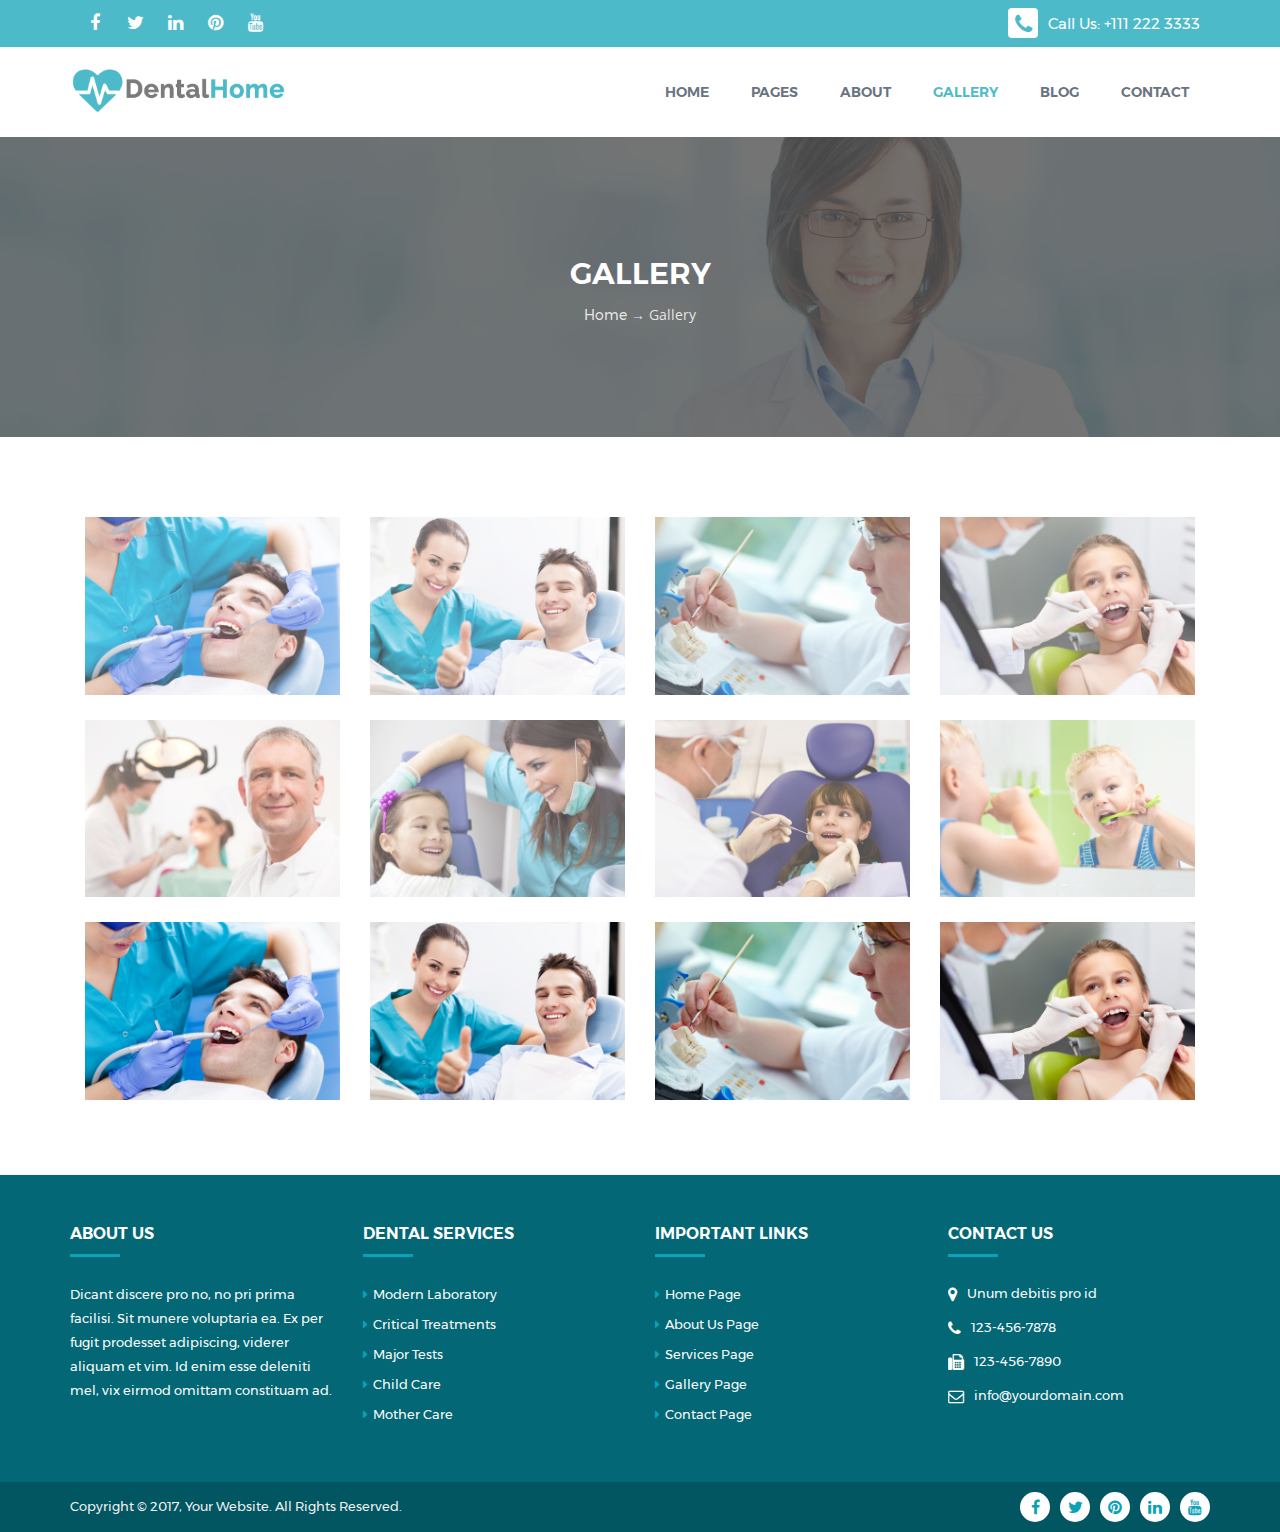
<file: gallery-col-4.html>
<!DOCTYPE html>
<html dir="ltr" lang="en">
<head>

	<!-- Meta Tags -->
	<meta name="viewport" content="width=device-width,initial-scale=1.0"/>
	<meta http-equiv="content-type" content="text/html; charset=UTF-8"/>
	<meta name="description" content="DentalHome - Health, Medical And Dentist HTML5 Responsive Template">
	<meta name="keywords" content="clinic, tooth, dentistry, dental help, dental practice, dental service, dentist, doctor, dental health, medical, medicine, hospital">
	<meta name="author" content="a3themes">


	<title>DentalHome - Health, Medical And Dentist HTML5 Responsive Template</title>
	
	<!--Favicon Icon-->
	<link rel="icon" type="image/png" href="img/favicon.png">

	<!--Style Sheet-->
	<link rel="stylesheet" href="css/slicknav.css">
	<link rel="stylesheet" href="css/animate.css">
	<link rel="stylesheet" href="css/font-awesome.min.css">
	<link rel="stylesheet" href="css/owl.carousel.min.css">
	<link rel="stylesheet" href="css/owl.theme.default.min.css">
	<link rel="stylesheet" href="css/magnific-popup.css">
	<link rel="stylesheet" href="css/superfish.css">
	<link rel="stylesheet" href="css/bootstrap.min.css">
	<link rel="stylesheet" href="css/bootstrap-theme.min.css">

	<!-- Main Stylesheet -->
	<link rel="stylesheet" href="style.css">
	
</head>
<body>
	<!--Preloader Start-->
	<div id="preloader">
		<div id="status"></div>
	</div>
	<!--Preloader Start End-->
	
		<!-- Header Top Section Start-->
	<div class="header-top">
		<div class="container">
			<div class="row">
				<div class="col-md-8">
					<div class="social">
						<ul>
							<li><a href=""><i class="fa fa-facebook"></i></a></li>
							<li><a href=""><i  class="fa fa-twitter"></i></a></li>
							<li><a href=""><i  class="fa fa-linkedin"></i></a></li>
							<li><a href=""><i  class="fa fa-pinterest"></i></a></li>
							<li><a href=""><i  class="fa fa-youtube"></i></a></li>
						</ul>
					</div>
				</div>
				<!--Social Bar Start-->		
				<div class="col-md-4">
					<div class="phone-part">
						<div class="phone">
							<div class="icon">
								<i class="fa fa-phone"></i>
							</div>
							<div class="text">
								<h3>Call Us: +111 222 3333</h3>
							</div>
						</div>						
					</div>					
				</div>
				<!--Social Bar End-->	
			</div>
		</div>		
	</div>
			<!-- Header Top Section END-->


			<!--- Main Menu Section Start-->

	<header>
			<div class="container">
				<div class="row">
					<div class="col-md-3 logo">
						<a href="index.html"><img src="img/logo.png" alt=""></a>
					</div>
					<div class="col-md-9 nav-wrapper">

						<!-- Nav Start -->
						<div class="nav">
							<ul class="sf-menu" id="menu">
								<li><a href="index.html">Home</a></li>
								<li><a href="#">Pages</a>
									<ul>
										<li><a href="service.html">Our Services</a></li>
										<li><a href="doctors.html">Our Doctors</a>
											<ul>
												<li><a href="doctors.html">Our Doctors</a></li>
												<li><a href="doctors-detail.html">Doctor Details</a></li>
											</ul>
										</li>
										<li><a href="faq.html">FAQ</a></li>
										<li><a href="404.html">404 Page</a></li>
										<li><a href="under-construction.html">Under Construction</a></li>
									</ul>									
								</li>
								<li><a href="about.html">About</a>
								</li>
								<li class="current-menu-item"><a href="#">Gallery</a>
									<ul>
										<li><a href="gallery-col-2.html">Gallery 2 Columns</a></li>
										<li><a href="gallery-col-3.html">Gallery 3 Columns</a></li>
										<li><a href="gallery-col-4.html">Gallery 4 Columns</a></li>
									</ul>									
								</li>
								<li><a href="blog.html">Blog</a>
									<ul>
										<li><a href="blog.html">Blog Main</a></li>
										<li><a href="blog-rightside.html">Blog Right Side</a></li>
										<li><a href="blog-details.html">Blog Details</a></li>
									</ul>
								</li>
								<li><a href="contact.html">Contact</a></li>
							</ul>
						</div>
						<!-- Nav End -->

					</div>
				</div>
			</div>
		</header>

		<!--- Main Menu Section End-->

		<!--- Banner Section start-->
			<div class="container-fulied service-bg" id="uni">
			<div class="row">
				<div id="universal"></div>
					<div class="col-md-12 pt">
						<h2>Gallery</h2>
						<p><a href="index.html">home</a> &rarr; Gallery</p>
					</div>
					
			</div>
		</div>
		<!--- Banner Section End-->
		<!-- Gallery Start -->
		<section class="gallery">
			<div class="container">
				<div class="row">
					<div class="col-md-12">
						
						<div class="gallery-grid">
							
							<div class="gallery-grid-item">
								<div class="item">
									<div class="col-md-3 col-sm-6">
										<div class="inner">
											<div class="photo">
												<img src="img/gal1.jpg" alt="menu-item">
											</div>
											<div class="desc">
												<h4>
													<a class="gallery-photo" href="img/gal1.jpg"><i class="fa fa-search-plus"></i></a>
												</h4>
											</div>				
										</div>					
									</div>
									<div class="col-md-3 col-sm-6">
										<div class="inner">
											<div class="photo">
												<img src="img/gal2.jpg" alt="menu-item">
											</div>
											<div class="desc">
												<h4>
													<a class="gallery-photo" href="img/gal2.jpg"><i class="fa fa-search-plus"></i></a>
												</h4>
											</div>
										</div>
									</div>
									<div class="col-md-3 col-sm-6">
										<div class="inner">
											<div class="photo">
												<img src="img/gal3.jpg" alt="menu-item">
											</div>
											<div class="desc">
												<h4>
													<a class="gallery-photo" href="img/gal3.jpg"><i class="fa fa-search-plus"></i></a>
												</h4>
											</div>
										</div>
									</div>
									<div class="col-md-3 col-sm-6">
										<div class="inner">
											<div class="photo">
												<img src="img/gal4.jpg" alt="menu-item">
											</div>
											<div class="desc">
												<h4>
													<a class="gallery-photo" href="img/gal4.jpg"><i class="fa fa-search-plus"></i></a>
												</h4>
											</div>
										</div>
									</div>
									<div class="col-md-3 col-sm-6">
										<div class="inner">
											<div class="photo">
												<img src="img/gal5.jpg" alt="menu-item">
											</div>
											<div class="desc">
												<h4>
													<a class="gallery-photo" href="img/gal5.jpg"><i class="fa fa-search-plus"></i></a>
												</h4>
											</div>				
										</div>						
									</div>
									<div class="col-md-3 col-sm-6">
										<div class="inner">
											<div class="photo">
												<img src="img/gal6.jpg" alt="menu-item">
											</div>
											<div class="desc">
												<h4>
													<a class="gallery-photo" href="img/gal6.jpg"><i class="fa fa-search-plus"></i></a>
												</h4>
											</div>
										</div>
									</div>
									<div class="col-md-3 col-sm-6">
										<div class="inner">
											<div class="photo">
												<img src="img/gal7.jpg" alt="menu-item">
											</div>
											<div class="desc">
												<h4>
													<a class="gallery-photo" href="img/gal7.jpg"><i class="fa fa-search-plus"></i></a>
												</h4>
											</div>
										</div>
									</div>
									<div class="col-md-3 col-sm-6">
										<div class="inner">
											<div class="photo">
												<img src="img/gal8.jpg" alt="menu-item">
											</div>
											<div class="desc">
												<h4>
													<a class="gallery-photo" href="img/gal8.jpg"><i class="fa fa-search-plus"></i></a>
												</h4>
											</div>
										</div>
									</div>
									<div class="col-md-3 col-sm-6">
										<div class="inner">
											<div class="photo">
												<img src="img/gal1.jpg" alt="menu-item">
											</div>
											<div class="desc">
												<h4>
													<a class="gallery-photo" href="img/gal1.jpg"><i class="fa fa-search-plus"></i></a>
												</h4>
											</div>
										</div>
									</div>
									<div class="col-md-3 col-sm-6">
										<div class="inner">
											<div class="photo">
												<img src="img/gal2.jpg" alt="menu-item">
											</div>
											<div class="desc">
												<h4>
													<a class="gallery-photo" href="img/gal2.jpg"><i class="fa fa-search-plus"></i></a>
												</h4>
											</div>
										</div>
									</div>
									<div class="col-md-3 col-sm-6">
										<div class="inner">
											<div class="photo">
												<img src="img/gal3.jpg" alt="menu-item">
											</div>
											<div class="desc">
												<h4>
													<a class="gallery-photo" href="img/gal3.jpg"><i class="fa fa-search-plus"></i></a>
												</h4>
											</div>
										</div>
									</div>
									<div class="col-md-3 col-sm-6">
										<div class="inner">
											<div class="photo">
												<img src="img/gal4.jpg" alt="menu-item">
											</div>
											<div class="desc">
												<h4>
													<a class="gallery-photo" href="img/gal4.jpg"><i class="fa fa-search-plus"></i></a>
												</h4>
											</div>
										</div>
									</div>
								</div>
							</div>

							
						</div>
					</div>
				</div>
			</div>
		</section>
		<!-- Gallery End -->


	<!--Footer Section Start -->
	<section class="footer-main">
		<div class="container">
			<div class="row">
				<div class="col-sm-6 col-md-3 col-lg-3 footer-col">
					<h3>About Us</h3>
					<p>
						Dicant discere pro no, no pri prima facilisi. Sit munere voluptaria ea. Ex per fugit prodesset adipiscing, viderer aliquam et vim. Id enim esse deleniti mel, vix eirmod omittam constituam ad. 
					</p>
				</div>
				<div class="col-sm-6 col-md-3 col-lg-3 footer-col">
					<h3>Dental Services</h3>
					<div class="row">
						<div class="col-md-12">
							<ul>
								<li><a href="#">Modern Laboratory</a></li>
								<li><a href="#">Critical Treatments</a></li>
								<li><a href="#">Major Tests</a></li>
								<li><a href="#">Child Care</a></li>
								<li><a href="#">Mother Care</a></li>
							</ul>
						</div>
					</div>
				</div>
				<div class="col-sm-6 col-md-3 col-lg-3 footer-col">
					<h3>Important Links</h3>
					<div class="row">
						<div class="col-md-12">
							<ul>
								<li><a href="#">Home Page</a></li>
								<li><a href="#">About Us Page</a></li>
								<li><a href="#">Services Page</a></li>
								<li><a href="#">Gallery Page</a></li>
								<li><a href="#">Contact Page</a></li>
							</ul>
						</div>
					</div>
				</div>
				<div class="col-sm-6 col-md-3 col-lg-3 footer-col">
					<h3>Contact Us</h3>
					<div class="contact-item">
						<div class="icon"><i class="fa fa-map-marker"></i></div>
						<div class="text">Unum debitis pro id</div>
					</div>
					<div class="contact-item">
						<div class="icon"><i class="fa fa-phone"></i></div>
						<div class="text">123-456-7878</div>
					</div>
					<div class="contact-item">
						<div class="icon"><i class="fa fa-fax"></i></div>
						<div class="text">123-456-7890</div>
					</div>
					<div class="contact-item">
						<div class="icon"><i class="fa fa-envelope-o"></i></div>
						<div class="text">info@yourdomain.com</div>
					</div>
				</div>
			</div>
		</div>
	</section>
	<!-- Footer Main End -->

	<!-- Footer Bottom Start -->
	<div class="footer-bottom">
		<div class="container">
			<div class="row">
				<div class="col-md-6 copyright">
					Copyright &copy; 2017, Your Website. All Rights Reserved.
				</div>
				<div class="col-md-6 footer-menu">
					<ul>
						<li><a href=""><i class="fa fa-facebook"></i></a></li>
						<li><a href=""><i class="fa fa-twitter"></i></a></li>
						<li><a href=""><i class="fa fa-pinterest"></i></a></li>
						<li><a href=""><i class="fa fa-linkedin"></i></a></li>
						<li><a href=""><i class="fa fa-youtube"></i></a></li>
					</ul>
				</div>
			</div>
		</div>
	</div>
	<!-- Footer Bottom End -->
	<a href="#" class="scrollup">
		<i class="fa fa-angle-up"></i>
	</a>

	<script src="js/jquery-2.2.4.min.js"></script>
	<script src="js/bootstrap.min.js"></script>
	<script src="js/superfish.js"></script>
	<script src="js/jquery.mixitup.min.js"></script>
	<script src="js/jquery.magnific-popup.min.js"></script>
	<script src="js/owl.carousel.min.js"></script>
	<script src="js/owl.animate.js"></script>
	<script src="js/jquery.slicknav.js"></script>
	<script src="js/jquery.counterup.js"></script>
	<script src="js/waypoints.min.js"></script>
	<script src="js/custom.js"></script>
</body>
</html>
</file>
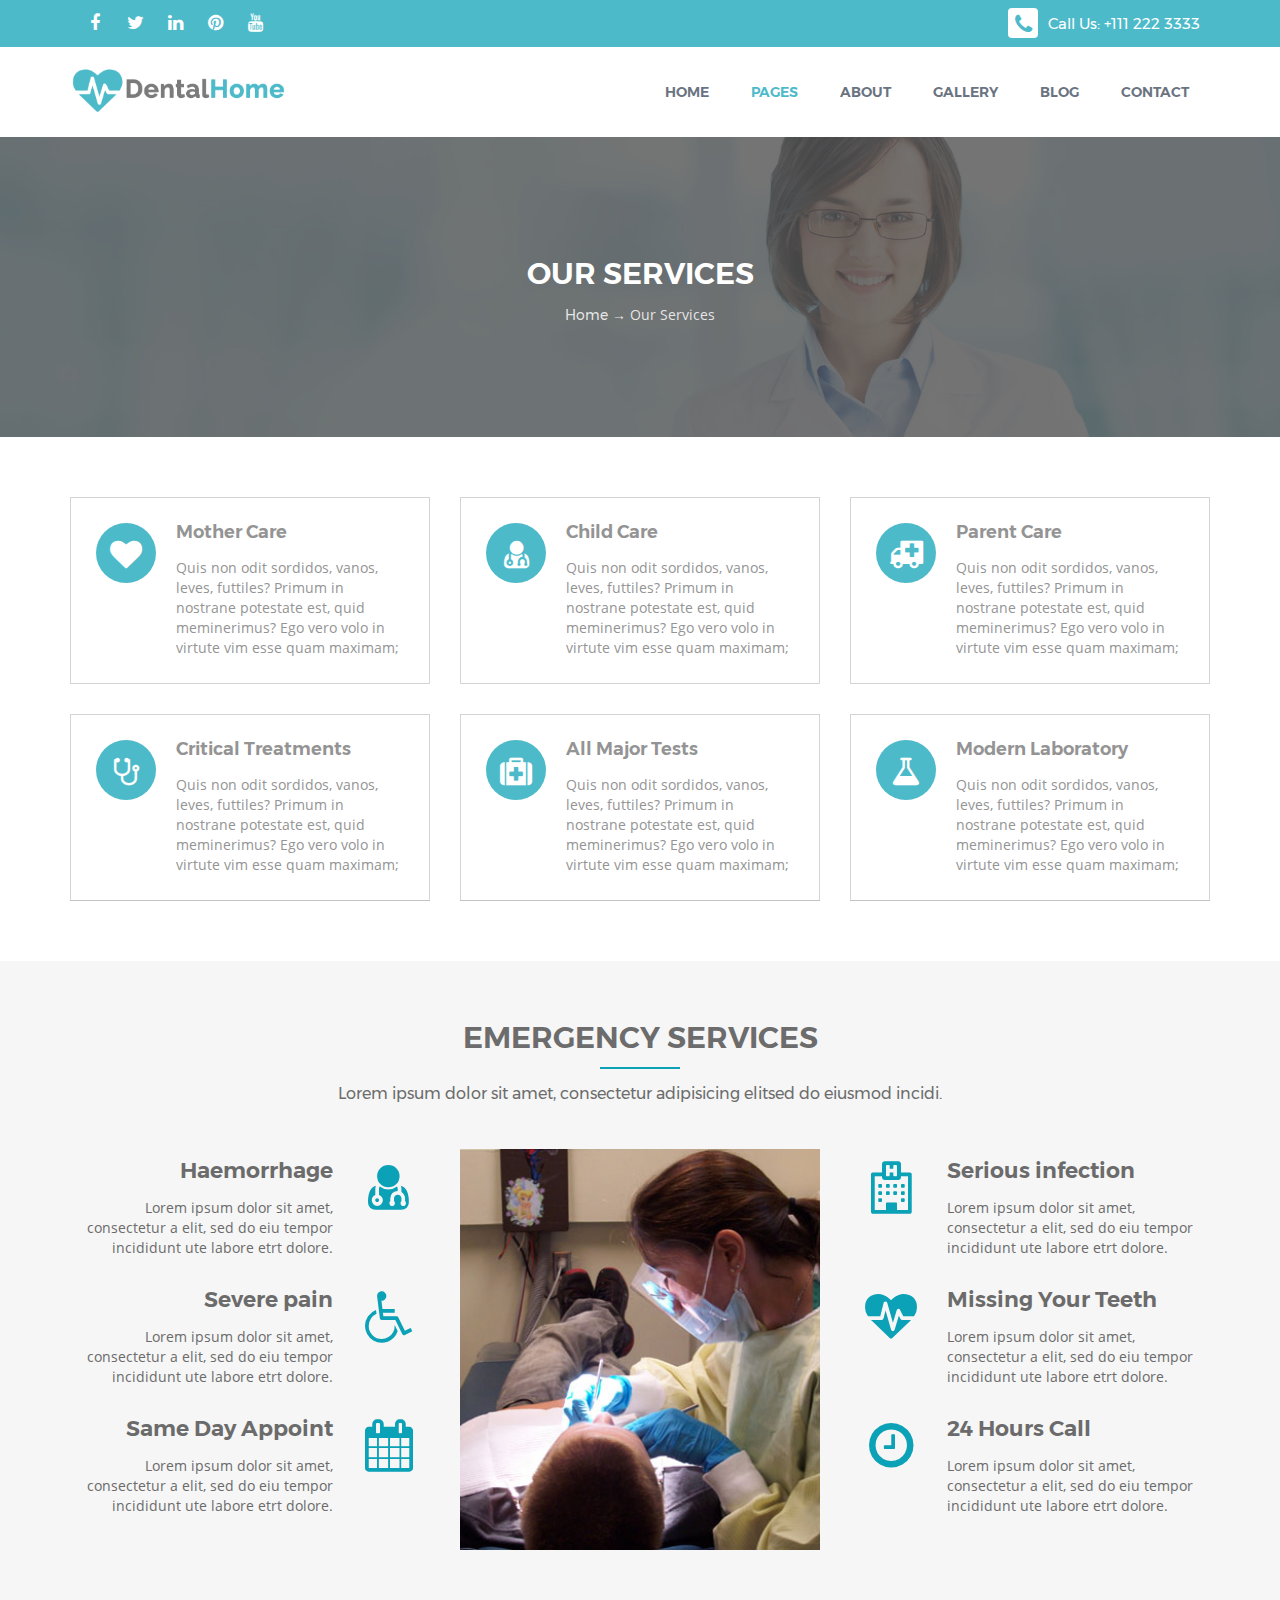
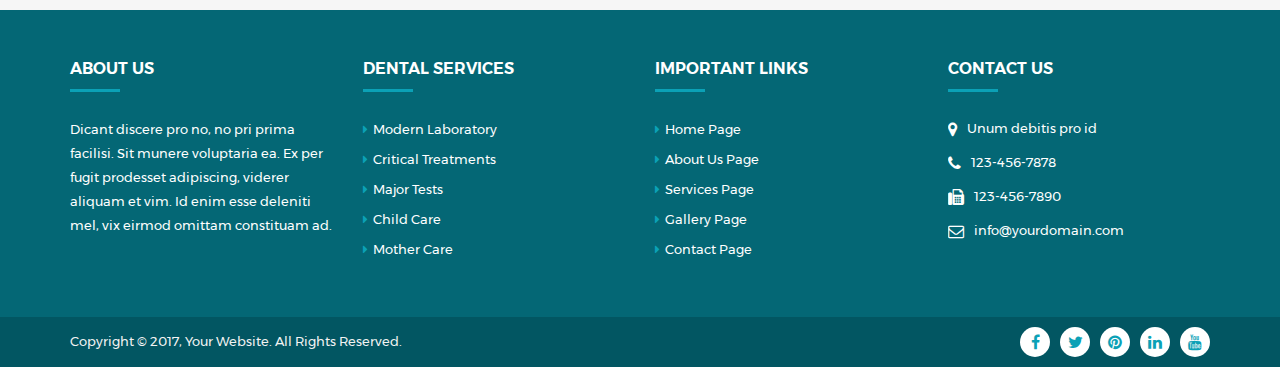
<file: service.html>
<!DOCTYPE html>
<html dir="ltr" lang="en">
<head>

	<!-- Meta Tags -->
	<meta name="viewport" content="width=device-width,initial-scale=1.0"/>
	<meta http-equiv="content-type" content="text/html; charset=UTF-8"/>
	<meta name="description" content="DentalHome - Health, Medical And Dentist HTML5 Responsive Template">
	<meta name="keywords" content="clinic, tooth, dentistry, dental help, dental practice, dental service, dentist, doctor, dental health, medical, medicine, hospital">
	<meta name="author" content="a3themes">


	<title>DentalHome - Health, Medical And Dentist HTML5 Responsive Template</title>
	
	<!--Favicon Icon-->
	<link rel="icon" type="image/png" href="img/favicon.png">

	<!--Style Sheet-->
	<link rel="stylesheet" href="css/slicknav.css">
	<link rel="stylesheet" href="css/animate.css">
	<link rel="stylesheet" href="css/font-awesome.min.css">
	<link rel="stylesheet" href="css/owl.carousel.min.css">
	<link rel="stylesheet" href="css/owl.theme.default.min.css">
	<link rel="stylesheet" href="css/magnific-popup.css">
	<link rel="stylesheet" href="css/superfish.css">
	<link rel="stylesheet" href="css/bootstrap.min.css">
	<link rel="stylesheet" href="css/bootstrap-theme.min.css">

	<!-- Main Stylesheet -->
	<link rel="stylesheet" href="style.css">
	
</head>
<body>

	<!--Preloader Start-->
	<div id="preloader">
		<div id="status"></div>
	</div>
	<!--Preloader Start End-->
		<!-- Header Top Section Start-->
	<div class="header-top">
		<div class="container">
			<div class="row">
				<div class="col-md-8">
					<div class="social">
						<ul>
							<li><a href=""><i class="fa fa-facebook"></i></a></li>
							<li><a href=""><i  class="fa fa-twitter"></i></a></li>
							<li><a href=""><i  class="fa fa-linkedin"></i></a></li>
							<li><a href=""><i  class="fa fa-pinterest"></i></a></li>
							<li><a href=""><i  class="fa fa-youtube"></i></a></li>
						</ul>
					</div>
				</div>
				<!--Social Bar Start-->		
				<div class="col-md-4">
					<div class="phone-part">
						<div class="phone">
							<div class="icon">
								<i class="fa fa-phone"></i>
							</div>
							<div class="text">
								<h3>Call Us: +111 222 3333</h3>
							</div>
						</div>						
					</div>					
				</div>
				<!--Social Bar End-->	
			</div>
		</div>		
	</div>
			<!-- Header Top Section END-->


			<!--- Main Menu Section Start-->

	<header>
			<div class="container">
				<div class="row">
					<div class="col-md-3 logo">
						<a href="index.html"><img src="img/logo.png" alt=""></a>
					</div>
					<div class="col-md-9 nav-wrapper">

						<!-- Nav Start -->
						<div class="nav">
							<ul class="sf-menu" id="menu">
								<li><a href="index.html">Home</a></li>
								<li class="current-menu-item"><a href="#">Pages</a>
									<ul>
										<li><a href="service.html">Our Services</a></li>
										<li><a href="doctors.html">Our Doctors</a>
											<ul>
												<li><a href="doctors.html">Our Doctors</a></li>
												<li><a href="doctors-detail.html">Doctor Details</a></li>
											</ul>
										</li>
										<li><a href="faq.html">FAQ</a></li>
										<li><a href="404.html">404 Page</a></li>
										<li><a href="under-construction.html">Under Construction</a></li>
									</ul>									
								</li>
								<li><a href="about.html">About</a>
								</li>
								<li><a href="#">Gallery</a>
									<ul>
										<li><a href="gallery-col-2.html">Gallery 2 Columns</a></li>
										<li><a href="gallery-col-3.html">Gallery 3 Columns</a></li>
										<li><a href="gallery-col-4.html">Gallery 4 Columns</a></li>
									</ul>									
								</li>
								<li><a href="blog.html">Blog</a>
									<ul>
										<li><a href="blog.html">Blog Main</a></li>
										<li><a href="blog-rightside.html">Blog Right Side</a></li>
										<li><a href="blog-details.html">Blog Details</a></li>
									</ul>
								</li>
								<li><a href="contact.html">Contact</a></li>
							</ul>
						</div>
						<!-- Nav End -->

					</div>
				</div>
			</div>
		</header>
			<!-- Header End -->
			<!--- Banner Section start-->
			<div class="container-fulied service-bg" id="uni">
			<div class="row">
				<div id="universal"></div>
					<div class="col-md-12 pt">
						<h2>Our Services</h2>
						<p><a href="index.html">home</a> &rarr; Our Services</p>
					</div>
					
			</div>
		</div>
		<!--- Banner Section start End-->




	<!---Service Section Start-->

	<div class="service">
		<div class="container">
			<div class="row">
				<div class="col-md-4 col-sm-6">
					<div class="media">
						<div class="media-left media-middle">
						  <p><i class="fa fa-heart"></i></p>
						</div>
						<div class="media-body">
							<h4 class="media-heading">Mother Care</h4>
							<p>Quis non odit sordidos, vanos, leves, futtiles? Primum in nostrane potestate est, quid meminerimus? Ego vero volo in virtute vim esse quam maximam;</p>
						</div>
					</div>
				</div>
				<div class="col-md-4 col-sm-6">
					<div class="media">
						<div class="media-left media-middle">
						  <p><i class="fa fa-user-md"></i></p>
						</div>
						<div class="media-body">
							<h4 class="media-heading">Child Care</h4>
							<p>Quis non odit sordidos, vanos, leves, futtiles? Primum in nostrane potestate est, quid meminerimus? Ego vero volo in virtute vim esse quam maximam;</p>
						</div>
					</div>
				</div>
				<div class="col-md-4 col-sm-6">
					<div class="media">
						<div class="media-left media-middle">
						  <p><i class="fa fa-ambulance"></i></p>
						</div>
						<div class="media-body">
							<h4 class="media-heading">Parent Care</h4>
							<p>Quis non odit sordidos, vanos, leves, futtiles? Primum in nostrane potestate est, quid meminerimus? Ego vero volo in virtute vim esse quam maximam;</p>
						</div>
					</div>
				</div>
				<div class="col-md-4 col-sm-6">
					<div class="media">
					  	<div class="media-left media-middle">
					      	<p><i class="fa fa-stethoscope"></i></p>
					  	</div>
					  	<div class="media-body">
					    	<h4 class="media-heading">Critical Treatments</h4>
							<p>Quis non odit sordidos, vanos, leves, futtiles? Primum in nostrane potestate est, quid meminerimus? Ego vero volo in virtute vim esse quam maximam;</p>
					  	</div>
					</div>
				</div>
				<div class="col-md-4 col-sm-6">				
					<div class="media">
						<div class="media-left media-middle">
						  <p><i class="fa fa-medkit"></i></p>
						</div>
						<div class="media-body">
							<h4 class="media-heading">All Major Tests</h4>
							<p>Quis non odit sordidos, vanos, leves, futtiles? Primum in nostrane potestate est, quid meminerimus? Ego vero volo in virtute vim esse quam maximam;</p>
						</div>
					</div>
				</div>
				<div class="col-md-4 col-sm-6">
					<div class="media">
						<div class="media-left media-middle">
						  <p><i class="fa fa-flask"></i></p>
						</div>
						<div class="media-body">
							<h4 class="media-heading">Modern Laboratory</h4>
							<p>Quis non odit sordidos, vanos, leves, futtiles? Primum in nostrane potestate est, quid meminerimus? Ego vero volo in virtute vim esse quam maximam;</p>
						</div>
					</div>
				</div>		
			</div>
		</div>
	</div>
	<!--Service Section end -->

	<!---Emergency Section Start-->
	<div class="emergency bg-gray">	
		<div class="container ">
			<div class="row">
					<div class="col-md-12">
						<div class="heading-col">
							<h2>EMERGENCY SERVICES</h2>
							<div class="border"></div>
							<p class="down">Lorem ipsum dolor sit amet, consectetur adipisicing elitsed do eiusmod incidi.</p>

						</div>
					</div>
				</div>
			<div class="row inner">
				<div class="col-md-4">
					<div class="left-part">
						<div class="part">
							<div class="icon">
								<p><i class="fa fa-user-md"></i></p>
							</div>
							<div class="text">
								<h2>Haemorrhage</h2>
								<p>Lorem ipsum dolor sit amet, consectetur a elit, sed do eiu tempor incididunt ute labore etrt dolore.</p>
							</div>							
						</div>
						<div class="part">
							<div class="icon">
								<p><i class="fa fa-wheelchair"></i></p>
							</div>
							<div class="text">
								<h2>Severe pain</h2>
								<p>Lorem ipsum dolor sit amet, consectetur a elit, sed do eiu tempor incididunt ute labore etrt dolore.</p>
							</div>							
						</div>
						<div class="part">								
							<div class="icon">
								<p><i class="fa fa-calendar"></i></p>
							</div>
							<div class="text">
								<h2>Same Day Appoint</h2>
								<p>Lorem ipsum dolor sit amet, consectetur a elit, sed do eiu tempor incididunt ute labore etrt dolore.</p>
							</div>							
						</div>
					</div>
				</div>
				<div class="col-md-4">
					<div class="img">
						<img src="img/emergency.jpg" alt="">
					</div>
				</div>
				<div class="col-md-4">
					<div class="right-part">
						<div class="part">
							<div class="icon">
								<p><i class="fa fa-hospital-o"></i></p>
							</div>
							<div class="text">
								<h2>Serious infection</h2>
								<p>Lorem ipsum dolor sit amet, consectetur a elit, sed do eiu tempor incididunt ute labore etrt dolore.</p>
							</div>
						</div>
						<div class="part">								
							<div class="icon">
								<p><i class="fa fa-heartbeat"></i></p>
							</div>
							<div class="text">
								<h2>Missing Your Teeth</h2>
								<p>Lorem ipsum dolor sit amet, consectetur a elit, sed do eiu tempor incididunt ute labore etrt dolore.</p>
							</div>							
						</div>
						<div class="part">								
							<div class="icon">
								<p><i class="fa fa-clock-o"></i></p>
							</div>
							<div class="text">
								<h2>24 Hours Call</h2>
								<p>Lorem ipsum dolor sit amet, consectetur a elit, sed do eiu tempor incididunt ute labore etrt dolore.</p>
							</div>							
						</div>
					</div>
				</div>
			</div>
		</div>
	</div>	
	<!---Emergency Section Ends-->
	

	<!--Footer Section Start -->
	<section class="footer-main">
		<div class="container">
			<div class="row">
				<div class="col-sm-6 col-md-3 col-lg-3 footer-col">
					<h3>About Us</h3>
					<p>
						Dicant discere pro no, no pri prima facilisi. Sit munere voluptaria ea. Ex per fugit prodesset adipiscing, viderer aliquam et vim. Id enim esse deleniti mel, vix eirmod omittam constituam ad. 
					</p>
				</div>
				<div class="col-sm-6 col-md-3 col-lg-3 footer-col">
					<h3>Dental Services</h3>
					<div class="row">
						<div class="col-md-12">
							<ul>
								<li><a href="#">Modern Laboratory</a></li>
								<li><a href="#">Critical Treatments</a></li>
								<li><a href="#">Major Tests</a></li>
								<li><a href="#">Child Care</a></li>
								<li><a href="#">Mother Care</a></li>
							</ul>
						</div>
					</div>
				</div>
				<div class="col-sm-6 col-md-3 col-lg-3 footer-col">
					<h3>Important Links</h3>
					<div class="row">
						<div class="col-md-12">
							<ul>
								<li><a href="#">Home Page</a></li>
								<li><a href="#">About Us Page</a></li>
								<li><a href="#">Services Page</a></li>
								<li><a href="#">Gallery Page</a></li>
								<li><a href="#">Contact Page</a></li>
							</ul>
						</div>
					</div>
				</div>
				<div class="col-sm-6 col-md-3 col-lg-3 footer-col">
					<h3>Contact Us</h3>
					<div class="contact-item">
						<div class="icon"><i class="fa fa-map-marker"></i></div>
						<div class="text">Unum debitis pro id</div>
					</div>
					<div class="contact-item">
						<div class="icon"><i class="fa fa-phone"></i></div>
						<div class="text">123-456-7878</div>
					</div>
					<div class="contact-item">
						<div class="icon"><i class="fa fa-fax"></i></div>
						<div class="text">123-456-7890</div>
					</div>
					<div class="contact-item">
						<div class="icon"><i class="fa fa-envelope-o"></i></div>
						<div class="text">info@yourdomain.com</div>
					</div>
				</div>
			</div>
		</div>
	</section>
	<!-- Footer Main End -->

	<!-- Footer Bottom Start -->
	<div class="footer-bottom">
		<div class="container">
			<div class="row">
				<div class="col-md-6 copyright">
					Copyright &copy; 2017, Your Website. All Rights Reserved.
				</div>
				<div class="col-md-6 footer-menu">
					<ul>
						<li><a href=""><i class="fa fa-facebook"></i></a></li>
						<li><a href=""><i class="fa fa-twitter"></i></a></li>
						<li><a href=""><i class="fa fa-pinterest"></i></a></li>
						<li><a href=""><i class="fa fa-linkedin"></i></a></li>
						<li><a href=""><i class="fa fa-youtube"></i></a></li>
					</ul>
				</div>
			</div>
		</div>
	</div>
	<!-- Footer Bottom End -->
	<a href="#" class="scrollup">
		<i class="fa fa-angle-up"></i>
	</a>

	<script src="js/jquery-2.2.4.min.js"></script>
	<script src="js/bootstrap.min.js"></script>
	<script src="js/superfish.js"></script>
	<script src="js/jquery.mixitup.min.js"></script>
	<script src="js/jquery.magnific-popup.min.js"></script>
	<script src="js/owl.carousel.min.js"></script>
	<script src="js/owl.animate.js"></script>
	<script src="js/jquery.slicknav.js"></script>
	<script src="js/jquery.counterup.js"></script>
	<script src="js/waypoints.min.js"></script>
	<script src="js/custom.js"></script>
</body>
</html>
</file>
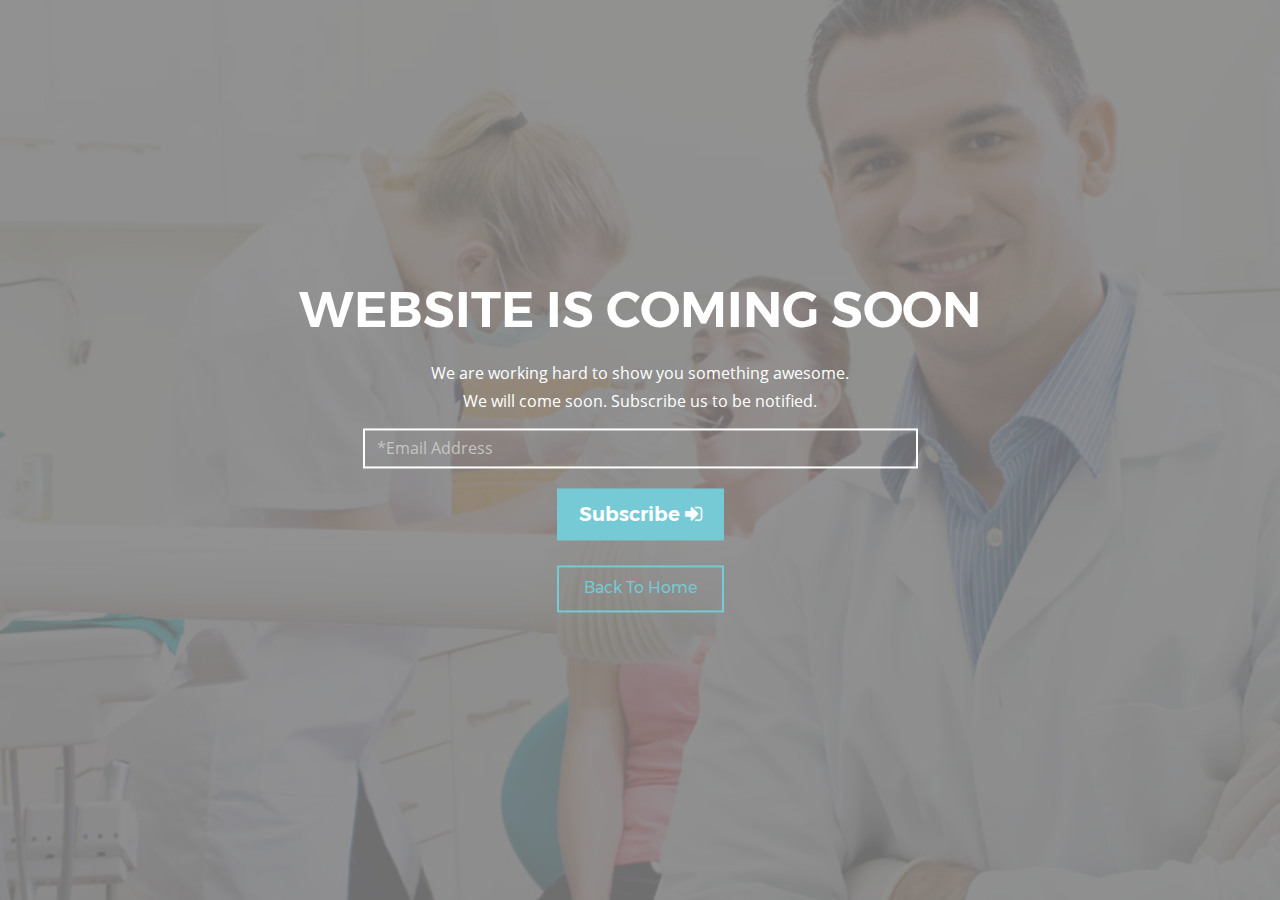
<file: under-construction.html>
<!DOCTYPE html>
<html dir="ltr" lang="en">
<head>

	<!-- Meta Tags -->
	<meta name="viewport" content="width=device-width,initial-scale=1.0"/>
	<meta http-equiv="content-type" content="text/html; charset=UTF-8"/>
	<meta name="description" content="DentalHome - Health, Medical And Dentist HTML5 Responsive Template">
	<meta name="keywords" content="clinic, tooth, dentistry, dental help, dental practice, dental service, dentist, doctor, dental health, medical, medicine, hospital">
	<meta name="author" content="a3themes">


	<title>DentalHome - Health, Medical And Dentist HTML5 Responsive Template</title>
	
	<!--Favicon Icon-->
	<link rel="icon" type="image/png" href="img/favicon.png">

	<!--Style Sheet-->
	<link rel="stylesheet" href="css/slicknav.css">
	<link rel="stylesheet" href="css/animate.css">
	<link rel="stylesheet" href="css/font-awesome.min.css">
	<link rel="stylesheet" href="css/owl.carousel.min.css">
	<link rel="stylesheet" href="css/owl.theme.default.min.css">
	<link rel="stylesheet" href="css/magnific-popup.css">
	<link rel="stylesheet" href="css/superfish.css">
	<link rel="stylesheet" href="css/bootstrap.min.css">
	<link rel="stylesheet" href="css/bootstrap-theme.min.css">

	<!-- Main Stylesheet -->
	<link rel="stylesheet" href="style.css">
	
</head>
<body>

	
	<!--Preloader Start-->
	<div id="preloader">
		<div id="status"></div>
	</div>
	<!--Preloader Start End-->

		<div class="page-wrapper">
		
		<!-- Under Constrution Start -->
		<section class="under-construction-v1">
			<div class="overlay"></div>
			<div class="inner">
				<div class="container">
					<div class="row">
						<div class="col-md-12">
							<h2>Website is Coming Soon</h2>
							<p>
								We are working hard to show you something awesome.
							</p>
							<p>
								We will come soon. Subscribe us to be notified.
							</p>
							<div class="gap-small"></div>
							<div class="newsletter">
								<form action="#" class="form-horizontal cform-1" method="post">
									<div class="form-group">
										<div class="col-sm-3"></div>
		                                <div class="col-sm-6">
		                                    <input type="email" class="form-control" placeholder="*Email Address" name="name1" required="required">
		                                </div>
										<div class="col-sm-3"></div>
		                            </div>	                           
		                            <div class="form-group">
					                    <div class="col-sm-12">
					                    	<button class="btn btn-success" type="submit">
					                    		Subscribe <i class="fa fa-sign-in"></i>
					                    	</button>
					                    </div>
					                </div>			 
								</form>

								<p class="home"><a href="index.html">Back To Home</a></p>
							</div>
						</div>
					</div>
				</div>
			</div>
		</section>
		<!-- Under Constrution End -->
					

	</div>

	<script src="js/jquery-2.2.4.min.js"></script>
	<script src="js/bootstrap.min.js"></script>
	<script src="js/superfish.js"></script>
	<script src="js/jquery.mixitup.min.js"></script>
	<script src="js/jquery.magnific-popup.min.js"></script>
	<script src="js/owl.carousel.min.js"></script>
	<script src="js/owl.animate.js"></script>
	<script src="js/jquery.slicknav.js"></script>
	<script src="js/jquery.counterup.js"></script>
	<script src="js/waypoints.min.js"></script>
	<script src="js/custom.js"></script>
	
</body>
</html>
</file>
<file: css/superfish.css>
/*** ESSENTIAL STYLES ***/
.sf-menu, .sf-menu * {
	margin: 0;
	padding: 0;
	list-style: none;
}
.sf-menu li {
	position: relative;
}
.sf-menu ul {
	position: absolute;
	display: none;
	top: 100%;
	left: 0;
	z-index: 99;
}
.sf-menu > li {
	float: left;
}
.sf-menu li:hover > ul,
.sf-menu li.sfHover > ul {
	display: block;
}

.sf-menu a {
	display: block;
	position: relative;
}
.sf-menu ul ul {
	top: 0;
	left: 100%;
}


/*** DEMO SKIN ***/
.sf-menu {
	float: left;
	margin-bottom: 1em;
}
.sf-menu ul {
	box-shadow: 2px 2px 6px rgba(0,0,0,.2);
	min-width: 12em; /* allow long menu items to determine submenu width */
	*width: 12em; /* no auto sub width for IE7, see white-space comment below */
}
.sf-menu a {
	border-left: 1px solid #fff;
	border-top: 1px solid #dFeEFF; /* fallback colour must use full shorthand */
	border-top: 1px solid rgba(255,255,255,.5);
	padding: .75em 1em;
	text-decoration: none;
	zoom: 1; /* IE7 */
}
.sf-menu a {
	color: #13a;
}
.sf-menu li {
	background: #BDD2FF;
	white-space: nowrap; /* no need for Supersubs plugin */
	*white-space: normal; /* ...unless you support IE7 (let it wrap) */
	-webkit-transition: background .2s;
	transition: background .2s;
}
.sf-menu ul li {
	background: #AABDE6;
}
.sf-menu ul ul li {
	background: #9AAEDB;
}
.sf-menu li:hover,
.sf-menu li.sfHover {
	background: #CFDEFF;
	/* only transition out, not in */
	-webkit-transition: none;
	transition: none;
}

/*** arrows (for all except IE7) **/
.sf-arrows .sf-with-ul {
	padding-right: 2.5em;
	*padding-right: 1em; /* no CSS arrows for IE7 (lack pseudo-elements) */
}
/* styling for both css and generated arrows */
.sf-arrows .sf-with-ul:after {
	content: '';
	position: absolute;
	top: 50%;
	right: 1em;
	margin-top: -3px;
	height: 0;
	width: 0;
	/* order of following 3 rules important for fallbacks to work */
	border: 5px solid transparent;
	border-top-color: #dFeEFF; /* edit this to suit design (no rgba in IE8) */
	border-top-color: rgba(255,255,255,.5);
}
.sf-arrows > li > .sf-with-ul:focus:after,
.sf-arrows > li:hover > .sf-with-ul:after,
.sf-arrows > .sfHover > .sf-with-ul:after {
	border-top-color: white; /* IE8 fallback colour */
}
/* styling for right-facing arrows */
.sf-arrows ul .sf-with-ul:after {
	margin-top: -5px;
	margin-right: -3px;
	border-color: transparent;
	border-left-color: #dFeEFF; /* edit this to suit design (no rgba in IE8) */
	border-left-color: rgba(255,255,255,.5);
}
.sf-arrows ul li > .sf-with-ul:focus:after,
.sf-arrows ul li:hover > .sf-with-ul:after,
.sf-arrows ul .sfHover > .sf-with-ul:after {
	border-left-color: white;
}
</file>
<file: style.css>
/**
 * Stylesheet:  style.css
 * Theme:       DentalHome - Health, Medical And Dentist HTML5 Responsive Template
 * Version:     1.0
 * Author:      a3themes
 * URL:         http://www.themeforest.net/user/a3themes
 * 
 */
/* Table of contents
=================================================
1. Import CSS and Google Fonts
2. Global Styles
3. Preloader
4. Header
5. Sticky Header
6. Sf Menu
7. Slider
8. About
9. Parallex
14. Gallery
15. Service
16. Doctor
17. Doctor - Details
18. Counter
19. Scroll to Top
20. Testimonial
21. Contact
22. 404 Error
23. Blog
24. Blog-Sidebar
25. Blog-Details
26. Comment
27. Under Construction
28. FAQ
29. Featured Box
30. Reservation
31. Footer - Top
32. Footer - Main
33. Footer - Bottom
34. Google Map
=================================================
*/
/*
=======================
Global Styles
=======================
 */

* {
    margin: 0;
    padding: 0;
    outline: 0 !important;
}
h1,
h2,
h3,
h4,
h5,
h6 {
    color: #6c6c6c;
    font-family: 'montserrat_semibold';
    margin: 0px;
}
p {
    color: #6c6c6c;
    font-family: 'opensans_regular';
    margin: 0px;
}
a {
    color: #6c6c6c;
    cursor: pointer;
    font-family: 'montserrat_regular';
    text-decoration: none;
}
input [type="submit"] {
    cursor: pointer;
}
ul {
    margin: 0;
    padding: 0;
}
li {
    list-style-type: none;
}
img {
    border: 0;
}
html {
    overflow-x: hidden;
}
body {
    font-family: 'opensans_regular';
    background: #fff;
    font-size: 14px;
    overflow-x: hidden;
}
.bg-gray {
    background: #f6f6f6;
    width: 100%;
    height: auto;
}
.gap-30 {
    width: 100%;
    height: 30px;
    overflow: hidden;
}
.heading-col {
    text-align: center;
}
.heading-col h2 {
    font-size: 30px;
    font-weight: 700;
    color: #6c6c6c;
    text-transform: uppercase;
    text-align: center;
}
.heading-col .border {
    width: 80px;
    height: 2px;
    background: #0ba1b6;
    display: inline-block;
}
.heading-col p {
    line-height: 20px;
    font-size: 16px;
    text-align: center;
    padding-top: 10px;
    padding-bottom: 15px;
    font-family: 'montserrat_regular';
}
/* 
============
Embed Fonts
============
*/

@font-face {
    font-family: 'montserrat_bold';
    src: url('fonts/montserrat-bold.eot');
    /* IE9 Compat Modes */
    
    src: url('fonts/montserrat-bold.eot?#iefix') format('embedded-opentype'),
    /* IE6-IE8 */
    
    url('fonts/montserrat-bold.woff2') format('woff2'),
    /* Super Modern Browsers */
    
    url('fonts/montserrat-bold.woff') format('woff'),
    /* Pretty Modern Browsers */
    
    url('fonts/montserrat-bold.ttf') format('truetype'),
    /* Safari, Android, iOS */
    
    url('fonts/montserrat-bold.svg#svgFontName') format('svg');
    /* Legacy iOS */
}
@font-face {
    font-family: 'montserrat_light';
    src: url('fonts/montserrat-light.eot');
    /* IE9 Compat Modes */
    
    src: url('fonts/montserrat-light.eot?#iefix') format('embedded-opentype'),
    /* IE6-IE8 */
    
    url('fonts/montserrat-light.woff2') format('woff2'),
    /* Super Modern Browsers */
    
    url('fonts/montserrat-light.woff') format('woff'),
    /* Pretty Modern Browsers */
    
    url('fonts/montserrat-light.ttf') format('truetype'),
    /* Safari, Android, iOS */
    
    url('fonts/montserrat-light.svg#svgFontName') format('svg');
    /* Legacy iOS */
}
@font-face {
    font-family: 'montserrat_medium';
    src: url('fonts/montserrat-medium.eot');
    /* IE9 Compat Modes */
    
    src: url('fonts/montserrat-medium.eot?#iefix') format('embedded-opentype'),
    /* IE6-IE8 */
    
    url('fonts/montserrat-medium.woff2') format('woff2'),
    /* Super Modern Browsers */
    
    url('fonts/montserrat-medium.woff') format('woff'),
    /* Pretty Modern Browsers */
    
    url('fonts/montserrat-medium.ttf') format('truetype'),
    /* Safari, Android, iOS */
    
    url('fonts/montserrat-medium.svg#svgFontName') format('svg');
    /* Legacy iOS */
}
@font-face {
    font-family: 'montserrat_regular';
    src: url('fonts/montserrat-regular.eot');
    /* IE9 Compat Modes */
    
    src: url('fonts/montserrat-regular.eot?#iefix') format('embedded-opentype'),
    /* IE6-IE8 */
    
    url('fonts/montserrat-regular.woff2') format('woff2'),
    /* Super Modern Browsers */
    
    url('fonts/montserrat-regular.woff') format('woff'),
    /* Pretty Modern Browsers */
    
    url('fonts/montserrat-regular.ttf') format('truetype'),
    /* Safari, Android, iOS */
    
    url('fonts/montserrat-regular.svg#svgFontName') format('svg');
    /* Legacy iOS */
}
@font-face {
    font-family: 'montserrat_semibold';
    src: url('fonts/montserrat-semibold.eot');
    /* IE9 Compat Modes */
    
    src: url('fonts/montserrat-semibold.eot?#iefix') format('embedded-opentype'),
    /* IE6-IE8 */
    
    url('fonts/montserrat-semibold.woff2') format('woff2'),
    /* Super Modern Browsers */
    
    url('fonts/montserrat-semibold.woff') format('woff'),
    /* Pretty Modern Browsers */
    
    url('fonts/montserrat-semibold.ttf') format('truetype'),
    /* Safari, Android, iOS */
    
    url('fonts/montserrat-semibold.svg#svgFontName') format('svg');
    /* Legacy iOS */
}
@font-face {
    font-family: 'opensans_bold';
    src: url('fonts/opensans-bold.eot');
    /* IE9 Compat Modes */
    
    src: url('fonts/opensans-bold.eot?#iefix') format('embedded-opentype'),
    /* IE6-IE8 */
    
    url('fonts/opensans-bold.woff2') format('woff2'),
    /* Super Modern Browsers */
    
    url('fonts/opensans-bold.woff') format('woff'),
    /* Pretty Modern Browsers */
    
    url('fonts/opensans-bold.ttf') format('truetype'),
    /* Safari, Android, iOS */
    
    url('fonts/opensans-bold.svg#svgFontName') format('svg');
    /* Legacy iOS */
}
@font-face {
    font-family: 'opensans_light';
    src: url('fonts/opensans-light.eot');
    /* IE9 Compat Modes */
    
    src: url('fonts/opensans-light.eot?#iefix') format('embedded-opentype'),
    /* IE6-IE8 */
    
    url('fonts/opensans-light.woff2') format('woff2'),
    /* Super Modern Browsers */
    
    url('fonts/opensans-light.woff') format('woff'),
    /* Pretty Modern Browsers */
    
    url('fonts/opensans-light.ttf') format('truetype'),
    /* Safari, Android, iOS */
    
    url('fonts/opensans-light.svg#svgFontName') format('svg');
    /* Legacy iOS */
}
@font-face {
    font-family: 'opensans_regular';
    src: url('fonts/opensans-regular.eot');
    /* IE9 Compat Modes */
    
    src: url('fonts/opensans-regular.eot?#iefix') format('embedded-opentype'),
    /* IE6-IE8 */
    
    url('fonts/opensans-regular.woff2') format('woff2'),
    /* Super Modern Browsers */
    
    url('fonts/opensans-regular.woff') format('woff'),
    /* Pretty Modern Browsers */
    
    url('fonts/opensans-regular.ttf') format('truetype'),
    /* Safari, Android, iOS */
    
    url('fonts/opensans-regular.svg#svgFontName') format('svg');
    /* Legacy iOS */
}
@font-face {
    font-family: 'opensans_semibold';
    src: url('fonts/opensans-semibold.eot');
    /* IE9 Compat Modes */
    
    src: url('fonts/opensans-semibold.eot?#iefix') format('embedded-opentype'),
    /* IE6-IE8 */
    
    url('fonts/opensans-semibold.woff2') format('woff2'),
    /* Super Modern Browsers */
    
    url('fonts/opensans-semibold.woff') format('woff'),
    /* Pretty Modern Browsers */
    
    url('fonts/opensans-semibold.ttf') format('truetype'),
    /* Safari, Android, iOS */
    
    url('fonts/opensans-semibold.svg#svgFontName') format('svg');
    /* Legacy iOS */
}
/* 
============
Preloader
============
*/

#preloader {
    position: fixed;
    top: 0;
    left: 0;
    right: 0;
    bottom: 0;
    background-color: #fff;
    z-index: 99999999;
}
#status {
    width: 200px;
    height: 200px;
    position: absolute;
    left: 50%;
    top: 50%;
    background: url(img/preloader.gif);
    background-repeat: no-repeat;
    background-position: center;
    margin: -100px 0 0 -100px;
}
/*
=======================
header top
=======================
*/

.header-top {
    width: 100%;
    height: auto;
    padding: 6px 0;
    background: #0ba1b6;
    overflow: hidden;
}
.header-top .inner {
    padding: 16px 0 16px;
}
.header-top .phone-part p {
    font-size: 12px;
    color: #fff;
    font-weight: 400;
}
.header-top .phone-part p.bold {
    font-size: 16px;
    color: #fff;
    font-weight: 600;
}
.header-top .phone-part .phone {
    float: right;
}
.header-top .phone-part .icon {
    float: left;
    width: 30px;
    height: 30px;
    background: #fff;
    text-align: center;
    line-height: 30px;
    font-size: 22px;
    margin-right: 10px;
    margin-top: 2px;
    border-radius: 4px;
}
.header-top .phone-part .icon i {
    color: #0ba1b6;
}
.header-top .phone-part .text {
    float: left;
    margin-right: 10px;
}
.header-top .phone-part .text h3 {
    color: #fff;
    font-size: 15px;
    font-family: 'montserrat_regular';
    padding-top: 10px;
}
.header-top .phone-part .opening {
    float: left;
}
.header-top .social {} .header-top .social ul {
    float: left;
}
.header-top .social ul li {
    float: left;
    margin-left: 10px;
}
.header-top .social ul li a {
    font-size: 18px;
    color: #fff;
    line-height: 35px;
    text-align: center;
}
.header-top .social ul li a i {
    width: 30px;
    height: 30px;
    background: transparent;
    line-height: 30px;
    -webkit-transition: all 0.4s ease;
    transition: all 0.4s ease;
    border-radius: 50%;
    -webkit-border-radius: 50%;
}
.header-top .social ul li a i:hover {
    background: #fff;
    color: #0ba1b6;
}

/*
=======================
 MainMenu section
=======================
 */

header {
    width: 100%;
    background: transparent;
    -webkit-transition: all 0.4s ease;
    transition: all 0.4s ease;
    z-index: 99999;
}
header .logo {
    float: left;
    -webkit-transition: background .2s;
    transition: background .2s;
}
header .logo img {
    max-height: 50px;
    margin: 18px 0 10px;
}
header .nav-wrapper {
    float: right;
}
header .nav-wrapper ul {
    float: right;
}
/*
=======================
Sticky Header
=======================
 */

header.sticky {
    position: fixed;
    background: #fff;
    left: 0;
    top: 0;
    width: 100%;
    height: 60px;
    z-index: 99999;
    box-shadow: 0 1px 3px rgba(111, 110, 110, 0.4);
}
header.sticky .logo img {
    height: 40px;
    margin-top: 10px;
}
header.sticky .sf-menu .menu-description {
    display: none;
}
header.sticky .sf-menu li a {
    padding: 10px 18px;
}
header.sticky .sf-menu li li a {
    padding-top: 3px;
    padding-bottom: 3px;
}
header.sticky .sf-menu > li {
    margin-top: 10px;
}
header.sticky .sf-menu > li:last-child > a {
    padding-bottom: 9px;
}
header.sticky .sf-menu > li {
    margin-top: 0;
    height: 60px;
    line-height: 40px;
}
/*
=======================
DropDown Menu
=======================
 */

.sf-menu {
    margin-bottom: 0;
}
.sf-menu ul {
    box-shadow: none;
    border-top: 0;
}
.sf-menu a {
    padding-top: 0;
    padding-bottom: 0;
    font-weight: normal;
}
.sf-menu li.current-menu-item a {
    color: #0ba1b6;
}
.sf-menu li {
    text-transform: none;
    background: none;
}
.sf-menu li li {
    min-width: 170px;
    height: auto;
    line-height: 30px;
    background: #0ba1b6;
    color: #fff;
    margin-right: 0;
    border-bottom: 1px solid #f2f3f3;
    -webkit-transition: height 200ms ease-in;
    -moz-transition: height 200ms ease-in;
    -o-transition: height 200ms ease-in;
    transition: height 200ms ease-in;
}
.sf-menu li li:last-child {
    border-bottom: 0;
}
.sf-menu li li:hover {
    background: #f2f3f3;
}
.sf-menu li li:hover > ul {
    -moz-animation: slideInRight 0.3s ease;
    -webkit-animation: slideInRight 0.3s ease;
    animation: slideInRight 0.3s ease;
}
.sf-menu li li:hover a {
    padding-left: 25px;
    font-weight: normal;
}
.sf-menu li li:hover li a {
    padding-left: 15px;
}
.sf-menu li li a {
    font-weight: normal !important;
    font-size: 13px;
    -webkit-transition: all 0.4s ease;
    -moz-transition: all 0.4s ease;
    -o-transition: all 0.4s ease;
    transition: all 0.4s ease;
    padding: 0;
    padding-left: 15px;
    padding-top: 4px;
    padding-bottom: 4px;
    text-decoration: none;
    color: #fff;
}
.sf-menu li li li {
    background: #0ba1b6;
    border-left: 1px solid #f2f3f3;
    margin-left: -1px;
}
.sf-menu li li li a {
    color: #2a2a2a;
}
.sf-menu li li li a:hover {
    color: #2a2a2a;
    padding-left: 25px;
}
.sf-menu li a {
    font-family: 'montserrat_regular';
    text-transform: uppercase;
    color: #fff;
    border: 0;
    font-size: 16px;
    font-weight: 400;
    padding: 10px 21px;
    text-transform: none;
}
.sf-menu li:hover {
    background: none;
}
.sf-menu li:hover > ul {
    display: block;
    -moz-animation: zoomIn 0.3s ease;
    -webkit-animation: zoomIn 0.3s ease;
    animation: zoomIn 0.3s ease;
}
.sf-menu li:hover a {
    color: #0ba1b6;
}
.sf-menu li:hover li a {
    color: #000;
}
.sf-menu li:hover li:hover {
    color: #fff;
}
.sf-menu li.sfHover {
    background: none;
    font-weight: bold;
}
.sf-menu > li {
    margin-top: 25px;
    text-transform: uppercase;
}
.sf-menu > li > a {
    font-family: 'montserrat_semibold';
    font-weight: 600;
    font-size: 14px;
    text-transform: uppercase;
    color: #323f52;
    text-decoration: none;
}
.sf-menu > li {
    margin-top: 0;
    height: 90px;
    line-height: 70px;
}
.sf-menu li:hover li a {
    background: #0ba1b6;
    color: #fff;
}
.sf-menu li:hover li:hover a {
    background: #fff;
    color: #0ba1b6;
}
.sf-menu li:hover li:hover li a {
    background: #0ba1b6;
    color: #fff;
}
.sf-menu li:hover li:hover li:hover a {
    background: #fff;
    color: #0ba1b6;
}
.sf-with-ul:after {
    display: none;
}
/*
=======================
Slider  
=======================
*/

.owl-theme .owl-dots {
    cursor: pointer;
}
.owl-theme .owl-dots .owl-dot span {
    width: 14px;
    height: 14px;
    margin: 5px 7px;
    background: #fff;
    display: block;
    -webkit-backface-visibility: visible;
    transition: opacity .2s ease;
    border-radius: 0px;
    border: 1px solid #fff;
}
.owl-theme .owl-dots .owl-dot.active span {
    background: #0ba1b6;
}
.owl-theme .owl-dots .owl-dot span {
    background: transparent;
}
.owl-theme .owl-dots .owl-dot:hover span {
    background: transparent;
}
.slide-carousel {
    overflow: hidden;
    position: relative;
    margin-bottom: -10px;
}
.slide-carousel .overlay {
    position: absolute;
    top: 0;
    left: 0;
    width: 100%;
    height: 100%;
    background: #333;
    opacity: 0.7;
}
.slide-carousel .item {
    height: 580px;
    background: #4BCAFF;
    text-align: center;
    background-repeat: no-repeat;
    background-position: center;
    -webkit-background-size: cover;
    background-size: cover;
}
.slide-carousel .item .photo {
    width: 100%;
    height: 100%;
}
.slide-carousel .item .text {
    padding-top: 15%;
    text-align: center;
    position: relative;
    z-index: 99;
}
.slide-carousel .item .text h2 {
    font-size: 40px;
    text-transform: uppercase;
    font-weight: 600;
    color: #fff;
    margin-bottom: 15px;
    display: inline-block;
    -webkit-animation-duration: .8s;
    animation-duration: .8s;
    -webkit-animation-delay: 0s;
    animation-delay: 0s;
}
.slide-carousel .item .text h3 {
    font-family: 'montserrat_light';
    font-size: 20px;
    line-height: 32px;
    text-transform: none;
    color: #fff;
    margin-bottom: 15px;
    display: inline-block;
    -webkit-animation-duration: .8s;
    animation-duration: .8s;
    -webkit-animation-delay: .4s;
    animation-delay: .4s;
}
.slide-carousel .item .text p {
    font-family: 'montserrat_regular';
    font-size: 18px;
    color: #fff;
    font-weight: 400;
    margin-top: 20px;
    text-transform: uppercase;
    -webkit-animation-duration: .8s;
    animation-duration: .8s;
    -webkit-animation-delay: .8s;
    animation-delay: .8s;
}
.slide-carousel .item .text p a {
    border: 2px solid #0ba1b6;
    padding: 10px 20px;
    background: #0ba1b6;
    color: #fff;
    text-decoration: none;
    -webkit-transition: ease .4s all;
    -moz-transition: ease .4s all;
    -ms-transition: ease .4s all;
    -o-transition: ease .4s all;
    transition: ease .4s all;
}
.slide-carousel .item .text p a:hover {
    background: transparent;
    color: #fff;
    border: 2px solid #fff;
}
.slide-carousel .owl-prev {
    display: block;
    position: absolute;
    top: 44%;
    left: 0;
}
.slide-carousel .owl-next {
    display: block;
    position: absolute;
    top: 44%;
    right: 0;
}
.slide-carousel .owl-dots {
    position: absolute;
    text-align: center;
    left: 0;
    right: 0;
    bottom: 15%;
}
.slide-carousel .owl-nav [class*=owl-] {
    font-size: 20px;
    font-weight: bold;
    width: 40px;
    height: 40px;
    line-height: 40px;
    border-radius: 50%;
    padding: 0;
    text-align: center;
    background: #2a2a2a;
    color: #f2f3f3;
}
.slide-carousel .owl-nav [class*=owl-]:hover {
    background: #fff;
    color: #0ba1b6;
}
.slide-single-page {
    height: 200px;
}
.slide-single-page .text {
    padding-top: 0 !important;
}
.slide-single-page .text-page {
    height: 200px;
    padding-top: 0;
}
.slide-single-page .text-page .this-item {
    width: 100%;
    height: 200px;
    display: table;
    text-align: center;
}
.slide-single-page .text-page .this-item h2 {
    display: table-cell;
    vertical-align: middle;
    font-size: 30px;
}
.owl-carousel .owl-wrapper,
.owl-carousel .owl-item {
    -webkit-backface-visibility: hidden;
    -moz-backface-visibility: hidden;
    -ms-backface-visibility: hidden;
    -webkit-transform: translate3d(0, 0, 0);
    -moz-transform: translate3d(0, 0, 0);
    -ms-transform: translate3d(0, 0, 0);
}
/*
========================
Our Choose
========================
 */

.choose {
    padding: 60px 0px;
}

.choose .box-col {
    width: 100%;
    height: auto;
    background: #0ba1b6;
    padding: 35px 0px;
    margin-top: 30px;
    /*background-repeat: no-repeat;
    -webkit-background-size: cover;
    background-size: cover;
    background-position: center center;*/
    -webkit-transition: ease .4s all;
    -moz-transition: ease .4s all;
    -ms-transition: ease .4s all;
    -o-transition: ease .4s all;
    transition: ease .4s all;
    position: relative;
}
.choose .box-col .overlay {
    position: absolute;
    top: 0;
    left: 0;
    width: 100%;
    height: 100%;
    background: #0ba1b6;
    opacity: 0.7;
    z-index: 99;
}
.choose .box-col .icon {
    position: relative;
    z-index: 999;
}
.choose .box-col .icon p {
    text-align: center;
    font-size: 46px;
    padding-bottom: 15px;
    color: #0ba1b6;
}
.choose .box-col .icon p i {
    line-height: 80px;
    width: 80px;
    height: 80px;
    background: #fff;
    border-radius: 50%;
    -webkit-transition: ease .4s all;
    -moz-transition: ease .4s all;
    -ms-transition: ease .4s all;
    -o-transition: ease .4s all;
    transition: ease .4s all;
}
.choose .box-col:hover {
    background: #333;
}
.choose .box-col:hover p {
    color: #fff;
}
.choose .box-col:hover p i {
    background: #fff;
    color: #333;
}
.choose .box-col .text {
    position: relative;
    z-index: 999;
}
.choose .box-col .text p {
    text-align: center;
    font-size: 20px;
    color: #fff;
    font-weight: normal;
    line-height: 25px;
}
/*
=======================
Service Start
=======================
 */

.service {
    width: 100%;
    height: auto;
    overflow: hidden;
    padding: 60px 0px 30px 0;
}
.service .media {
    padding: 25px;
    border: 1px solid #C5C3C3;
    margin-top: 0px;
    margin-bottom: 30px;
    -webkit-transition: ease .4s all;
    -moz-transition: ease .4s all;
    -ms-transition: ease .4s all;
    -o-transition: ease .4s all;
    transition: ease .4s all;
}
.service .media .media-left {
    vertical-align: top;
}
.service .media .media-left p {
    text-align: center;
    padding-right: 10px;
}
.service .media i {
    width: 60px;
    height: 60px;
    background: green;
    color: #000;
    border-radius: 50%;
    font-size: 32px;
    line-height: 60px;
    color: #fff;
    background: #0ba1b6;
    border: 2px solid transparent;
    -webkit-transition: ease .4s all;
    -moz-transition: ease .4s all;
    -ms-transition: ease .4s all;
    -o-transition: ease .4s all;
    transition: ease .4s all;
}
.service .media:hover i {
    color: #0ba1b6;
    background: #fff;
    border: 2px solid #0ba1b6;
}
.service .media:hover {
    background: #0ba1b6;
    border-color: #0ba1b6;
}
.service .media:hover h4,
.service .media:hover p {
    color: #fff;
}
.service .media .media-body {
    text-align: left;
}
.service .media .media-body h4 {
    font-weight: 700;
    margin-bottom: 15px;
}
.service .media .media-body p {
    font-size: 14px;
    font-family: 'opensans_regular';
}
/*
=======================
Counter
=======================
 */

.auto-script {
    width: 100%;
    height: auto;
    background: url(img/slide2.jpg);
    background-repeat: no-repeat;
    background-position: center center;
    -webkit-background-size: cover;
    background-size: cover;
    background-attachment: fixed;
    padding: 70px 0;
    position: relative;
}
.auto-script .overley {
    position: absolute;
    top: 0;
    left: 0;
    width: 100%;
    height: 100%;
    background: rgba(0, 0, 0, 0.75);
}
.auto-script i {
    width: 70px;
    height: 70px;
    line-height: 70px;
    border: 1px solid #fff;
    color: #fff;
    background: transparent;
    font-size: 46px;
    text-align: center;
    margin-bottom: 20px;
}
.auto-script h4 {
    color: #fff;
    font-size: 30px;
}
.auto-script h5 {
    color: #fff;
    font-size: 22px;
}
.auto-script .media {
    text-align: center;
}
.auto-script .media-left {
    display: inline-block;
    text-align: center;
    padding-right: 0;
    margin-bottom: 10px;
}
.auto-script .media-body {
    display: inline;
    text-align: center;
}
/*
=================================
All Page header Background Css
=================================
*/

#uni {
    width: 100%;
    height: 300px;
    background: url(img/service.jpg);
    background-repeat: no-repeat;
    -webkit-background-size: cover;
    background-size: cover;
    background-position: center;
    position: relative;
}
#universal {
    position: absolute;
    top: 0;
    left: 0;
    height: 300px;
    width: 100%;
    background: rgba(0, 0, 0, .75);
}
.service-bg h2 {
    text-align: center;
    padding-top: 120px;
    color: #fff;
    font-size: 30px;
    font-weight: normal;
    text-transform: uppercase;
}
.service-bg p {
    text-align: center;
    color: #ddd;
    text-transform: capitalize;
    font-size: 14px;
    padding-top: 15px;
}
.service-bg p a {
    color: #ddd;
    text-decoration: none;
    text-transform: capitalize
}
.service-bg p a:hover {
    color: #0ba1b6;
}
/*
==========================
Doctor 
==========================
 */

.doctor {
    padding-top: 60px;
    padding-bottom: 60px;
    overflow: hidden;
}
.size {
    padding-top: 30px;
}
.doctor .heading {
    margin-bottom: 15px;
    text-align: center;
}
.doctor-inner .inner {
    border: 1px solid #0ba1b6;
}
.doctor .chef-inner {
    position: relative;
}
.doctor .text {
    background: #fff;
    padding: 20px;
    text-align: center;
}
.doctor .text h3 {
    color: #2a2a2a;
    font-weight: 700;
    font-size: 20px;
    margin-bottom: 10px;
    font-family: 'montserrat_bold';
}
.doctor .text h3 a {
    font-family: 'montserrat_semibold';
    text-transform: uppercase;
    color: #555555;
    text-decoration: none;
}
.doctor .text h3 a:hover {
    color: #0ba1b6;
}
.doctor .text h4 {
    font-family: 'montserrat_regular';
    font-size: 14px;
    font-weight: 400;
    margin-bottom: 25px;
}
.doctor .text p.button {
    margin-top: 20px;
    padding-bottom: 10px;
}
.doctor .text p.button a {
    background: #0ba1b6;
    color: #fff;
    padding: 8px 14px;
    font-size: 14px;
    text-decoration: none;
    -webkit-transition: ease .4s all;
    -moz-transition: ease .4s all;
    -ms-transition: ease .4s all;
    -o-transition: ease .4s all;
    transition: ease .4s all;
}
.doctor .text p.button a:hover {
    background: #fff;
    color: #0ba1b6;
    border: 1px solid #0ba1b6;
}
.doctor .item {
    padding-top: 30px;
}
.doctor .item .thumb {
    position: relative;
    overflow: hidden;
}
.doctor .item .thumb img {
    width: 100%;
}
.doctor .item .thumb .overlay {
    width: 100%;
    height: 100%;
    opacity: 0;
    filter: alpha(opacity=0);
    position: absolute;
    top: 0;
    left: 0;
    -webkit-transform: scale(0.2);
    -ms-transform: scale(0.2);
    -o-transform: scale(0.2);
    transform: scale(0.2);
    -webkit-transition: all 300ms ease;
    transition: all 300ms ease;
    background: #333;
}
.doctor .item:hover .thumb img {
    width: 100%;
}
.doctor .item:hover .thumb .overlay {
    opacity: 0.5;
    filter: alpha(opacity=1);
    -webkit-transform: scale(1);
    -ms-transform: scale(1);
    -o-transform: scale(1);
    transform: scale(1);
}
.doctor .item:hover .social-icons {
    opacity: 1;
    filter: alpha(opacity=1);
    top: 50%;
}
.doctor .item .social-icons {
    width: 100%;
    height: 100%;
    opacity: 0;
    filter: alpha(opacity=0);
    position: absolute;
    top: 30%;
    left: 0;
    margin-top: -20px;
    -webkit-transition: all 0.6s ease;
    transition: all 0.6s ease;
}
.doctor .item .social-icons ul {
    text-align: center;
    padding-left: 15px;
}
.doctor .item .social-icons ul li {
    list-style-type: none;
    display: inline-block;
    margin-bottom: 10px;
    margin-right: 10px;
}
.doctor .item .social-icons ul li a {
    width: 34px;
    height: 34px;
    line-height: 34px;
    background: #0ba1b6;
    color: #fff;
    display: block;
    text-align: center;
    border-radius: 50%;
    -webkit-border-radius: 50%;
    -moz-border-radius: 50%;
    transition: all 0.4s ease;
    -webkit-transition: all 0.4s ease;
    -moz-transition: all 0.4s ease;
    font-size: 18px !important;
}
.doctor .item .social-icons ul li a:hover {
    background: #fff;
    color: #0ba1b6;
}
/*
====================
Doctor Details
====================
 */

.doctor-detail {
    background: #fff;
    padding-top: 50px;
    padding-bottom: 20px;
}
.doctor-detail .chefs-single {
    margin-bottom: 30px;
}
.doctor-detail .chefs-single .text {
    background: #0ba1b6;
    text-align: center;
    padding: 25px 10px 15px;
}
.doctor-detail .chefs-single .text h2 {
    color: #fff;
    font-weight: 600;
    font-size: 24px;
    margin-bottom: 5px;
    font-family: 'montserrat_semibold';
}
.doctor-detail .chefs-single .text h3 {
    color: #fff;
    font-size: 16px;
    margin-bottom: 15px;
    font-weight: 400;
    font-family: 'montserrat_regular';
}
.doctor-detail .chefs-single .text p {
    color: #fff;
    font-weight: 400;
    font-size: 16px;
    font-family: 'opensans_regular';
}
.doctor-detail .chefs-single .thumb img {
    width: 100%;
    height: auto;
}
.doctor-detail .chefs-single .social .title {
    font-family: 'montserrat_semibold';
    text-align: center;
    color: #2a2a2a;
    margin-top: 25px;
    text-transform: uppercase;
    font-size: 14px;
}
.doctor-detail .chefs-single .social ul {
    margin-top: 15px;
    text-align: center;
}
.doctor-detail .chefs-single .social ul li {
    display: inline-block;
    list-style-type: none;
    margin-right: 5px;
}
.doctor-detail .chefs-single .social ul li a {
    width: 40px;
    height: 40px;
    line-height: 36px;
    font-size: 16px;
    text-align: center;
    display: block;
    background: transparent;
    border: 2px solid #0ba1b6;
    color: #0ba1b6;
    -webkit-transition: all 0.4s ease;
    transition: all 0.4s ease;
}
.doctor-detail .chefs-single .social ul li a:hover {
    background: #0ba1b6;
    color: #fff;
    border-color: #0ba1b6;
}
.doctor-detail .doctor-detail-tab .content {
    padding: 15px 0;
}
.doctor-detail .doctor-detail-tab .content h2 {
    color: #0ba1b6;
    font-size: 22px;
    margin-bottom: 10px;
    margin-top: 20px;
    font-family: 'montserrat_regular';
}
.doctor-detail .doctor-detail-tab .content p {
    color: #555555;
    font-weight: 400;
    font-size: 14px;
    line-height: 22px;
    margin-bottom: 15px;
    font-family: 'opensans_regular';
}
.doctor-detail .doctor-detail-tab .content ul li {
    list-style-position: inside;
}
.doctor-detail .doctor-detail-tab .nav-tabs {
    border-bottom: 0;
}
.doctor-detail .doctor-detail-tab .nav-tabs > li > a {
    font-family: 'montserrat_semibold';
    color: #2a2a2a;
    font-size: 14px;
    padding: 5px 10px;
    font-weight: 600;
    background: transparent;
    border: 2px solid #2a2a2a;
    border-radius: 0;
    margin-right: 10px;
    text-transform: uppercase;
}
.doctor-detail .doctor-detail-tab .nav-tabs > li.active > a {
    font-family: 'montserrat_semibold';
    color: #0ba1b6;
    font-size: 14px;
    padding: 5px 10px;
    font-weight: 600;
    background: transparent;
    border: 2px solid #0ba1b6;
    border-radius: 0;
    text-transform: uppercase;
}
.doctor-detail .testimonial-content {
    padding-bottom: 10px;
    margin-bottom: 20px;
    border-bottom: 0;
}
.doctor-detail .testimonial-content:last-child {
    border-bottom: 0;
}
.doctor-detail .testimonial-content .top {
    overflow: hidden;
}
.doctor-detail .testimonial-content .top img {
    width: 60px;
    height: 60px;
    line-height: 60px;
    float: left;
    margin-right: 10px;
    margin-bottom: 10px;
    border-radius: 50%;
    -webkit-border-radius: 50%;
    -moz-border-radius: 50%;
}
.doctor-detail .testimonial-content .top h2 {
    font-weight: bold;
    margin-bottom: 5px;
    color: #2a2a2a;
    font-size: 16px;
}
.doctor-detail .testimonial-content .top h3 {
    color: #676767;
    font-size: 13px;
}
.doctor-detail .testimonial-content .bottom {
    color: #676767;
}
.doctor-detail .ask-question .btn-success {
    font-family: 'montserrat_regular';
    background: #0ba1b6;
    border-color: #0ba1b6;
    font-weight: 400;
    color: #fff;
    font-size: 16px;
    border-radius: 0;
    padding: 10px 20px;
    -webkit-transition: all 0.4s ease;
    transition: all 0.4s ease;
    text-shadow: none;
    box-shadow: none;
}
.doctor-detail .ask-question .btn-success:hover {
    background: #fff;
    border-color: #0ba1b6;
    color: #0ba1b6;
}
.doctor-detail .ask-question .form-control {
    border-radius: 0;
    box-shadow: none;
}
.doctor-detail .ask-question input[type="text"],
.doctor-detail .ask-question input[type="email"],
.doctor-detail .ask-question textarea {
    font-family: 'montserrat_regular';
    font-size: 13px;
    background: transparent;
    border: 1px solid #a3a3a3;
    color: #2a2a2a;
}
.doctor-detail .ask-question input[type="text"]:focus,
.doctor-detail .ask-question input[type="email"]:focus,
.doctor-detail .ask-question textarea:focus {
    border-color: #0ba1b6;
}
.doctor-detail .contact {
    background: #0ba1b6;
    margin-bottom: 20px;
    padding: 20px;
}
.doctor-detail .contact .icon {
    width: 60px;
    height: 60px;
    line-height: 60px;
    background: #2a2a2a;
    color: #0ba1b6;
    text-align: center;
    margin: 0 auto;
}
.doctor-detail .contact .icon i {
    font-size: 24px;
}
.doctor-detail .contact .text {
    text-align: center;
}
.doctor-detail .contact .text h4 {
    font-family: 'montserrat_bold';
    font-size: 24px;
    font-weight: 700;
    margin-top: 20px;
    color: #2a2a2a;
}
.doctor-detail .contact .text p {
    font-size: 14px;
    color: #2a2a2a;
    font-weight: 600;
}
/*
========================
Tewstmonial Section Css
========================
 */

.testimonial-v1 {
    padding-top: 60px;
    padding-bottom: 60px;
    overflow: hidden;
    position: relative;
    background-image: url(img/slide3.jpg);
    background-repeat: no-repeat;
    background-size: cover;
    background-position: center center;
    background-attachment: fixed;
}
.testimonial-v1 .overlay {
    position: absolute;
    top: 0;
    left: 0;
    width: 100%;
    height: 100%;
    background: rgba(0, 0, 0, 0.75);
}
.testimonial-v1 .container {
    position: relative;
    z-index: 9999;
}
.testimonial-v1 .testimonial-carousel {
    margin-top: 0px;
    text-align: center;
    position: relative;
    width: 70%;
    margin: 0 auto;
}
.testimonial-v1 .content .comment {
    padding: 20px;
    position: relative;
    background: #f2f3f3;
}
.testimonial-v1 .content .comment:after {
    position: absolute;
    left: 44px;
    bottom: -33px;
    color: #f2f3f3;
    font-size: 40px;
    content: '\f0d7';
    font-family: 'FontAwesome';
}
.testimonial-v1 .content .comment p {
    margin: 0 auto;
    color: #6c6b6b;
    font-size: 14px;
    font-weight: 400;
}
.testimonial-v1 .author {
    width: 100%;
    text-align: left;
    margin-top: 20px;
    padding-left: 20px;
}
.testimonial-v1 .photo {
    display: inline-block;
    margin-right: -4px;
    vertical-align: top;
}
.testimonial-v1 .photo img {
    width: 70px;
    height: 70px;
    float: right;
    margin-right: 15px;
    border-radius: 50%;
    -webkit-border-radius: 50%;
    -moz-border-radius: 50%;
}
.testimonial-v1 .text {
    display: inline-block;
    vertical-align: top;
}
.testimonial-v1 .text h3 {
    font-family: 'montserrat_medium';
    font-size: 24px;
    color: #fff;
    text-align: left;
    margin-top: 10px;
    margin-bottom: 10px;
}
.testimonial-v1 .text h4 {
    font-family: 'montserrat_regular';
    font-size: 14px;
    color: #fff;
    text-align: left;
}
.testimonial-v1 .owl-nav {
    margin-top: 20px;
}
.testimonial-v1 .owl-nav i {
    width: 18px;
    height: 18px;
    line-height: 18px;
    font-size: 20px;
    text-align: center;
}
.testimonial-v1 .owl-nav .owl-prev,
.testimonial-v1 .owl-nav .owl-next {
    color: #fff;
    position: absolute;
    background: none;
    top: 42%;
}
.testimonial-v1 .owl-nav .owl-prev i,
.testimonial-v1 .owl-nav .owl-next i {
    width: 40px;
    height: 40px;
    line-height: 36px;
    border-radius: 50%;
    text-align: center;
    background: #0ba1b6;
    font-size: 30px;
    font-weight: bold;
    -webkit-transition: all 0.4s ease;
    transition: all 0.4s ease;
    border: 2px solid transparent;
}
.testimonial-v1 .owl-nav .owl-prev i:hover,
.testimonial-v1 .owl-nav .owl-next i:hover {
    background: transparent;
    border: 2px solid #0ba1b6;
    color: #0ba1b6;
}
.testimonial-v1 .owl-nav .owl-prev {
    left: -135px;
}
.testimonial-v1 .owl-nav .owl-prev:hover {
    background: none;
}
.testimonial-v1 .owl-nav .owl-next {
    right: -135px;
}
.testimonial-v1 .owl-nav .owl-next:hover {
    background: none;
}
/*
=======================
Emergency
=======================
 */

.emergency {
    padding: 60px 0px;
}
.emergency .img {
    width: 100%;
    height: auto;
}
.emergency .img img {
    width: 100%;
    height: auto;
}
.emergency .inner {
    padding-top: 30px;
}
.emergency .left-part .part {
    overflow: hidden;
    padding-bottom: 20px;
}
.emergency .left-part .part:nth-child(3n) {
    padding-bottom: 0px;
}
.emergency .left-part .part .text {
    float: left;
    width: 73%;
    height: auto;
}
.emergency .left-part .part .text h2 {
    font-size: 22px;
    font-weight: 700;
    color: #6c6b6b;
    padding-top: 10px;
    text-align: right;
}
.emergency .left-part .part .text p {
    font-weight: 400;
    color: #6c6b6b;
    font-size: 14px;
    margin-top: 15px;
    text-align: right;
}
.emergency .left-part .part .icon {
    float: right;
    width: 23%;
    height: auto;
}
.emergency .left-part .part .icon p {
    color: #0ba1b6;
    font-size: 52px;
    text-align: center;
}
.emergency .right-part .part {
    overflow: hidden;
    padding-bottom: 20px;
}
.emergency .right-part .part:nth-child(3n) {
    padding-bottom: 0px;
}
.emergency .right-part .part .text {
    float: right;
    width: 73%;
    height: auto;
}
.emergency .right-part .part .text h2 {
    font-size: 22px;
    font-weight: 700;
    color: #6c6b6b;
    padding-top: 10px;
}
.emergency .right-part .part .text p {
    font-weight: 400;
    color: #6c6b6b;
    font-size: 14px;
    margin-top: 15px;
}
.emergency .right-part .part .icon {
    float: left;
    width: 23%;
    height: auto;
}
.emergency .right-part .part .icon p {
    color: #0ba1b6;
    font-size: 52px;
    text-align: center;
}
/*.emergency .right-part .part .icon p i{
    width: 80px;
    height: 80px;
    border-radius: 50%;
    line-height: 80px;
    color:#fff;
    background: #0ba1b6;
     -webkit-transition: ease .4s all;
    -moz-transition: ease .4s all;
    -ms-transition: ease .4s all;
    -o-transition: ease .4s all;
    transition: ease .4s all;
}
/*.emergency .right-part .part:hover .icon p i{
    background: #fff;
    color:#0ba1b6;
    border: 2px solid #0ba1b6;
}*/
/* 
=======================
Index Gullery Section
=======================
*/

.gallery-col {
    width: 100%;
    height: auto;
    overflow: hidden;
    padding-top: 60px;
    padding-bottom: 40px;
}
.gallery-col .no-padding {
    padding-left: 0;
    padding-right: 0;
}
.gallery-col ul {
    text-align: center;
    padding-bottom: 5px;
    padding-top: 30px;
}
.gallery-col ul li {
    font-family: 'montserrat_medium';
    list-style-type: none;
    display: inline-block;
    padding: 5px 15px 3px 15px;
    border: 2px solid #ddd;
    cursor: pointer;
    color: #515f67;
    font-size: 14px;
    margin-left: 15px;
}
.gallery-col ul li.active {
    border: 2px solid #0ba1b6;
    color: #0ba1b6;
}
.gallery-col .inner {
    width: 100%;
    height: auto;
    position: relative;
}
.gallery-col img {
    width: 100%;
    height: auto;
}
.gallery-col .plus {
    position: absolute;
    top: 50%;
    left: 50%;
    transform: translate(-50%, -50%);
    color: #0ba1b6;
    opacity: 0;
    -webkit-transition: all 0.4s ease;
    transition: all 0.4s ease;
}
.gallery-col .overlay {
    position: absolute;
    top: 0;
    left: 0;
    width: 100%;
    height: 100%;
    background: #000;
    opacity: 0;
    -webkit-transition: all 0.4s ease;
    transition: all 0.4s ease;
    transform: scale(0);
}
.gallery-col .inner:hover .plus {
    opacity: 1;
}
.gallery-col .inner:hover .overlay {
    opacity: 0.6;
    transform: scale(1);
}
.gallery-col .plus i {
    font-size: 20px;
}
/*
======================
All Page Gallery css
======================
 */

.gallery {
    padding-top: 50px;
    padding-bottom: 50px;
    text-align: center;
    background: #fff;
    position: relative;
}
.gallery .overlay {
    position: absolute;
    top: 0;
    left: 0;
    width: 100%;
    height: 100%;
    background: #2a2a2a;
    opacity: 0.7;
}
.gallery h2 {
    font-family: 'montserrat_semibold';
    font-size: 30px;
    font-weight: 600;
    text-transform: uppercase;
    color: #0ba1b6;
    text-align: center;
}
.gallery h3 {
    font-family: 'montserrat_semibold';
    display: inline-block;
    font-size: 24px;
    border-top: 1px dotted #f2f3f3;
    border-bottom: 1px dotted #f2f3f3;
    color: #f2f3f3;
    text-align: center;
    padding-top: 5px;
    padding-bottom: 10px;
    margin-bottom: 20px;
}
.gallery .menu-grid h2 {
    margin-bottom: 20px;
}
.gallery .menu-grid h3 {
    padding-top: 5px;
    padding-bottom: 5px;
}
.gallery .menu-grid-item {
    overflow: hidden;
    margin-bottom: 50px;
}
.gallery .item {
    margin-bottom: 30px;
    width: 100%;
}
.gallery .item .inner {
    position: relative;
    overflow: hidden;
    margin-bottom: 25px;
}
.gallery .item .inner:hover .desc {
    top: 0;
    opacity: 0.7;
    filter: alpha(opacity=70);
}
.gallery .item .photo img {
    width: 100%;
}
.gallery .item .desc {
    position: absolute;
    top: -10%;
    left: 0;
    width: 100%;
    height: 100%;
    opacity: 0;
    filter: alpha(opacity=0);
    background: rgba(0, 0, 0, .75);
    -webkit-transition: all 0.4s ease;
    transition: all 0.4s ease;
}
.gallery .item .desc h4 {
    color: #f2f3f3;
    font-size: 14px;
    line-height: 20px;
    font-weight: 600;
    padding: 0 20px;
    margin-top: 30%;
}
.gallery .nav-tabs {
    border-bottom: 0;
    margin-top: 20px;
    margin-bottom: 20px;
}
.gallery .nav-tabs > li {
    margin-right: 10px;
    float: none;
    display: inline-block;
    vertical-align: top;
}
.gallery .nav-tabs > li > a {
    font-family: 'montserrat_regular';
    font-size: 18px;
    background: transparent;
    color: #fff;
    border: 0;
    border: 1px solid #fff;
    border-radius: 0;
    padding: 6px 10px;
}
.gallery .nav-tabs > li > a:hover {
    color: #2a2a2a;
    border-color: #0ba1b6;
    background: #0ba1b6;
}
.gallery .nav-tabs > li.active > a,
.gallery .nav-tabs > li.active > a:focus,
.gallery .nav-tabs > li.active > a:hover {
    background: #0ba1b6;
    color: #2a2a2a;
    border: 0;
    border: 1px solid #2a2a2a;
    border-radius: 0;
}
.gallery a.gallery-photo i {
    color: #0ba1b6;
    font-size: 30px;
}
#miu_container {
    margin-top: 20px;
}
#miu_container .mix {
    display: none;
    margin-bottom: 25px;
    position: relative;
}
.gallery .mix {
    padding-bottom: 10px;
}
/*
======================
Blog  Css
======================
 */

.blog {
    padding-top: 60px;
    padding-bottom: 40px;
    overflow: hidden;
}
.blog .thumbnail {
    padding: 0;
    border: 0;
    box-shadow: none;
    width: 100%;
    height: auto;
    margin-top: 30px;
    border: 1px solid #0ba1b6;
    border-radius: 0;
}
.blog .thumbnail img {
    width: 100%;
    height: auto;
}
.blog .thumbnail p.submit a {
    text-shadow: none;
    box-shadow: none;
    font-weight: 400;
}
.blog .caption {
    padding: 20px;
    border-top: 0;
}
.blog .caption .comment {
    overflow: hidden;
    margin-bottom: 10px;
}
.blog .caption .comment .item .icon {
    float: left;
}
.blog .caption .comment ul li {
    font-size: 13px;
    margin-right: 20px;
    float: left;
}
.blog .caption .comment ul li i {
    padding-right: 5px;
}
.blog .caption h4 {
    line-height: 20px;
    padding-bottom: 10px;
}
.blog .caption a {
    font-family: 'montserrat_medium';
    font-size: 20px;
    text-decoration: none;
    color: #555;
    -webkit-transition: ease .4s all;
    -moz-transition: ease .4s all;
    -ms-transition: ease .4s all;
    -o-transition: ease .4s all;
    transition: ease .4s all;
}
.blog .caption h4:hover {
    color: #0ba1b6;
}
.blog .caption p {
    padding-top: 10px;
    font-size: 15px;
    font-weight: 500;
}
.blog p.submit {
    padding-top: 20px;
}
.blog p.submit a {
    border: none;
    color: #fff;
    background: #0ba1b6;
    border-radius: 0;
    font-size: 14px;
    display: inline-block;
    padding: 8px 15px;
    -webkit-transition: ease .4s all;
    -moz-transition: ease .4s all;
    -ms-transition: ease .4s all;
    -o-transition: ease .4s all;
    transition: ease .4s all;
    border: 1px solid transparent;
    font-weight: 700;
}
.blog p.submit a:hover {
    background: #fff;
    color: #0ba1b6;
    border: 1px solid #0ba1b6;
}
/*
===================
 Blog Side Css
===================
 */

.blog-side .inner {
    padding-top: 60px;
    padding-bottom: 30px;
}
.blog-side .first {
}
.blog-side .second {
}
.blog-side .blog-item {
    border: 1px solid #0ba1b6;
    margin-bottom: 30px;
}
.blog-side .blog-item .img {
    width: 100%;
    height: auto;
}
.blog-side .blog-item .img img {
    width: 100%;
    height: auto;
}
.blog-side .blog-item .text {
    padding: 20px;
}
.blog-side .blog-item .text h4 a {
    font-family: 'montserrat_medium';
    text-decoration: none;
    color: #555555;
    font-size: 20px;
    -webkit-transition: ease .5s all;
    -moz-transition: ease .5s all;
    -ms-transition: ease .5s all;
    -o-transition: ease .5s all;
    transition: ease .5s all;
}
.blog-side .blog-item .icon {
    width: 100%;
}
.blog-side .blog-item .icon ul {
    padding-top: 10px;
    overflow: hidden;
    margin-bottom: 20px;
}
.blog-side .blog-item .icon ul li {
    float: left;
    margin-right: 20px;
    color: #555555;
    font-size: 13px;
}
.blog-side .blog-item .icon ul li i {
    padding-right: 10px;
    color: #555555;
}
.blog-side .blog-item .text p.submit {
    padding-top: 20px;
    color: #555555;
    font-size: 15px;
    font-weight: 400;
}
.blog-side .blog-item .text p.submit a {
    text-decoration: none;
    color: #fff;
    font-size: 14px;
    display: inline-block;
    padding: 10px 20px;
    border: 1px solid transparent;
    -webkit-transition: ease .4s all;
    -moz-transition: ease .4s all;
    -ms-transition: ease .4s all;
    -o-transition: ease .4s all;
    transition: ease .4s all;
    background: #0ba1b6;
    text-shadow: none;
    box-shados: none;
}
.blog-side .blog-item .text p.submit a:hover {
    background: #fff;
    color: #0ba1b6;
    border: 1px solid #0ba1b6;
}
.blog-side .blog-item .text {
    border-top: 0;
}
.blog-side .right-col {
    overflow: hidden;
}
.blog-side .right-col form {
    width: 100%;
    height: 40px;
    border: 1px solid #0ba1b6;
    margin-bottom: 30px;
}
.blog-side .right-col input[type="text"] {
    border: 0;
    padding-top: 8px;
    font-size: 16px;
    width: 75%;
    padding-left: 10px;
}
.blog-side .right-col button[type="submit"] {
    border: 0;
    background: none;
    box-shadow: none;
    text-shadow: none;
    color: #fff;
    height: 38px;
    width: 40px;
    background: #0ba1b6;
    border-radius: 0;
    float: right;
    display: inline-block;
    -webkit-transition: ease .4s all;
    -moz-transition: ease .4s all;
    -ms-transition: ease .4s all;
    -o-transition: ease .4s all;
    transition: ease .4s all;
    text-align: center;
}
.blog-side .right-col button[type="submit"] i {
    font-size: 18px;
}
.blog-side .right-col button[type="submit"]:hover {
    color: #fff;
    background: #0ba1b6;
}
.blog-side .right-col .widget {
    overflow: hidden;
    padding-bottom: 30px;
}
.blog-side .right-col h3 {
    font-size: 16px;
    font-weight: 400;
    color: #000;
    position: relative;
    margin-bottom: 22px;
}
.blog-side .right-col h3:after {
    position: absolute;
    content: '';
    left: 0;
    bottom: -10px;
    width: 45px;
    height: 2px;
    background: #0ba1b6;
}
.blog-side .right-col ul {
    padding-bottom: 20px;
}
.blog-side .right-col ul li {
    list-style-type: none;
    line-height: 30px;
}
.blog-side .right-col ul li a {
    text-decoration: none;
    color: #555555;
    font-size: 15px;
    font-weight: 400;
    -webkit-transition: ease.4s all;
    -o-transition: ease.4s all;
    transition: ease.4s all;
}
.blog-side .right-col ul li a i {
    padding-right: 10px;
    font-size: 16px;
}
.blog-side .right-col ul li a:hover {
    color: #0ba1b6;
}
.blog-side .right-col span a {
    text-decoration: none;
    border: 1px solid #0ba1b6;
    padding: 10px 15px;
    display: inline-block;
    margin-bottom: 10px;
    margin-right: 5px;
    -webkit-transition: ease .4s all;
    -moz-transition: ease .4s all;
    -ms-transition: ease .4s all;
    -o-transition: ease .4s all;
    transition: ease .4s all;
}
.blog-side .right-col span a:hover {
    background: #0ba1b6;
    color: #fff;
}
.blog-side .top {
}
.blog-side .top .img {
    height: auto;
    width: 100%;
}
.blog-side .top .img img {
    width: 100%;
}
.blog-side .top .icon {
    width: 100%;
}
.blog-side .top .icon ul {
    padding-top: 20px;
}
.blog-side .top .icon ul li {
    float: left;
    margin-right: 20px;
    color: #555555;
}
.blog-side .top .icon ul li a {
    text-decoration: none;
}
.blog-side .top .icon ul li:hover a i {
    color: #0ba1b6;
}
.blog-side .top .icon ul li i {
    padding-right: 10px;
    color: #555555;
}
.blog-side .top .text h2 {
    padding-top: 40px;
    font-size: 18px;
    color: #222;
    font-weight: 400;
}
.blog-side .top .text p {
    font-size: 15px;
    line-height: 25x;
    padding-bottom: 30px;
    padding-top: 30px;
}
.blog-side .top .text .border-left {
    background: #f6f6f6;
    border-left: 2px solid #0ba1b6;
}
.blog-side .top .text .border-left p {
    padding: 14px 50px;
    line-height: 25px;
    font-size: 15px;
}
.blog-side .top .reply-comment h3.after {
    font-size: 16px;
    font-weight: 400;
    color: #000;
    position: relative;
    margin-top: 20px;
    margin-bottom: 20px;
}
.blog-side .top .reply-comment h3.after:after {
    position: absolute;
    content: '';
    left: 0;
    bottom: -10px;
    width: 45px;
    height: 1px;
    background: #0ba1b6;
}
.blog-side .top .reply-comment .post-comment {
    padding-top: 20px;
    border-bottom: 1px dashed #ddd;
    padding-bottom: 20px;
    position: relative;
}
.blog-side .top .reply-comment .post-comment:nth-last-of-type(1) {
    border-bottom: 0;
}
.blog-side .top .reply-comment .selecte {
    padding-left: 100px;
}
.blog-side .top .reply-comment .post-comment .left {
    float: left;
    margin-right: 20px;
}
.blog-side .top .reply-comment .post-comment .left .img {
    width: 80px;
    height: 80px;
    padding-bottom: 0;
}
.blog-side .top .reply-comment .post-comment .left .img img {
    width: 80px;
    height: 80px;
    border-radius: 50%;
}
.blog-side .top .reply-comment .post-comment .left p {
    padding-top: 10px;
    text-align: center;
}
.blog-side .top .reply-comment .post-comment .left p a {
    display: inline-block;
    text-decoration: none;
    color: #0ba1b6;
    padding: 3px 7px;
    border: 1px solid #0ba1b6;
    -webkit-transition: ease .4s all;
    -moz-transition: ease .4s all;
    -ms-transition: ease .4s all;
    -o-transition: ease .4s all;
    transition: ease .4s all;
}
.blog-side .top .reply-comment .post-comment .left p a:hover {
    color: #fff;
    background: #0ba1b6;
}
.blog-side .top .reply-comment .post-comment .left .text {
    position: absolute;
    top: 10px;
    right: 0;
}
.blog-side .top .reply-comment .post-comment .right {
    padding-left: 100px;
}
.blog-side .top .reply-comment .post-comment .right h3 {
    font-size: 16px;
    color: #555555;
    margin-bottom: 16px;
}
.blog-side .top .reply-comment .post-comment .right h3 span {
    font-family: 'montserrat_regular';
    display: block;
    color: #555555;
    padding-top: 5px;
    padding-bottom: 5px;
    font-size: 13px;
}
.blog-side .top .reply-comment .post-comment .right p {
    color: #444;
    line-height: 22px;
}
.write-comment {
    margin-top: 50px;
}
.write-comment .inner {
    padding-top: 0px;
    padding-bottom: 30px;
}
.write-comment h3 {
    font-size: 16px;
    font-weight: 400;
    color: #000;
    position: relative;
}
.write-comment h3:after {
    position: absolute;
    content: '';
    left: 0;
    bottom: -10px;
    width: 45px;
    height: 1px;
    background: #0ba1b6;
}
.write-comment .top {
    padding-top: 40px;
    padding-bottom: 30px;
}
.write-comment .top input[type="text"] {
    float: left;
    width: 48%;
    margin-right: 4%;
    border-radius: 0;
}
.write-comment .top input[type="text"]:focus {
    border: 0;
    box-shadow: none;
    border: 1px solid #0ba1b6;
}
.write-comment .top input[type="email"] {
    width: 48%;
    border-radius: 0;
}
.write-comment .top input[type="email"]:focus {
    border: 0;
    box-shadow: none;
    border: 1px solid #0ba1b6;
}
.write-comment .textarea textarea {
    border-radius: 0;
    margin-bottom: 30px;
}
.write-comment .textarea textarea:focus {
    border: 0;
    box-shadow: none;
    border: 1px solid #0ba1b6;
}
.write-comment input[type="submit"] {
    border-radius: 0;
    background: #0ba1b6;
    color: #fff;
    border: 1px solid #0ba1b6;
    padding: 8px 20px;
    text-transform: uppercase;
    font-weight: 500;
    font-family: 'Roboto Condensed', sans-serif;
    font-size: 14px;
    -webkit-transition: ease .4s all;
    -moz-transition: ease .4s all;
    -ms-transition: ease .4s all;
    -o-transition: ease .4s all;
    transition: ease .4s all;
    margin-bottom: 30px;
    cursor: pointer;
    text-shadow: none;
    box-shadow: none;
}
.write-comment input[type="submit"]:hover {
    color: #0ba1b6;
    background: #fff;
}
/*
===================
Footer Section 
===================
*/

.footer-main {
    width: 100%;
    height: auto;
    padding: 50px 0;
    background: #046775;
}
.footer-main h3 {
    color: #fff;
    font-size: 16px;
    font-weight: 500;
    text-transform: uppercase;
    position: relative;
    padding-bottom: 15px;
    margin-bottom: 25px;
}
.footer-main h3:after {
    content: "";
    position: absolute;
    width: 50px;
    background: #0ba1b6;
    left: 0;
    bottom: 0;
    height: 3px;
}
.footer-main .footer-col p {
    font-family: 'montserrat_regular';
    color: #fff;
    font-size: 13px;
    line-height: 24px;
}
.footer-main .footer-col ul li {
    color: #fff;
    font-size: 13px;
    line-height: 24px;
    -webkit-transition: all 0.4s ease 0s;
    -moz-transition: all 0.4s ease 0s;
    -o-transition: all 0.4s ease 0s;
    transition: all 0.4s ease 0s;
    list-style-type: none;
    margin-bottom: 6px;
    position: relative;
    padding-left: 10px;
}
.footer-main .footer-col ul li a {
    color: #fff;
    font-size: 13px;
    line-height: 22px;
    -webkit-transition: all 0.4s ease 0s;
    -moz-transition: all 0.4s ease 0s;
    -o-transition: all 0.4s ease 0s;
    transition: all 0.4s ease 0s;
    text-decoration: none;
}
.footer-main .footer-col ul li a:hover {
    color: #0ba1b6;
}
.footer-main .footer-col ul li:before {
    color: #0ba1b6;
    content: "\f0da";
    font-family: "FontAwesome";
    left: 0;
    position: absolute;
    top: 1px;
}
.footer-main .footer-col .contact-item {
    color: #fff;
    font-size: 13px;
    overflow: hidden;
    margin-bottom: 10px;
    line-height: 24px;
}
.footer-main .footer-col .contact-item .icon {
    float: left;
    font-size: 16px;
    margin-right: 10px;
}
.footer-main .footer-col .contact-item .text {
    font-family: 'montserrat_regular';
    float: left;
    line-height: 22px;
    font-size: 13px;
}
.footer-bottom {
    width: 100%;
    height: auto;
    background: #025662;
    padding: 10px 0;
}
.footer-bottom .copyright {
    font-family: 'montserrat_regular';
    font-size: 13px;
    color: #f2f3f3;
    padding-top: 5px;
}
.footer-bottom .footer-menu {
    float: right;
}
.footer-bottom .footer-menu ul {
    float: right;
}
.footer-bottom .footer-menu ul li {
    float: left;
    list-style-type: none;
    margin-left: 10px;
}
.footer-bottom .footer-menu ul li a {
    color: #fff;
    text-decoration: none;
}
.footer-bottom .footer-menu ul li a:hover {
    color: #6c6c6c;
}
.footer-bottom .footer-menu ul li a i {
    width: 30px;
    height: 30px;
    line-height: 30px;
    text-align: center;
    font-size: 16px;
    border-radius: 50%;
    background: #fff;
    color: #0ba1b6;
    -webkit-transition: all 0.4s ease;
    transition: all 0.4s ease;
}
.footer-bottom .footer-menu ul li a i:hover {
    background: #0ba1b6;
    color: #fff;
}
.hour-table {
    display: table;
    vertical-align: top;
}
.hour-table .hour-row {
    display: table-row;
    vertical-align: top;
    line-height: 24px;
}
.hour-table .hour-row .hour-cell {
    color: #fff;
    display: table-cell;
    vertical-align: top;
    font-size: 13px;
    font-family: 'montserrat_regular';
}
.hour-table .hour-row .hour-cell:nth-of-type(1) {
    padding-right: 40px;
}
/*
========================
Footer Bottom Section
========================
 */

.footer-bottom .inner {
    padding-top: 15px;
    padding-bottom: 15px;
}
.footer-bottom .inner p {
    text-align: center;
    font-size: 16px;
    color: #fff;
    font-weight: 400;
}
.footer-bottom .inner p a {
    text-decoration: none;
    color: #555;
}
.footer-bottom .inner p a i:hover {
    color: red;
}
/*
========================
 Contact Page Css  
========================
*/

.contact {
    background: #f6f6f6;
}
.contact .inner {
    padding-top: 50px;
    padding-bottom: 60px;
}
.contact .msg .left {
    float: left;
    width: 48.5%;
    margin-right: 20px;
    margin-bottom: 20px;
}
.contact .msg .right {
    float: left;
    width: 48.5%;
    margin-bottom: 20px;
}
.contact input[type="text"] {
    background: #fff;
    border-radius: 0;
    box-shadow: none;
    width: 100%;
    height: 45px;
    border: 1px solid #0ba1b6;
    color: #555;
}
.contact input[type="email"] {
    background: #fff;
    border-radius: 0;
    box-shadow: none;
    width: 100%;
    height: 45px;
    border: 1px solid #0ba1b6;
    color: #555;
}
.contact textarea {
    background: #fff;
    border-radius: 0;
    border: 0;
    height: 140px;
    color: #fff;
    box-shadow: none;
    width: 100%;
    height: 180px;
    border: 1px solid #0ba1b6;
    color: #555;
}
.contact textarea:focus {
    box-shadow: none;
}
.contact input[type="submit"] {
    background: blue;
    border-radius: 0;
    border: 0;
    height: 45px;
    width: 100%;
    background: #0ba1b6;
    font-weight: 400;
    font-size: 14px;
    -webkit-transition: ease .4s all;
    -moz-transition: ease .4s all;
    -ms-transition: ease .4s all;
    -o-transition: ease .4s all;
    transition: ease .4s all;
    margin-top: 5px;
    text-shadow: none;
    box-shadow: none;
}
.contact input[type="submit"]:hover {
    background: #fff;
    color: #0ba1b6;
    border: 1px solid #0ba1b6;
}
.contact .msg h3 {
    color: #555;
    font-size: 20px;
    font-weight: 400;
    padding-bottom: 10px;
    padding-top: 10px;
}
.contact .last-part {
    overflow: hidden;
    margin-bottom: 20px;
}
.contact .last h3 {
    color: #555;
    font-size: 20px;
    font-weight: 400;
    padding-bottom: 20px;
    padding-top: 10px;
}
.contact .last .icon {
    float: left;
    height: 60px;
    margin-right: 10px;
}
.contact .last .icon p {
    text-align: center;
    color: #0ba1b6;
}
.contact .last .icon p i {
    width: 50px;
    height: 50px;
    background: #0ba1b6;
    color: #fff;
    border: 1px solid #0ba1b6;
    border-radius: 50%;
    line-height: 50px;
    font-size: 24px;
}
.contact .last .text {
    padding-left: 45px;
}
.contact .last .text p {
    font-family: 'opensans_regular';
    color: #555;
    font-size: 14px;
    font-weight: 400;
    line-height: 25px;
}
/*
========================
Faq Section css
========================
 */

.faq {
    padding-top: 50px;
    padding-bottom: 20px;
    background: #fff;
}
.faq h2 {
    font-size: 20px;
    font-weight: 600;
    color: #0ba1b6;
    margin-bottom: 20px;
}
.faq .panel {
    box-shadow: none !important;
    border-radius: 0 !important;
}
.faq .panel-group {
    margin-bottom: 40px;
}
.faq .panel-group .panel-heading a:after {
    content: '\f068';
    font-family: 'FontAwesome';
    position: absolute;
    font-weight: normal;
    font-size: 14px;
    right: -1px;
    top: -1px;
    padding: 11px;
    color: #fff;
    background: #0ba1b6;
}
.faq .panel-group .panel-heading a.collapsed:after {
    content: '\f067';
    font-family: 'FontAwesome';
    font-size: 14px;
    right: -1px;
    top: -1px;
    padding: 11px;
    color: #fff;
    background: #0ba1b6;
}
.faq .panel-default > .panel-heading {
    background: #eee;
    color: #2a2a2a;
    padding: 0;
    border-radius: 0;
    position: relative;
    font-size: 14px;
}
.faq h4.panel-title a {
    font-family: 'montserrat_semibold';
    display: block;
    padding: 10px 15px;
    font-size: 14px;
    text-decoration: none;
}
.faq .panel-default > .panel-heading + .panel-collapse > .panel-body {
    border-top: 0;
    font-size: 13px;
}
/*
========================
404 Error
========================
 */

.error-page {
    overflow: hidden;
    background: #fff;
    padding-top: 60px;
    padding-bottom: 60px;
    position: relative;
}
.error-page .title .inner {
    font-family: 'montserrat_regular';
    width: 200px;
    height: 200px;
    background: #0ba1b6;
    color: #fff;
    border: 5px solid #0ba1b6;
    border-radius: 50%;
    -webkit-border-radius: 50%;
    -moz-border-radius: 50%;
    text-align: center;
    margin: 0 auto;
    text-transform: uppercase;
}
.error-page .title .inner span:first-child {
    display: block;
    margin: 0;
    line-height: 60px;
    margin-top: 40px;
    font-size: 66px;
}
.error-page .title .inner span:last-child {
    display: block;
    margin: 0;
    line-height: 60px;
    font-size: 30px;
}
.error-page .content {
    margin-top: 40px;
    text-align: center;
}
.error-page .content h2 {
    font-family: 'montserrat_semibold';
    color: #0ba1b6;
    font-size: 24px;
    padding-bottom: 15px;
}
.error-page .content p {
    font-size: 16px;
    color: #2a2a2a;
}
.error-page .content .button {
    margin-top: 40px;
}
.error-page .content .button a {
    font-size: 18px;
    background: #0ba1b6;
    -webkit-transition: all 0.4s ease 0s;
    -moz-transition: all 0.4s ease 0s;
    -o-transition: all 0.4s ease 0s;
    transition: all 0.4s ease 0s;
    border: 1px solid #0ba1b6;
    color: #fff;
    font-weight: 400;
    padding: 12px 16px;
    text-decoration: none;
}
.error-page .content .button a:hover {
    background: #fff;
    color: #0ba1b6;
    border-color: #0ba1b6;
}
/*
========================
Under Construction
========================
*/

.under-construction-v1 {
    width: 100%;
    height: 100vh;
    position: relative;
    background: url(img/slide3.jpg) center center / cover no-repeat;
}
.under-construction-v1 .overlay {
    position: absolute;
    top: 0;
    left: 0;
    width: 100%;
    height: 100%;
    background: rgba(0, 0, 0, .75)
}
.under-construction-v1 .inner {
    width: 100%;
    position: absolute;
    top: 50%;
    left: 0;
    -webkit-transform: translateY(-50%);
    -ms-transform: translateY(-50%);
    transform: translateY(-50%);
}
.under-construction-v1 h2 {
    font-family: 'montserrat_semibold';
    text-transform: uppercase;
    font-weight: 600;
    font-size: 50px;
    text-align: center;
    color: #fff;
    margin-bottom: 25px;
}
.under-construction-v1 p {
    color: #fff;
    text-align: center;
    margin-bottom: 5px;
    font-size: 16px;
}
.under-construction-v1 .newsletter {
    text-align: center;
}
.under-construction-v1 .btn-success {
    font-family: 'montserrat_semibold';
    display: inline-block;
    background: #0ba1b6;
    color: #fff;
    border: 0;
    border: 2px solid transparent;
    font-size: 20px;
    padding: 10px 20px;
    font-weight: 600;
    -webkit-transition: all 0.4s ease;
    transition: all 0.4s ease;
    border-radius: 0;
    margin-top: 5px;
    text-shadow: none;
    box-shadow: none;
}
.under-construction-v1 .btn-success:hover {
    background: #fff;
    color: #0ba1b6;
    border: 2px solid #0ba1b6;
}
.under-construction-v1 .form-control {
    border-radius: 0;
    box-shadow: none;
    width: 100%;
    outline: none;
}
.under-construction-v1 input[type="email"] {
    background: transparent;
    border: 2px solid #f2f3f3;
    height: 40px;
    color: #fff;
    margin-top: 10px;
    border: 2px solid #fff;
    font-size: 16px;
}
.under-construction-v1 input[type="email"]:focus {
    border: 2px solid #0ba1b6;
}
.under-construction-v1 p.home {
    padding-top: 10px;
}
.under-construction-v1 p.home a {
    text-decoration: none;
    display: inline-block;
    color: #0ba1b6;
    background: transparent;
    font-weight: 400;
    padding: 10px 25px;
    border: 2px solid #0ba1b6;
}
.under-construction-v1 p.home a:hover {
    color: #fff;
    border: 2px solid #fff;
}
/*
========================
Featured Box
========================
*/

.featured-box {
    background: #f2f3f3;
    padding-top: 50px;
    padding-bottom: 50px;
}
.featured-box .icon {
    color: #2a2a2a;
    display: block;
    text-align: center;
    margin-bottom: 20px;
}
.featured-box .icon i {
    width: 60px;
    height: 60px;
    line-height: 60px;
    border-radius: 50%;
    text-align: center;
    background: #0ba1b6;
    color: #fff;
    font-size: 24px;
}
.featured-box .text {
    color: #2a2a2a;
    text-align: center;
}
.featured-box .text h2 {
    font-family: 'montserrat_semibold';
    color: #323f52;
    font-size: 22px;
    font-weight: 600;
    margin-bottom: 15px;
}
.featured-box .text p {
    font-family: 'montserrat_regular';
    color: #464646;
    font-size: 14px;
    font-weight: 400;
}
.featured-box .text p:last-child {
    margin-bottom: 0;
}
/*
========================
About
========================
*/

.about {
    background: #fff;
    padding-top: 50px;
    padding-bottom: 50px;
    overflow: hidden;
}
.about img {
    width: 100%;
    height: auto;
}
.about h2 {
    font-size: 30px;
    font-weight: 600;
    color: #0ba1b6;
    margin-bottom: 15px;
}
.about h3 {
    font-size: 16px;
    font-weight: 300;
    display: inline-block;
    color: #868686;
    margin-bottom: 25px;
}
.about p {
    color: #464646;
    font-size: 20px;
    font-weight: 400;
    margin-bottom: 15px;
    font-size: 14px;
    font-family: 'opensans_regular';
}
/*
========================
Google Maps
========================
 */

.map-responsive {
    overflow: hidden;
    position: relative;
    height: 400px;
    width: 100%;
}
.map-responsive iframe {
    left: 0;
    top: 0;
    height: 100%;
    width: 100%;
    position: absolute;
}
iframe {
    border: 0;
}
/*
========================
Scroll To ToP
========================
 */

.scrollup {
    position: fixed;
    z-index: 100;
    bottom: 50px;
    right: 20px;
    display: none;
    background: #0ba1b6;
    width: 45px;
    height: 45px;
    text-align: center;
}
.scrollup i {
    width: 45px;
    height: 45px;
    line-height: 45px;
    color: #fff;
    text-align: center;
    font-size: 30px;
}
.scrollup i:hover {
    color: #555;
}
/*
========================
Media Query
========================
 */

@media screen and (max-width: 991px) {
    #menu {
        display: none;
    }
    header .logo {
        float: none;
        text-align: center;
    }
    .slicknav_menu {
        display: block;
        background: #005966;
    }
    .slicknav_menu li a {
        text-decoration: none;
    }
    header.sticky {
        display: none;
    }
    .slide-carousel .item .text {
        padding-top: 25% !important;
    }
    .featured-box .item {
        margin-bottom: 25px;
    }
   
    .footer-bottom .footer-menu {
        float: none !important;
    }
    .footer-bottom .footer-menu ul {
        float: none !important;
        text-align: center;
    }
    .footer-bottom .footer-menu ul li {
        float: none !important;
        display: inline-block;
        list-style-type: none;
    }
    .featured-box .text {
        margin-bottom: 30px;
    }
    .emergency .right .top h2 {
        padding-top: 30px;
    }
    .service .media .media-body {
        padding: 30px 0px 0px 10px;
    }
    .service .media {
        margin-top: 0;
    }
    .emergency .inner {
        margin-left: 15px;
        margin-right: 15px;
    }
    .emergency .bottom .part {
        padding-bottom: 30px;
    }
    .footer-bottom .copyright {
        text-align: center;
    }
    .footer-bottom .footer-menu ul {
        margin-top: 5px;
    }
    .emergency .left-part .part:nth-child(2n) {
        padding-bottom: 20px;
    }
    .emergency .right-part .part:nth-child(2n) {
        padding-bottom: 0px;
    }
    .auto-script .media {
        margin-bottom: 50px!important;
    }
    .emergency .left-part .part .icon {
        width: 100%;
        float: none;
    }
    .emergency .left-part .part .text {
        width: 100%;
        float: none;
        text-align: center;
    }
    .emergency .left-part .part .text h2,
    .emergency .left-part .part .text p {
        text-align: center;
    }
    .emergency .img {
        margin-top: 30px;
    }
    .emergency .right-part .part .icon {
        width: 100%;
        float: none;
    }
    .emergency .right-part .part .text {
        width: 100%;
        float: none;
        text-align: center;
    }
    .emergency .right-part .part .text h2,
    .emergency .right-part .part .text p {
        text-align: center;
    }
    .contact .last h3 {
        padding-top: 45px!important;
    }
}
@media screen and (min-width: 992px) {
    .slicknav_menu {
        display: none;
    }
    #menu {
        display: block;
    }
}
.slicknav_menu .slicknav_menutxt {
    text-indent: -9999px;
}
.slicknav_menu .slicknav_icon {
    margin-left: 0;
}
@media screen and (max-width: 599px) {
    .top-bar {
        text-align: center;
    }
    .top-bar .top-contact {
        float: none;
        width: 100%;
        display: inline-block;
    }
    .top-bar .top-contact .list {
        width: 100%;
        float: none;
    }
    .top-bar .top-social {
        float: none;
        width: 100%;
        display: inline-block;
    }
    .top-bar .top-social ul {
        float: none;
        width: 100%;
        text-align: center;
    }
    .top-bar .top-social ul li {
        float: none;
        display: inline-block;
        margin-left: 0;
        margin-right: 0;
    }
}
@media screen and (max-width: 1200px) {
    .header .social ul li {
        margin-left: 5px;
    }
}
@media screen and (max-width: 729px) {
    .header .social ul {
        display: block;
        float: left;
        padding-top: 5px;
    }
    .header .social ul li {
        margin-left: 0;
    }
    .header .social ul li a i {
        width: 25px;
        height: 25px;
        background: transparent;
        line-height: 25px;
    }
    .header .inner {
        padding-left: 30%;
    }
    /*.content .item:nth-child(4n){
        margin-right: 0;
    }*/
    
    .footer-main .hour-table {
        padding-left: 15px;
    }
    .footer-main h3 {
        padding-top: 20px;
    }
    .footer-main .all h3.change {
        padding-left: 15px;
        position: relative;
    }
    .footer-main .all h3.change:after {
        position: absolute;
        content: '';
        bottom: 0;
        left: 15px;
        width: 50px;
        background: #0ba1b6;
        height: 3px;
    }
    .blog p.after {
        padding-left: 20px;
        padding-right: 20px;
    }
}
@media screen and (min-width: 992px) and (max-width: 1199px) {
    /*.content .item:nth-child(4n){
        margin-right: 0;
    }*/
    
    .contact input[type="text"],
    .contact input[type="email"],
    .contact input[type="tel"] {
        width: 206%;
    }
}
@media screen and (min-width: 768px) and (max-width: 991px) {
    .auto-script .media {
        margin-bottom: 20px;
    }
    .blog p.after {
        padding-left: 20px;
        padding-right: 20px;
    }
}
@media screen and (max-width: 767px) {
    .auto-script .media {
        margin-bottom: 20px;
    }
    .gallery-col ul {
        text-align: center;
    }
    .gallery-col ul li {
        display: block;
        border: 2px solid #ddd;
        margin-bottom: 5px;
    }
    .emergency .img {
        margin-bottom: 20px;
    }
    .service ul {
        padding: 0px 10px;
    }
    .contact .msg .left,
    .contact .msg .right {
        width: 100%!important;
        margin-right: 0!important;
    }
    .contact input[type="text"], 
    .contact input[type="email"], 
    .contact input[type="tel"] {
        width: 100%!important;
    }
    .footer-col {
        margin-bottom: 20px!important;
    }
}
@media screen and (min-width: 730px) and (max-width: 991px) {
    .footer-main .hour-table {
        padding-left: 15px;
    }
    .footer-main h3 {
        padding-top: 20px;
    }
    .footer-main .all h3.change {
        padding-left: 15px;
        position: relative;
    }
    .footer-main .all h3.change:after {
        position: absolute;
        content: '';
        bottom: 0;
        left: 15px;
        width: 50px;
        background: #0ba1b6;
        height: 3px;
    }
    .contact .last h3 {
        padding-top: 20px;
    }
    .emergency .img {
        margin-bottom: 20px;
    }
}
@media screen and (max-width: 755px) {
    .contact input[type="text"],
    .contact input[type="email"],
    .contact input[type="tel"] {
        width: 206%;
    }
    .contact .last h3 {
        padding-top: 20px;
    }
}
</file>
